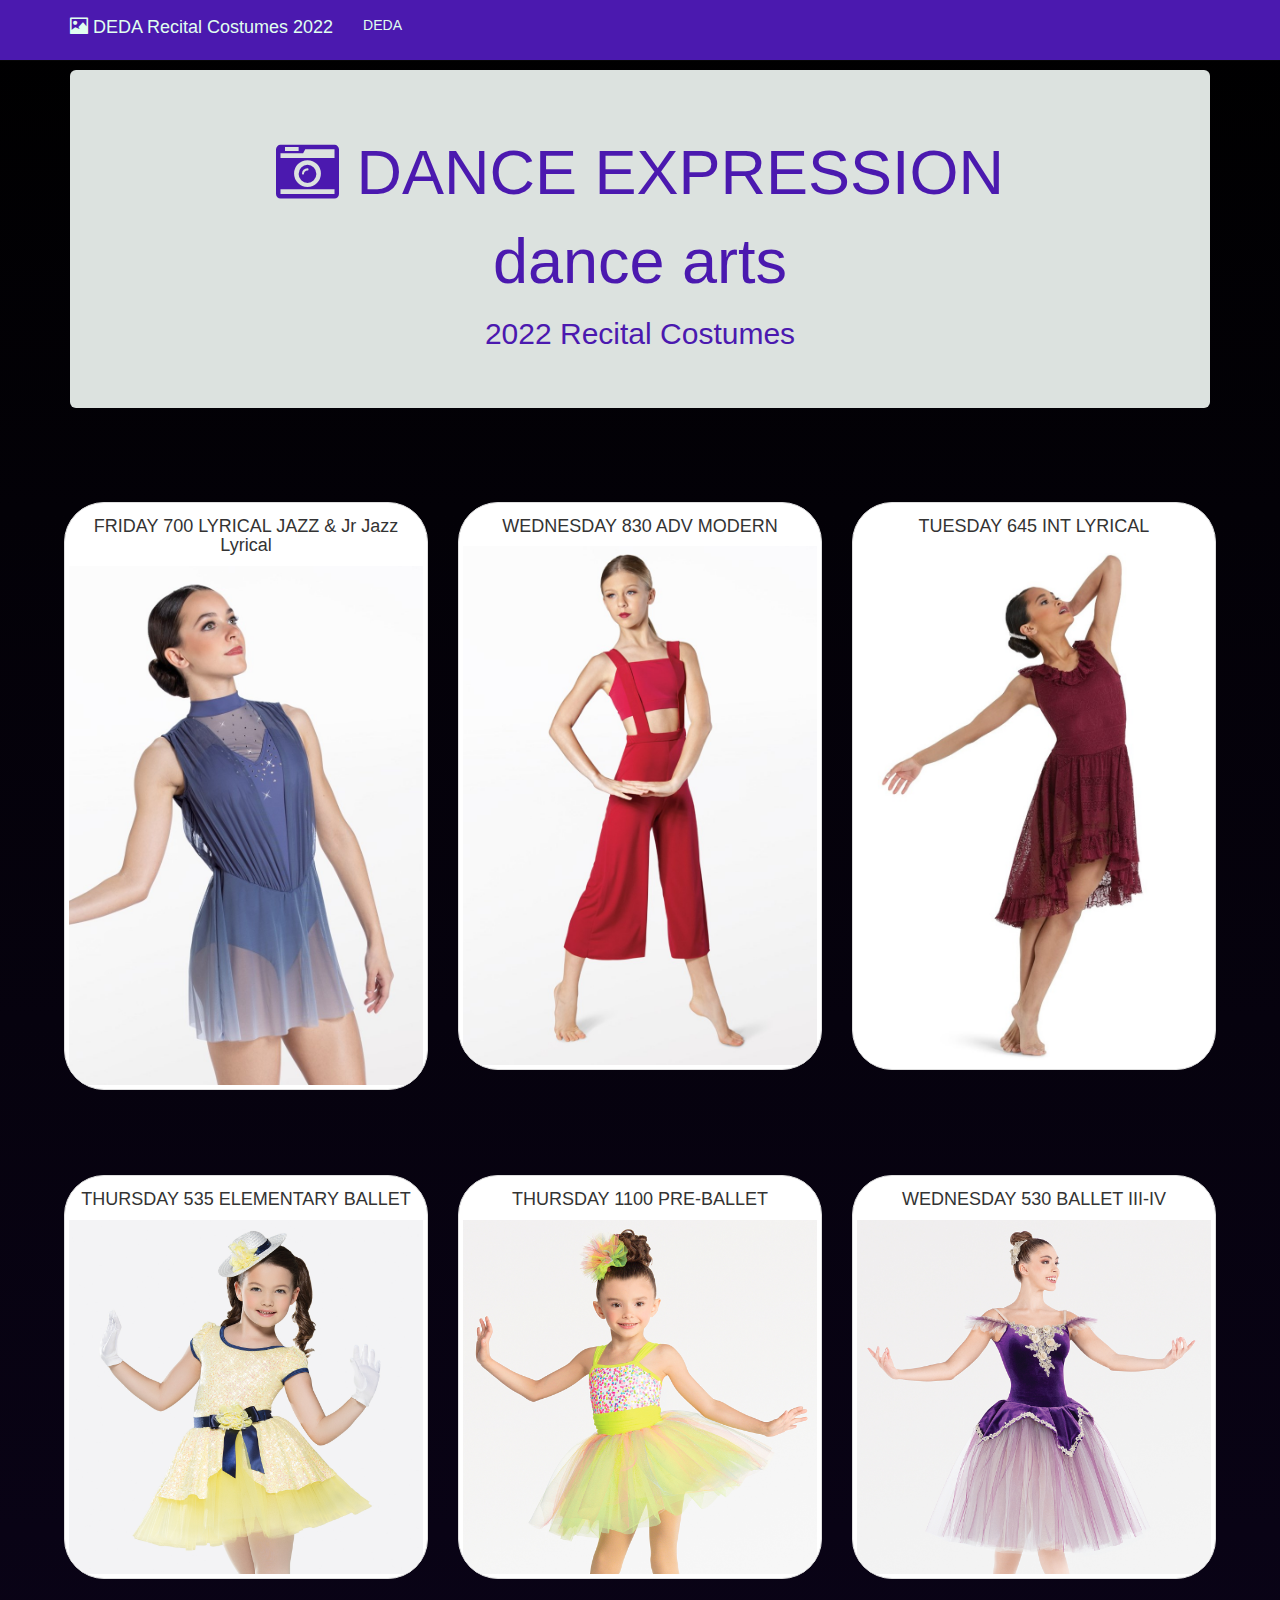
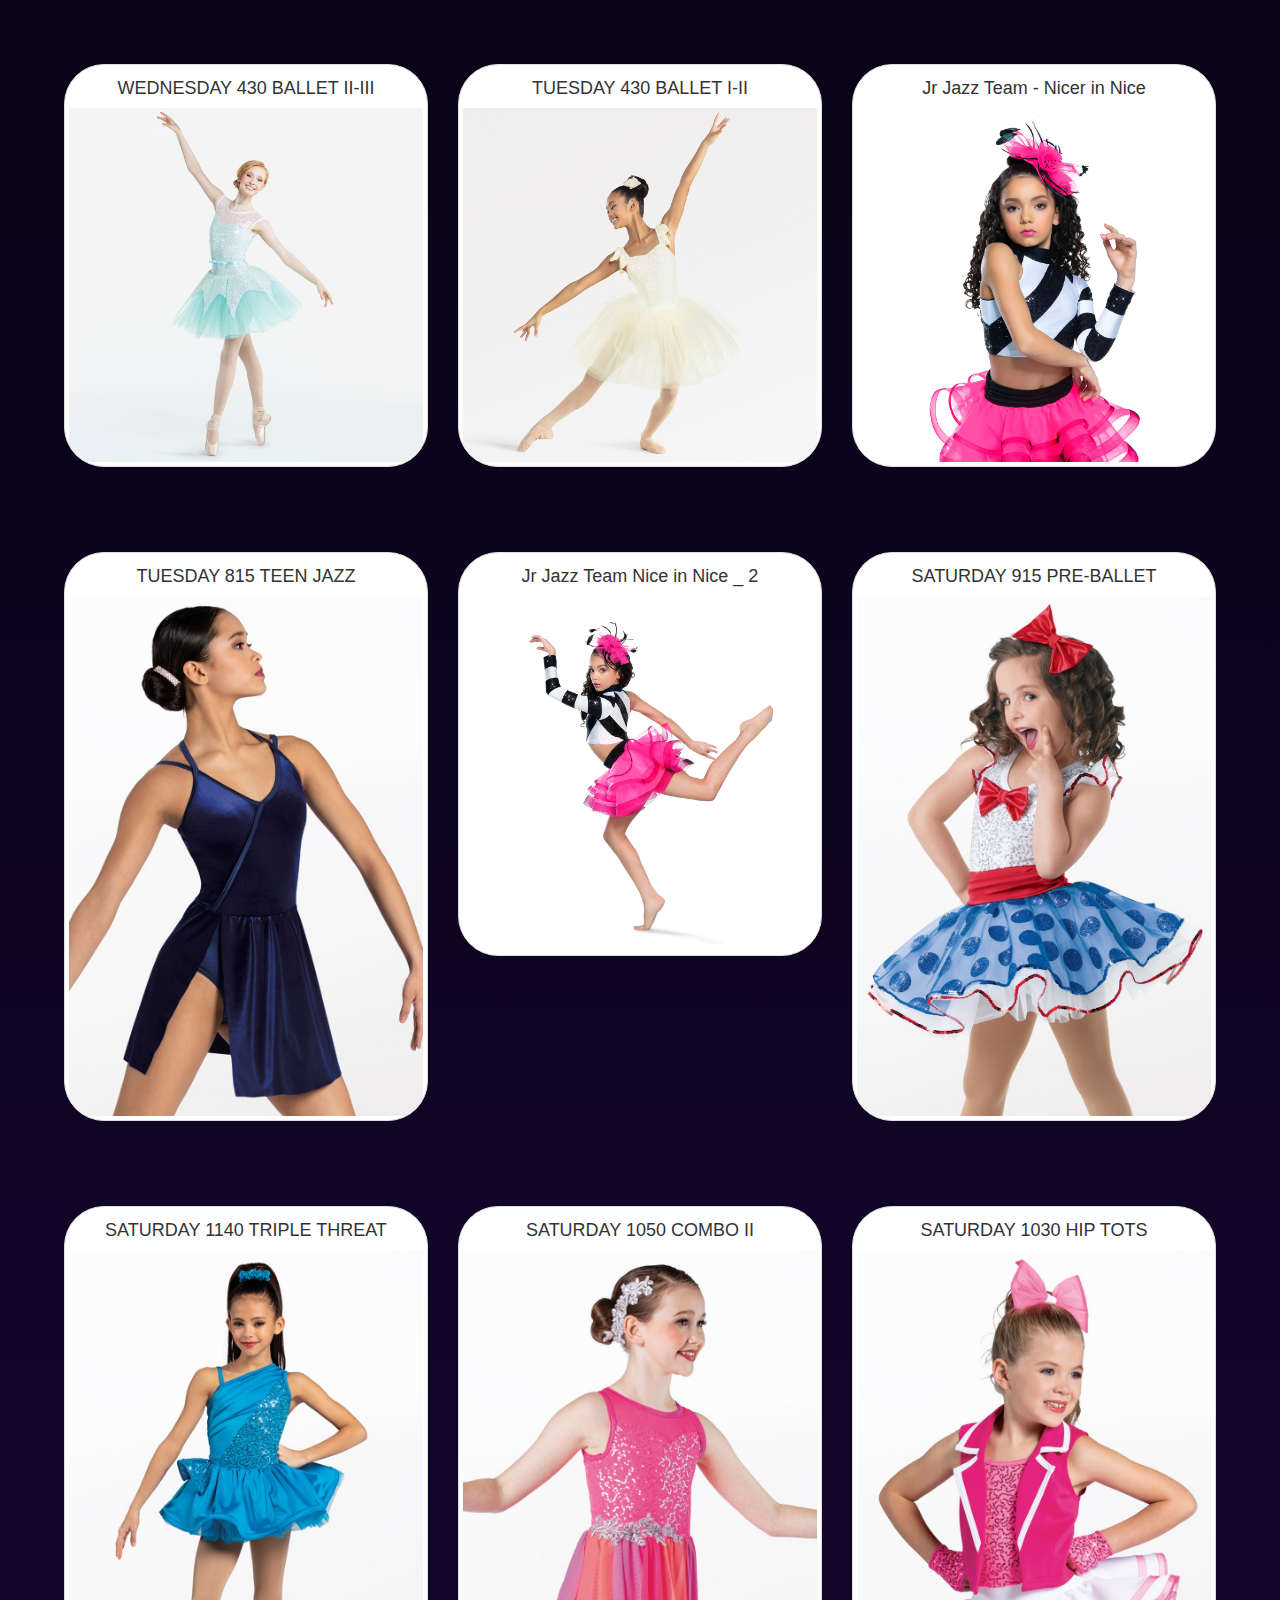
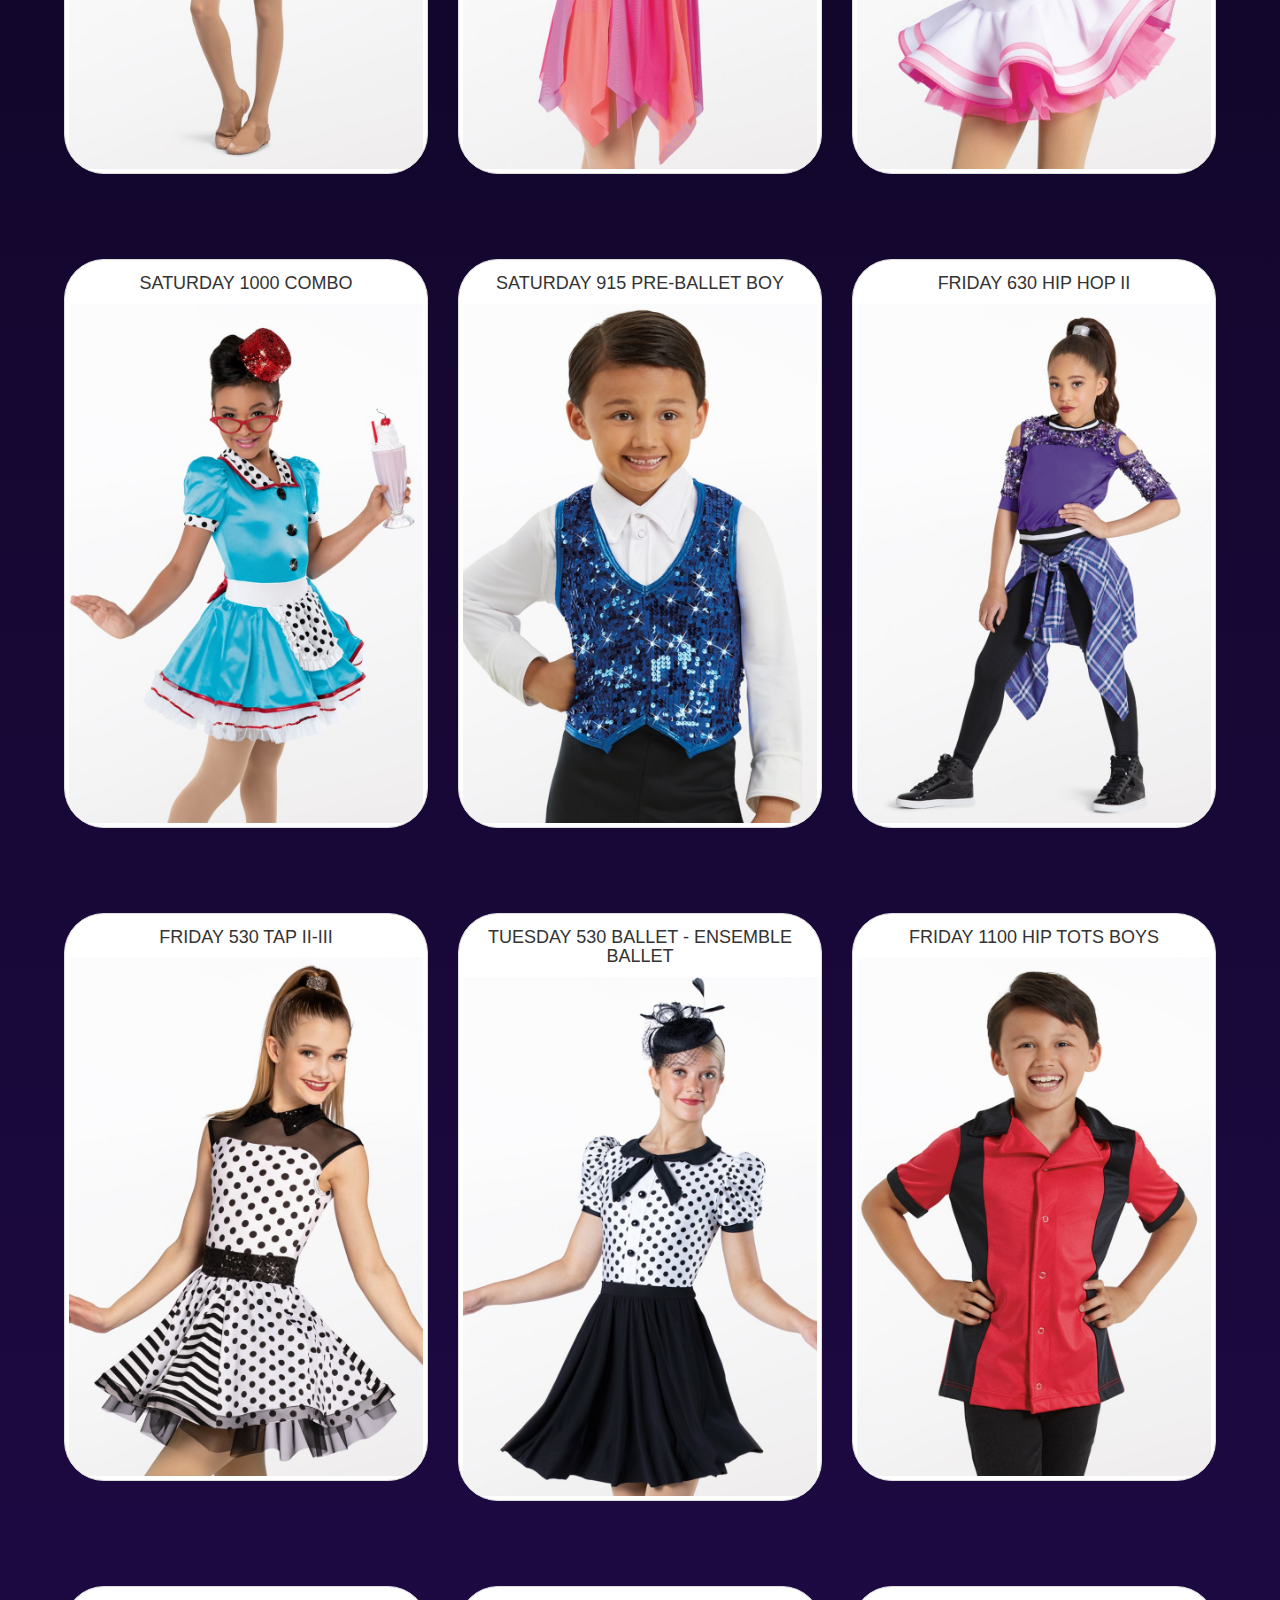
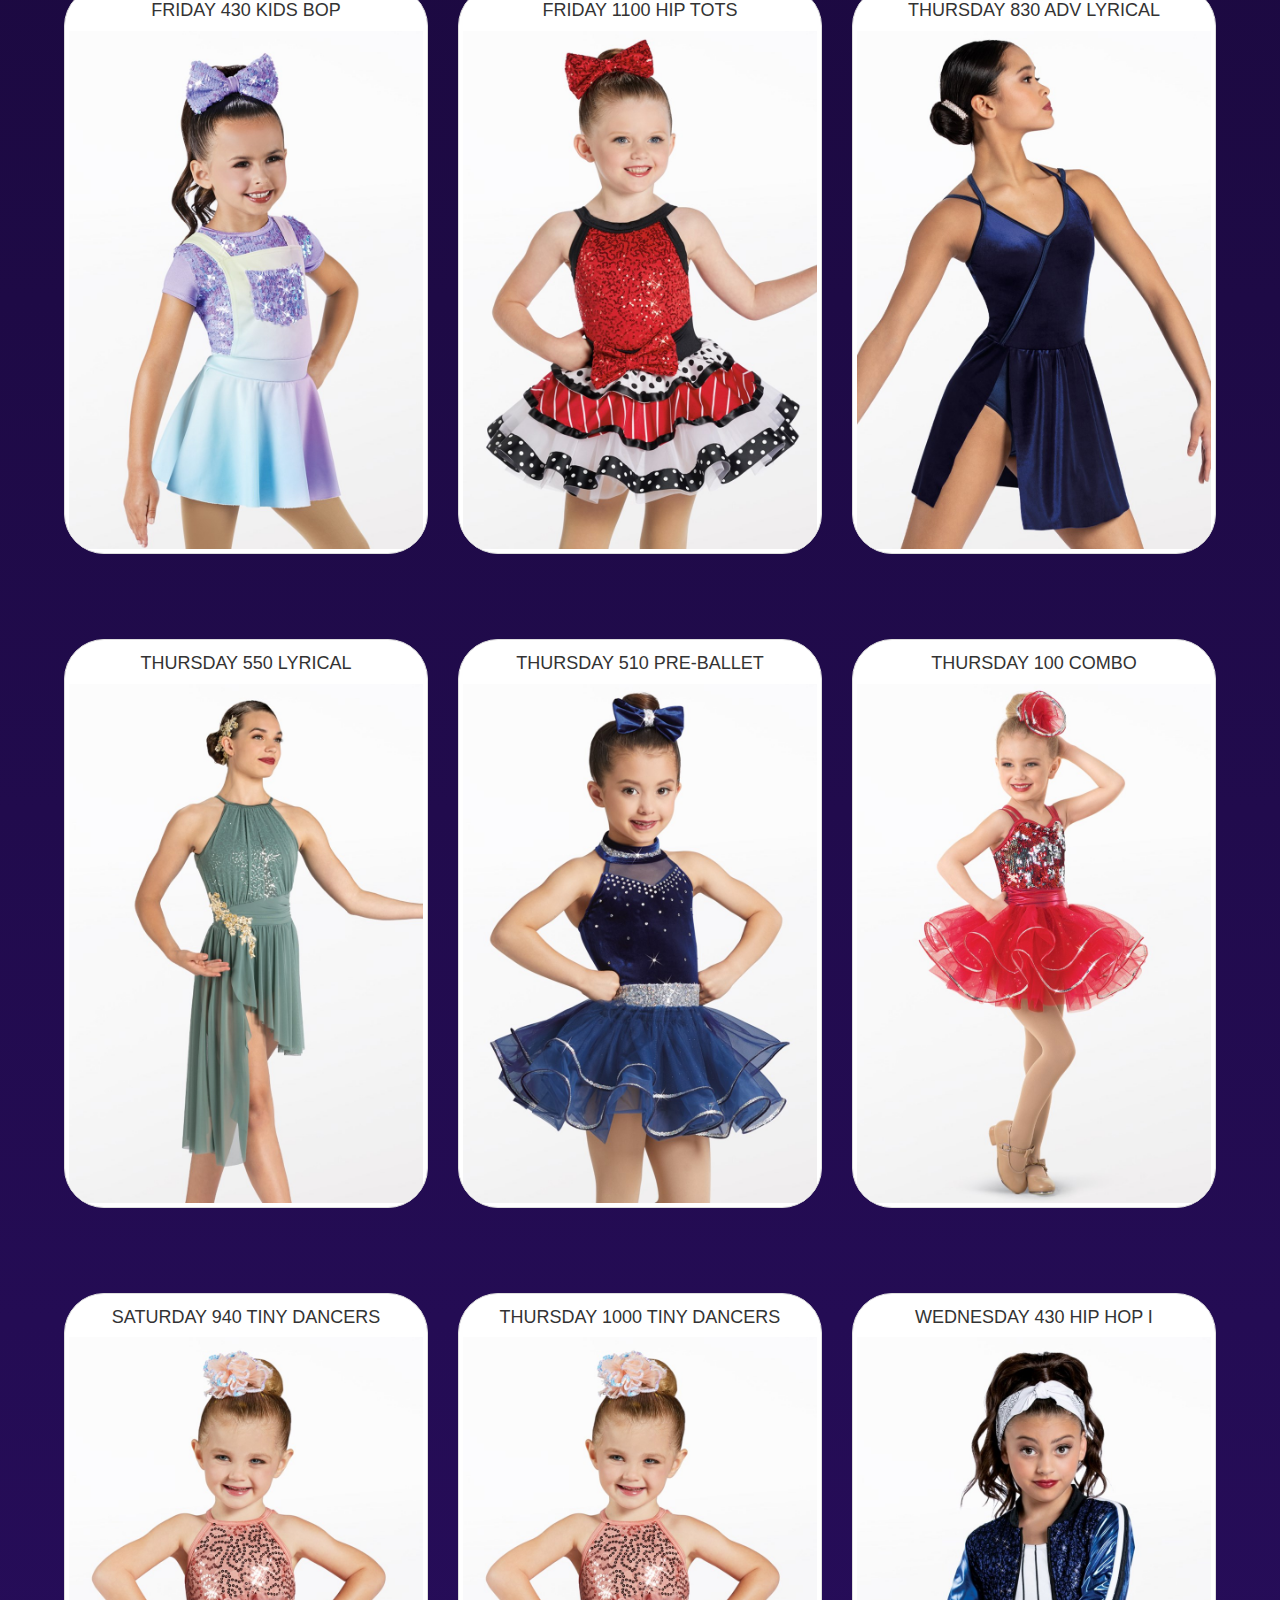
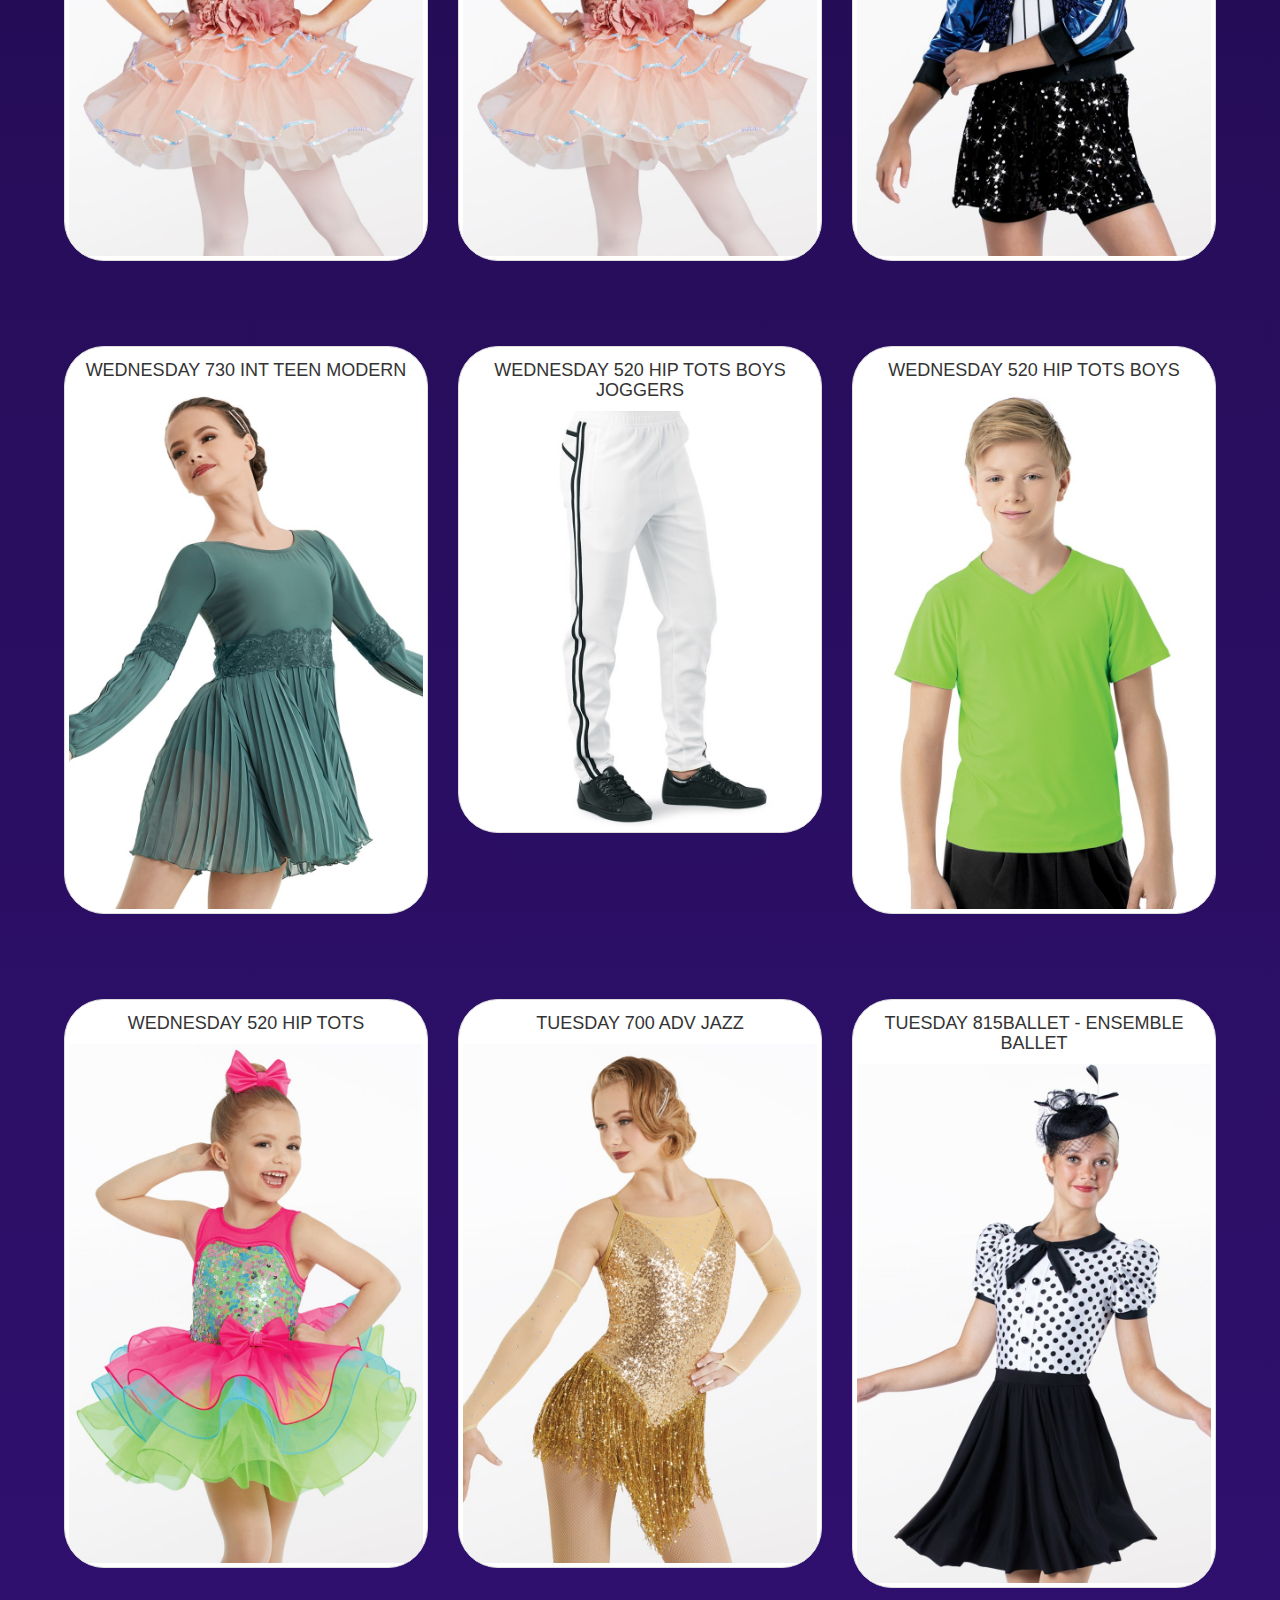
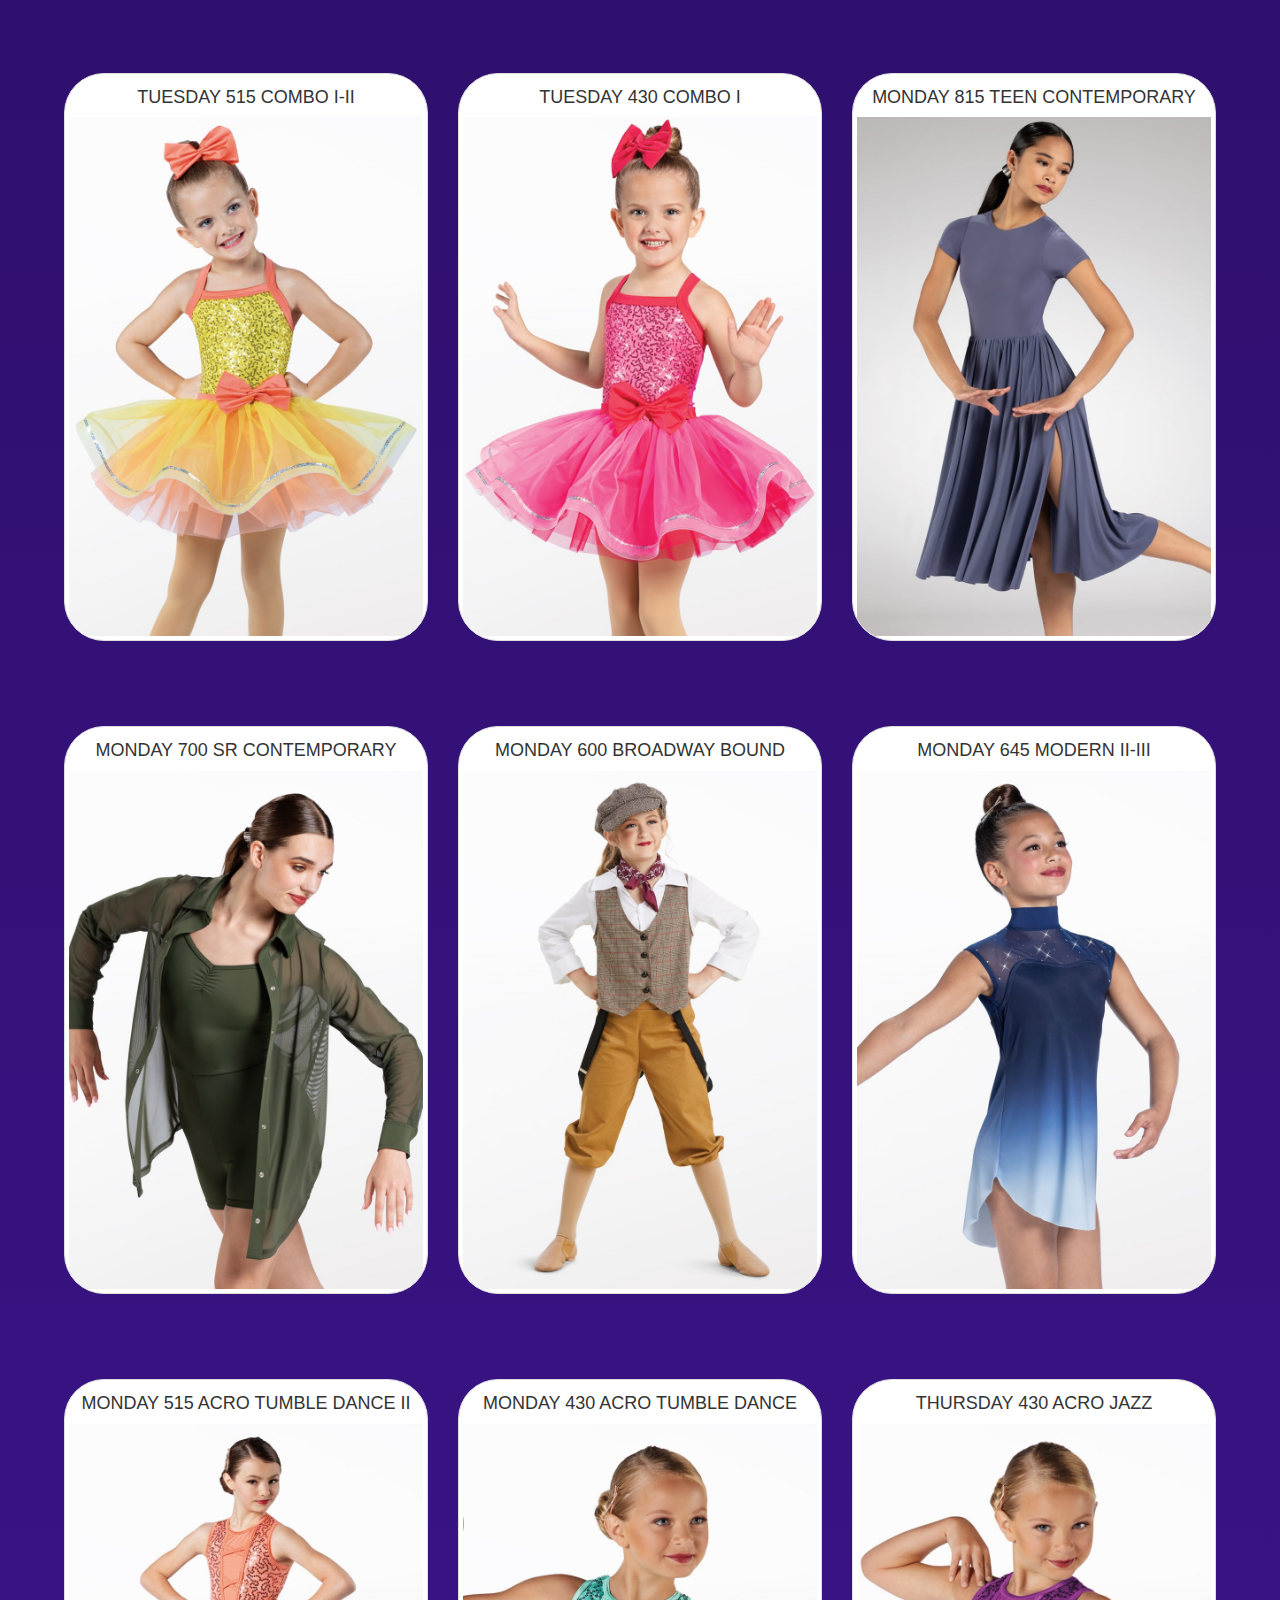
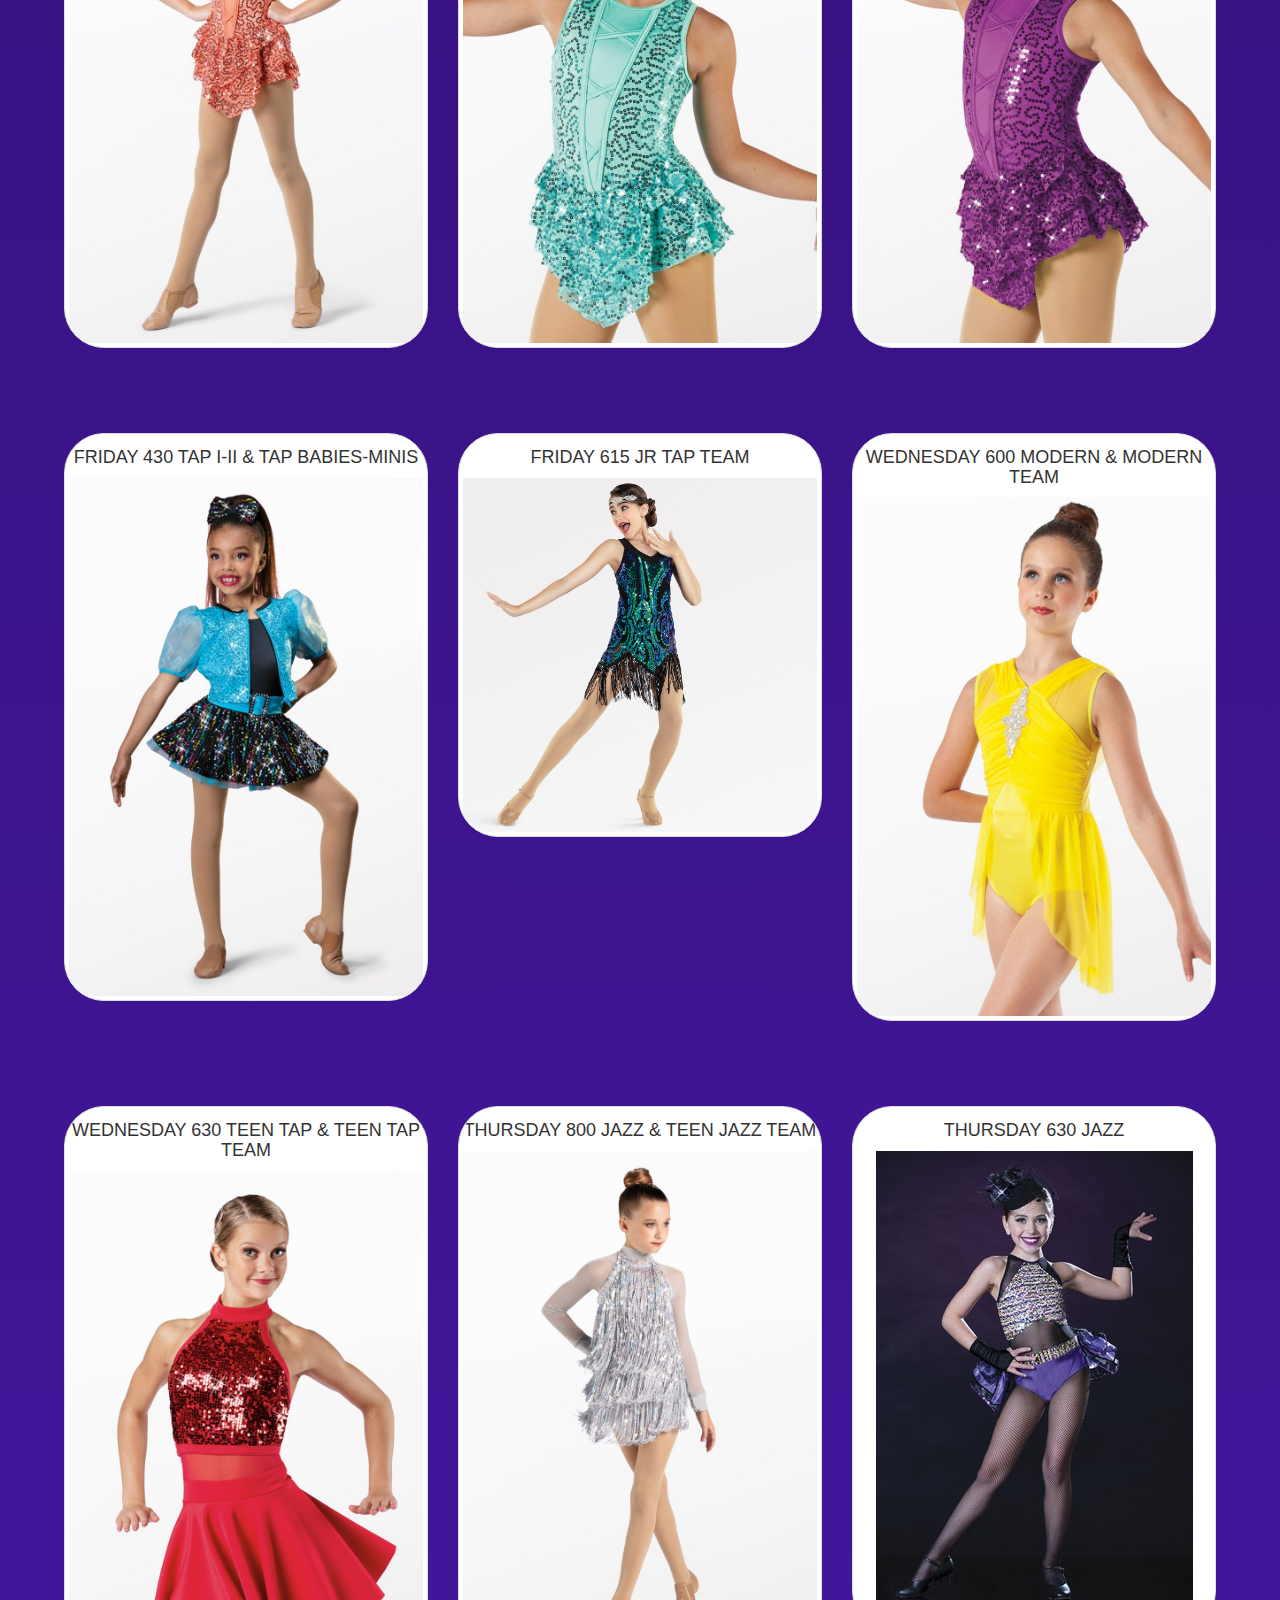
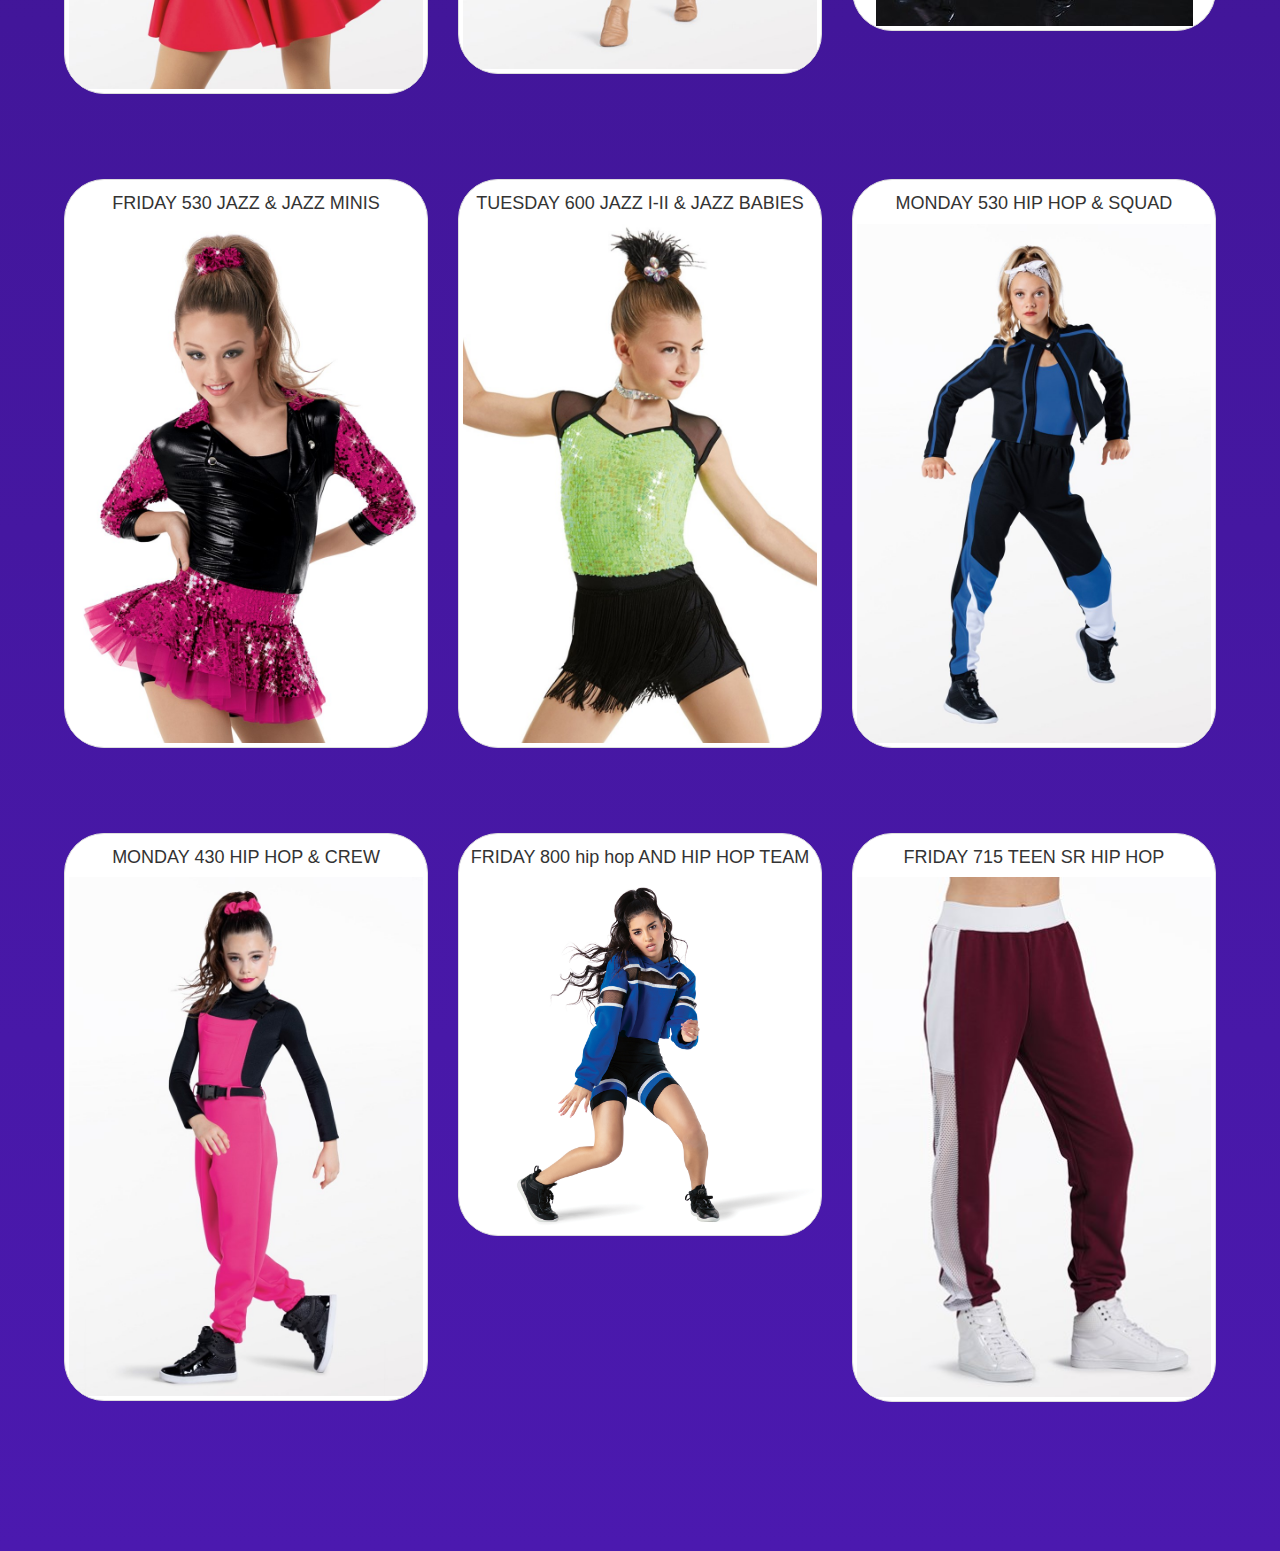
<file: gallery/index.html>
<!DOCTYPE html>
<html lang="en">

<head>
  <title>DEDA Recital Costumes 2022</title>
  <meta name="viewport" content="width=device-width, initial-scale=1" />
  <link rel="stylesheet" href="https://maxcdn.bootstrapcdn.com/bootstrap/3.3.7/css/bootstrap.min.css"
    integrity="sha384-BVYiiSIFeK1dGmJRAkycuHAHRg32OmUcww7on3RYdg4Va+PmSTsz/K68vbdEjh4u" crossorigin="anonymous" />
  <link rel="stylesheet" type="text/css"
    href="https://maxcdn.bootstrapcdn.com/font-awesome/4.7.0/css/font-awesome.min.css" />
  <link rel="stylesheet" type="text/css" href="style.css" />
  <link rel="shortcut icon" href="favicon.ico" />
</head>

<body>
  <nav class="navbar navbar-inverse navbar-fixed-top">
    <div class="container">
      <div class="navbar-header">
        <p class="navbar-brand">
          <span class="glyphicon glyphicon-picture" aria-hidden="true"></span>
          DEDA Recital Costumes 2022
        </p>
      </div>

      <div class="collapse navbar-collapse" id="alberto">
        <ul class="nav navbar-nav">
          <li><a href="https://www.danceexpression.com/">DEDA</a></li>
        </ul>
      </div>
    </div>
  </nav>

  <div class="container">
    <div class="jumbotron">
      <h1 class="text-center">
        <i class="fa fa-camera-retro" aria-hidden="true"></i> DANCE EXPRESSION
      </h1>
      <h1 class="text-center">dance arts</h1>
      <h2 class="text-center">2022 Recital Costumes</h2>
    </div>
  </div>

  <div id="gallery-div" class="row flex">

    <div class="col-lg-4 col-sm-6">
      <div class="thumbnail grow">
        <h4 class="text-center">FRIDAY 700 LYRICAL JAZZ & Jr Jazz Lyrical</h4>
        <a href="images/FRIDAY 700 LYRICAL JAZZ & Jr Jazz Lyrical.jpg">
          <img loading="lazy" src="images/FRIDAY 700 LYRICAL JAZZ & Jr Jazz Lyrical.jpg" />
        </a>
      </div>
    </div>

    <div class="col-lg-4 col-sm-6">
      <div class="thumbnail grow">
        <h4 class="text-center">WEDNESDAY 830 ADV MODERN</h4>
        <a href="images/WEDNESDAY 830 ADV MODERN.jpg">
          <img loading="lazy" src="images/WEDNESDAY 830 ADV MODERN.jpg" />
        </a>
      </div>
    </div>


    <div class="col-lg-4 col-sm-6">
      <div class="thumbnail grow">
        <h4 class="text-center">TUESDAY 645 INT LYRICAL</h4>
        <a href="images/TUESDAY 645 INT LYRICAL.jpg">
          <img loading="lazy" src="images/TUESDAY 645 INT LYRICAL.jpg" />
        </a>
      </div>
    </div>


    <div class="col-lg-4 col-sm-6">
      <div class="thumbnail grow">
        <h4 class="text-center">THURSDAY 535 ELEMENTARY BALLET</h4>
        <a href="images/THURSDAY 535 ELEMENTARY BALLET.jpg">
          <img loading="lazy" src="images/THURSDAY 535 ELEMENTARY BALLET.jpg" />
        </a>
      </div>
    </div>


    <div class="col-lg-4 col-sm-6">
      <div class="thumbnail grow">
        <h4 class="text-center">THURSDAY 1100 PRE-BALLET</h4>
        <a href="images/THURSDAY 1100 PRE-BALLET.jpg">
          <img loading="lazy" src="images/THURSDAY 1100 PRE-BALLET.jpg" />
        </a>
      </div>
    </div>


    <div class="col-lg-4 col-sm-6">
      <div class="thumbnail grow">
        <h4 class="text-center">WEDNESDAY 530 BALLET III-IV</h4>
        <a href="images/WEDNESDAY 530 BALLET III-IV.jpg">
          <img loading="lazy" src="images/WEDNESDAY 530 BALLET III-IV.jpg" />
        </a>
      </div>
    </div>


    <div class="col-lg-4 col-sm-6">
      <div class="thumbnail grow">
        <h4 class="text-center">WEDNESDAY 430 BALLET II-III</h4>
        <a href="images/WEDNESDAY 430 BALLET II-III.jpg">
          <img loading="lazy" src="images/WEDNESDAY 430 BALLET II-III.jpg" />
        </a>
      </div>
    </div>


    <div class="col-lg-4 col-sm-6">
      <div class="thumbnail grow">
        <h4 class="text-center">TUESDAY 430 BALLET I-II</h4>
        <a href="images/TUESDAY 430 BALLET I-II.jpg">
          <img loading="lazy" src="images/TUESDAY 430 BALLET I-II.jpg" />
        </a>
      </div>
    </div>


    <div class="col-lg-4 col-sm-6">
      <div class="thumbnail grow">
        <h4 class="text-center">Jr Jazz Team - Nicer in Nice</h4>
        <a href="images/Jr Jazz Team  - Nicer in Nice.jpg">
          <img loading="lazy" src="images/Jr Jazz Team  - Nicer in Nice.jpg" />
        </a>
      </div>
    </div>


    <div class="col-lg-4 col-sm-6">
      <div class="thumbnail grow">
        <h4 class="text-center">TUESDAY 815 TEEN JAZZ</h4>
        <a href="images/TUESDAY 815 TEEN JAZZ.jpg">
          <img loading="lazy" src="images/TUESDAY 815 TEEN JAZZ.jpg" />
        </a>
      </div>
    </div>


    <div class="col-lg-4 col-sm-6">
      <div class="thumbnail grow">
        <h4 class="text-center">Jr Jazz Team Nice in Nice _ 2</h4>
        <a href="images/Jr Jazz Team Nice in Nice _ 2.jpg">
          <img loading="lazy" src="images/Jr Jazz Team Nice in Nice _ 2.jpg" />
        </a>
      </div>
    </div>


    <div class="col-lg-4 col-sm-6">
      <div class="thumbnail grow">
        <h4 class="text-center">SATURDAY 915 PRE-BALLET</h4>
        <a href="images/SATURDAY 915  PRE-BALLET.jpg">
          <img loading="lazy" src="images/SATURDAY 915  PRE-BALLET.jpg" />
        </a>
      </div>
    </div>


    <div class="col-lg-4 col-sm-6">
      <div class="thumbnail grow">
        <h4 class="text-center">SATURDAY 1140 TRIPLE THREAT</h4>
        <a href="images/SATURDAY 1140 TRIPLE THREAT.jpg">
          <img loading="lazy" src="images/SATURDAY 1140 TRIPLE THREAT.jpg" />
        </a>
      </div>
    </div>


    <div class="col-lg-4 col-sm-6">
      <div class="thumbnail grow">
        <h4 class="text-center">SATURDAY 1050 COMBO II</h4>
        <a href="images/SATURDAY 1050 COMBO II.jpg">
          <img loading="lazy" src="images/SATURDAY 1050 COMBO II.jpg" />
        </a>
      </div>
    </div>


    <div class="col-lg-4 col-sm-6">
      <div class="thumbnail grow">
        <h4 class="text-center">SATURDAY 1030 HIP TOTS</h4>
        <a href="images/SATURDAY 1030 HIP TOTS.jpg">
          <img loading="lazy" src="images/SATURDAY 1030 HIP TOTS.jpg" />
        </a>
      </div>
    </div>


    <div class="col-lg-4 col-sm-6">
      <div class="thumbnail grow">
        <h4 class="text-center">SATURDAY 1000 COMBO</h4>
        <a href="images/SATURDAY 1000 COMBO.jpg">
          <img loading="lazy" src="images/SATURDAY 1000 COMBO.jpg" />
        </a>
      </div>
    </div>


    <div class="col-lg-4 col-sm-6">
      <div class="thumbnail grow">
        <h4 class="text-center">SATURDAY 915 PRE-BALLET BOY</h4>
        <a href="images/SATURDAY 915 PRE-BALLET BOY.jpg">
          <img loading="lazy" src="images/SATURDAY 915 PRE-BALLET BOY.jpg" />
        </a>
      </div>
    </div>


    <div class="col-lg-4 col-sm-6">
      <div class="thumbnail grow">
        <h4 class="text-center">FRIDAY 630 HIP HOP II</h4>
        <a href="images/FRIDAY 630 HIP HOP II.jpg">
          <img loading="lazy" src="images/FRIDAY 630 HIP HOP II.jpg" />
        </a>
      </div>
    </div>


    <div class="col-lg-4 col-sm-6">
      <div class="thumbnail grow">
        <h4 class="text-center">FRIDAY 530 TAP II-III</h4>
        <a href="images/FRIDAY 530 TAP II-III.jpg">
          <img loading="lazy" src="images/FRIDAY 530 TAP II-III.jpg" />
        </a>
      </div>
    </div>


    <div class="col-lg-4 col-sm-6">
      <div class="thumbnail grow">
        <h4 class="text-center">TUESDAY 530 BALLET - ENSEMBLE BALLET</h4>
        <a href="images/TUESDAY 530 BALLET - ENSEMBLE BALLET.jpg">
          <img loading="lazy" src="images/TUESDAY 530 BALLET - ENSEMBLE BALLET.jpg" />
        </a>
      </div>
    </div>


    <div class="col-lg-4 col-sm-6">
      <div class="thumbnail grow">
        <h4 class="text-center">FRIDAY 1100 HIP TOTS BOYS</h4>
        <a href="images/FRIDAY 1100 HIP TOTS BOYS.jpg">
          <img loading="lazy" src="images/FRIDAY 1100 HIP TOTS BOYS.jpg" />
        </a>
      </div>
    </div>


    <div class="col-lg-4 col-sm-6">
      <div class="thumbnail grow">
        <h4 class="text-center">FRIDAY 430 KIDS BOP</h4>
        <a href="images/FRIDAY 430 KIDS BOP.jpg">
          <img loading="lazy" src="images/FRIDAY 430 KIDS BOP.jpg" />
        </a>
      </div>
    </div>


    <div class="col-lg-4 col-sm-6">
      <div class="thumbnail grow">
        <h4 class="text-center">FRIDAY 1100 HIP TOTS</h4>
        <a href="images/FRIDAY 1100 HIP TOTS.jpg">
          <img loading="lazy" src="images/FRIDAY 1100 HIP TOTS.jpg" />
        </a>
      </div>
    </div>


    <div class="col-lg-4 col-sm-6">
      <div class="thumbnail grow">
        <h4 class="text-center">THURSDAY 830 ADV LYRICAL</h4>
        <a href="images/THURSDAY 830 ADV LYRICAL.jpg">
          <img loading="lazy" src="images/THURSDAY 830 ADV LYRICAL.jpg" />
        </a>
      </div>
    </div>


    <div class="col-lg-4 col-sm-6">
      <div class="thumbnail grow">
        <h4 class="text-center">THURSDAY 550 LYRICAL</h4>
        <a href="images/THURSDAY 550 LYRICAL.jpg">
          <img loading="lazy" src="images/THURSDAY 550 LYRICAL.jpg" />
        </a>
      </div>
    </div>


    <div class="col-lg-4 col-sm-6">
      <div class="thumbnail grow">
        <h4 class="text-center">THURSDAY 510 PRE-BALLET</h4>
        <a href="images/THURSDAY 510 PRE-BALLET.jpg">
          <img loading="lazy" src="images/THURSDAY 510 PRE-BALLET.jpg" />
        </a>
      </div>
    </div>


    <div class="col-lg-4 col-sm-6">
      <div class="thumbnail grow">
        <h4 class="text-center">THURSDAY 100 COMBO</h4>
        <a href="images/THURSDAY 100 COMBO.jpg">
          <img loading="lazy" src="images/THURSDAY 100 COMBO.jpg" />
        </a>
      </div>
    </div>


    <div class="col-lg-4 col-sm-6">
      <div class="thumbnail grow">
        <h4 class="text-center">SATURDAY 940 TINY DANCERS</h4>
        <a href="images/SATURDAY 940 TINY DANCERS.jpg">
          <img loading="lazy" src="images/SATURDAY 940 TINY DANCERS.jpg" />
        </a>
      </div>
    </div>


    <div class="col-lg-4 col-sm-6">
      <div class="thumbnail grow">
        <h4 class="text-center">THURSDAY 1000 TINY DANCERS</h4>
        <a href="images/THURSDAY 1000 TINY DANCERS.jpg">
          <img loading="lazy" src="images/THURSDAY 1000 TINY DANCERS.jpg" />
        </a>
      </div>
    </div>


    <div class="col-lg-4 col-sm-6">
      <div class="thumbnail grow">
        <h4 class="text-center">WEDNESDAY 430 HIP HOP I</h4>
        <a href="images/WEDNESDAY 430 HIP HOP I.jpg">
          <img loading="lazy" src="images/WEDNESDAY 430 HIP HOP I.jpg" />
        </a>
      </div>
    </div>


    <div class="col-lg-4 col-sm-6">
      <div class="thumbnail grow">
        <h4 class="text-center">WEDNESDAY 730 INT TEEN MODERN</h4>
        <a href="images/WEDNESDAY 730 INT TEEN  MODERN.jpg">
          <img loading="lazy" src="images/WEDNESDAY 730 INT TEEN  MODERN.jpg" />
        </a>
      </div>
    </div>


    <div class="col-lg-4 col-sm-6">
      <div class="thumbnail grow">
        <h4 class="text-center">WEDNESDAY 520 HIP TOTS BOYS JOGGERS</h4>
        <a href="images/WEDNESDAY 520 HIP TOTS BOYS JOGGERS.jpg">
          <img loading="lazy" src="images/WEDNESDAY 520 HIP TOTS BOYS JOGGERS.jpg" />
        </a>
      </div>
    </div>


    <div class="col-lg-4 col-sm-6">
      <div class="thumbnail grow">
        <h4 class="text-center">WEDNESDAY 520 HIP TOTS BOYS</h4>
        <a href="images/WEDNESDAY 520 HIP TOTS BOYS.jpg">
          <img loading="lazy" src="images/WEDNESDAY 520 HIP TOTS BOYS.jpg" />
        </a>
      </div>
    </div>


    <div class="col-lg-4 col-sm-6">
      <div class="thumbnail grow">
        <h4 class="text-center">WEDNESDAY 520 HIP TOTS</h4>
        <a href="images/WEDNESDAY 520 HIP TOTS.jpg">
          <img loading="lazy" src="images/WEDNESDAY 520 HIP TOTS.jpg" />
        </a>
      </div>
    </div>


    <div class="col-lg-4 col-sm-6">
      <div class="thumbnail grow">
        <h4 class="text-center">TUESDAY 700 ADV JAZZ</h4>
        <a href="images/TUESDAY 700 ADV JAZZ.jpg">
          <img loading="lazy" src="images/TUESDAY 700 ADV JAZZ.jpg" />
        </a>
      </div>
    </div>


    <div class="col-lg-4 col-sm-6">
      <div class="thumbnail grow">
        <h4 class="text-center">TUESDAY 815BALLET - ENSEMBLE BALLET</h4>
        <a href="images/TUESDAY 815BALLET - ENSEMBLE BALLET.jpg">
          <img loading="lazy" src="images/TUESDAY 815BALLET - ENSEMBLE BALLET.jpg" />
        </a>
      </div>
    </div>


    <div class="col-lg-4 col-sm-6">
      <div class="thumbnail grow">
        <h4 class="text-center">TUESDAY 515 COMBO I-II</h4>
        <a href="images/TUESDAY 515 COMBO I-II.jpg">
          <img loading="lazy" src="images/TUESDAY 515 COMBO I-II.jpg" />
        </a>
      </div>
    </div>


    <div class="col-lg-4 col-sm-6">
      <div class="thumbnail grow">
        <h4 class="text-center">TUESDAY 430 COMBO I</h4>
        <a href="images/TUESDAY 430 COMBO I.jpg">
          <img loading="lazy" src="images/TUESDAY 430 COMBO I.jpg" />
        </a>
      </div>
    </div>


    <div class="col-lg-4 col-sm-6">
      <div class="thumbnail grow">
        <h4 class="text-center">MONDAY 815 TEEN CONTEMPORARY</h4>
        <a href="images/MONDAY 815 TEEN CONTEMPORARY.jpg">
          <img loading="lazy" src="images/MONDAY 815 TEEN CONTEMPORARY.jpg" />
        </a>
      </div>
    </div>


    <div class="col-lg-4 col-sm-6">
      <div class="thumbnail grow">
        <h4 class="text-center">MONDAY 700 SR CONTEMPORARY</h4>
        <a href="images/MONDAY 700 SR CONTEMPORARY.jpg">
          <img loading="lazy" src="images/MONDAY 700 SR CONTEMPORARY.jpg" />
        </a>
      </div>
    </div>


    <div class="col-lg-4 col-sm-6">
      <div class="thumbnail grow">
        <h4 class="text-center">MONDAY 600 BROADWAY BOUND</h4>
        <a href="images/MONDAY 600 BROADWAY BOUND.jpg">
          <img loading="lazy" src="images/MONDAY 600 BROADWAY BOUND.jpg" />
        </a>
      </div>
    </div>


    <div class="col-lg-4 col-sm-6">
      <div class="thumbnail grow">
        <h4 class="text-center">MONDAY 645 MODERN II-III</h4>
        <a href="images/MONDAY 645 MODERN  II-III.jpg">
          <img loading="lazy" src="images/MONDAY 645 MODERN  II-III.jpg" />
        </a>
      </div>
    </div>


    <div class="col-lg-4 col-sm-6">
      <div class="thumbnail grow">
        <h4 class="text-center">MONDAY 515 ACRO TUMBLE DANCE II</h4>
        <a href="images/MONDAY 515 ACRO TUMBLE DANCE II.jpg">
          <img loading="lazy" src="images/MONDAY 515 ACRO TUMBLE DANCE II.jpg" />
        </a>
      </div>
    </div>


    <div class="col-lg-4 col-sm-6">
      <div class="thumbnail grow">
        <h4 class="text-center">MONDAY 430 ACRO TUMBLE DANCE</h4>
        <a href="images/MONDAY 430 ACRO TUMBLE DANCE.jpg">
          <img loading="lazy" src="images/MONDAY 430 ACRO TUMBLE DANCE.jpg" />
        </a>
      </div>
    </div>


    <div class="col-lg-4 col-sm-6">
      <div class="thumbnail grow">
        <h4 class="text-center">THURSDAY 430 ACRO JAZZ</h4>
        <a href="images/THURSDAY 430 ACRO JAZZ.jpg">
          <img loading="lazy" src="images/THURSDAY 430 ACRO JAZZ.jpg" />
        </a>
      </div>
    </div>


    <div class="col-lg-4 col-sm-6">
      <div class="thumbnail grow">
        <h4 class="text-center">FRIDAY 430 TAP I-II & TAP BABIES-MINIS</h4>
        <a href="images/FRIDAY 430 TAP I-II & TAP BABIES-MINIS.jpg">
          <img loading="lazy" src="images/FRIDAY 430 TAP I-II & TAP BABIES-MINIS.jpg" />
        </a>
      </div>
    </div>


    <div class="col-lg-4 col-sm-6">
      <div class="thumbnail grow">
        <h4 class="text-center">FRIDAY 615 JR TAP TEAM</h4>
        <a href="images/FRIDAY 615 JR TAP TEAM.jpg">
          <img loading="lazy" src="images/FRIDAY 615 JR TAP TEAM.jpg" />
        </a>
      </div>
    </div>


    <div class="col-lg-4 col-sm-6">
      <div class="thumbnail grow">
        <h4 class="text-center">WEDNESDAY 600 MODERN & MODERN TEAM</h4>
        <a href="images/WEDNESDAY 600 MODERN & MODERN TEAM.jpg">
          <img loading="lazy" src="images/WEDNESDAY 600 MODERN & MODERN TEAM.jpg" />
        </a>
      </div>
    </div>


    <div class="col-lg-4 col-sm-6">
      <div class="thumbnail grow">
        <h4 class="text-center">WEDNESDAY 630 TEEN TAP & TEEN TAP TEAM</h4>
        <a href="images/WEDNESDAY 630 TEEN TAP & TEEN TAP TEAM.jpg">
          <img loading="lazy" src="images/WEDNESDAY 630 TEEN TAP & TEEN TAP TEAM.jpg" />
        </a>
      </div>
    </div>


    <div class="col-lg-4 col-sm-6">
      <div class="thumbnail grow">
        <h4 class="text-center">THURSDAY 800 JAZZ & TEEN JAZZ TEAM</h4>
        <a href="images/THURSDAY 800 JAZZ & TEEN JAZZ TEAM.jpg">
          <img loading="lazy" src="images/THURSDAY 800 JAZZ & TEEN JAZZ TEAM.jpg" />
        </a>
      </div>
    </div>


    <div class="col-lg-4 col-sm-6">
      <div class="thumbnail grow">
        <h4 class="text-center">THURSDAY 630 JAZZ</h4>
        <a href="images/THURSDAY 630 JAZZ.jpg">
          <img loading="lazy" src="images/THURSDAY 630 JAZZ.jpg" />
        </a>
      </div>
    </div>


    <div class="col-lg-4 col-sm-6">
      <div class="thumbnail grow">
        <h4 class="text-center">FRIDAY 530 JAZZ & JAZZ MINIS</h4>
        <a href="images/FRIDAY 530 JAZZ & JAZZ MINIS.jpg">
          <img loading="lazy" src="images/FRIDAY 530 JAZZ & JAZZ MINIS.jpg" />
        </a>
      </div>
    </div>


    <div class="col-lg-4 col-sm-6">
      <div class="thumbnail grow">
        <h4 class="text-center">TUESDAY 600 JAZZ I-II & JAZZ BABIES</h4>
        <a href="images/TUESDAY 600 JAZZ I-II & JAZZ BABIES.jpg">
          <img loading="lazy" src="images/TUESDAY 600 JAZZ I-II & JAZZ BABIES.jpg" />
        </a>
      </div>
    </div>


    <div class="col-lg-4 col-sm-6">
      <div class="thumbnail grow">
        <h4 class="text-center">MONDAY 530 HIP HOP & SQUAD</h4>
        <a href="images/MONDAY 530 HIP HOP & SQUAD.jpg">
          <img loading="lazy" src="images/MONDAY 530 HIP HOP & SQUAD.jpg" />
        </a>
      </div>
    </div>


    <div class="col-lg-4 col-sm-6">
      <div class="thumbnail grow">
        <h4 class="text-center">MONDAY 430 HIP HOP & CREW</h4>
        <a href="images/MONDAY 430 HIP HOP & CREW.jpg">
          <img loading="lazy" src="images/MONDAY 430 HIP HOP & CREW.jpg" />
        </a>
      </div>
    </div>


    <div class="col-lg-4 col-sm-6">
      <div class="thumbnail grow">
        <h4 class="text-center">FRIDAY 800 hip hop AND HIP HOP TEAM</h4>
        <a href="images/FRIDAY 800 hip hop AND HIP HOP TEAM.jpg">
          <img loading="lazy" src="images/FRIDAY 800 hip hop AND HIP HOP TEAM.jpg" />
        </a>
      </div>
    </div>


    <div class="col-lg-4 col-sm-6">
      <div class="thumbnail grow">
        <h4 class="text-center">FRIDAY 715 TEEN SR HIP HOP</h4>
        <a href="images/FRIDAY 715 TEEN SR HIP HOP.jpg">
          <img loading="lazy" src="images/FRIDAY 715 TEEN SR HIP HOP.jpg" />
        </a>
      </div>
    </div>


  </div>

  <script src="https://code.jquery.com/jquery-3.2.1.js" integrity="sha256-DZAnKJ/6XZ9si04Hgrsxu/8s717jcIzLy3oi35EouyE="
    crossorigin="anonymous"></script>

  <script src="https://maxcdn.bootstrapcdn.com/bootstrap/3.3.7/js/bootstrap.min.js"
    integrity="sha384-Tc5IQib027qvyjSMfHjOMaLkfuWVxZxUPnCJA7l2mCWNIpG9mGCD8wGNIcPD7Txa"
    crossorigin="anonymous"></script>
</body>

</html>
</file>
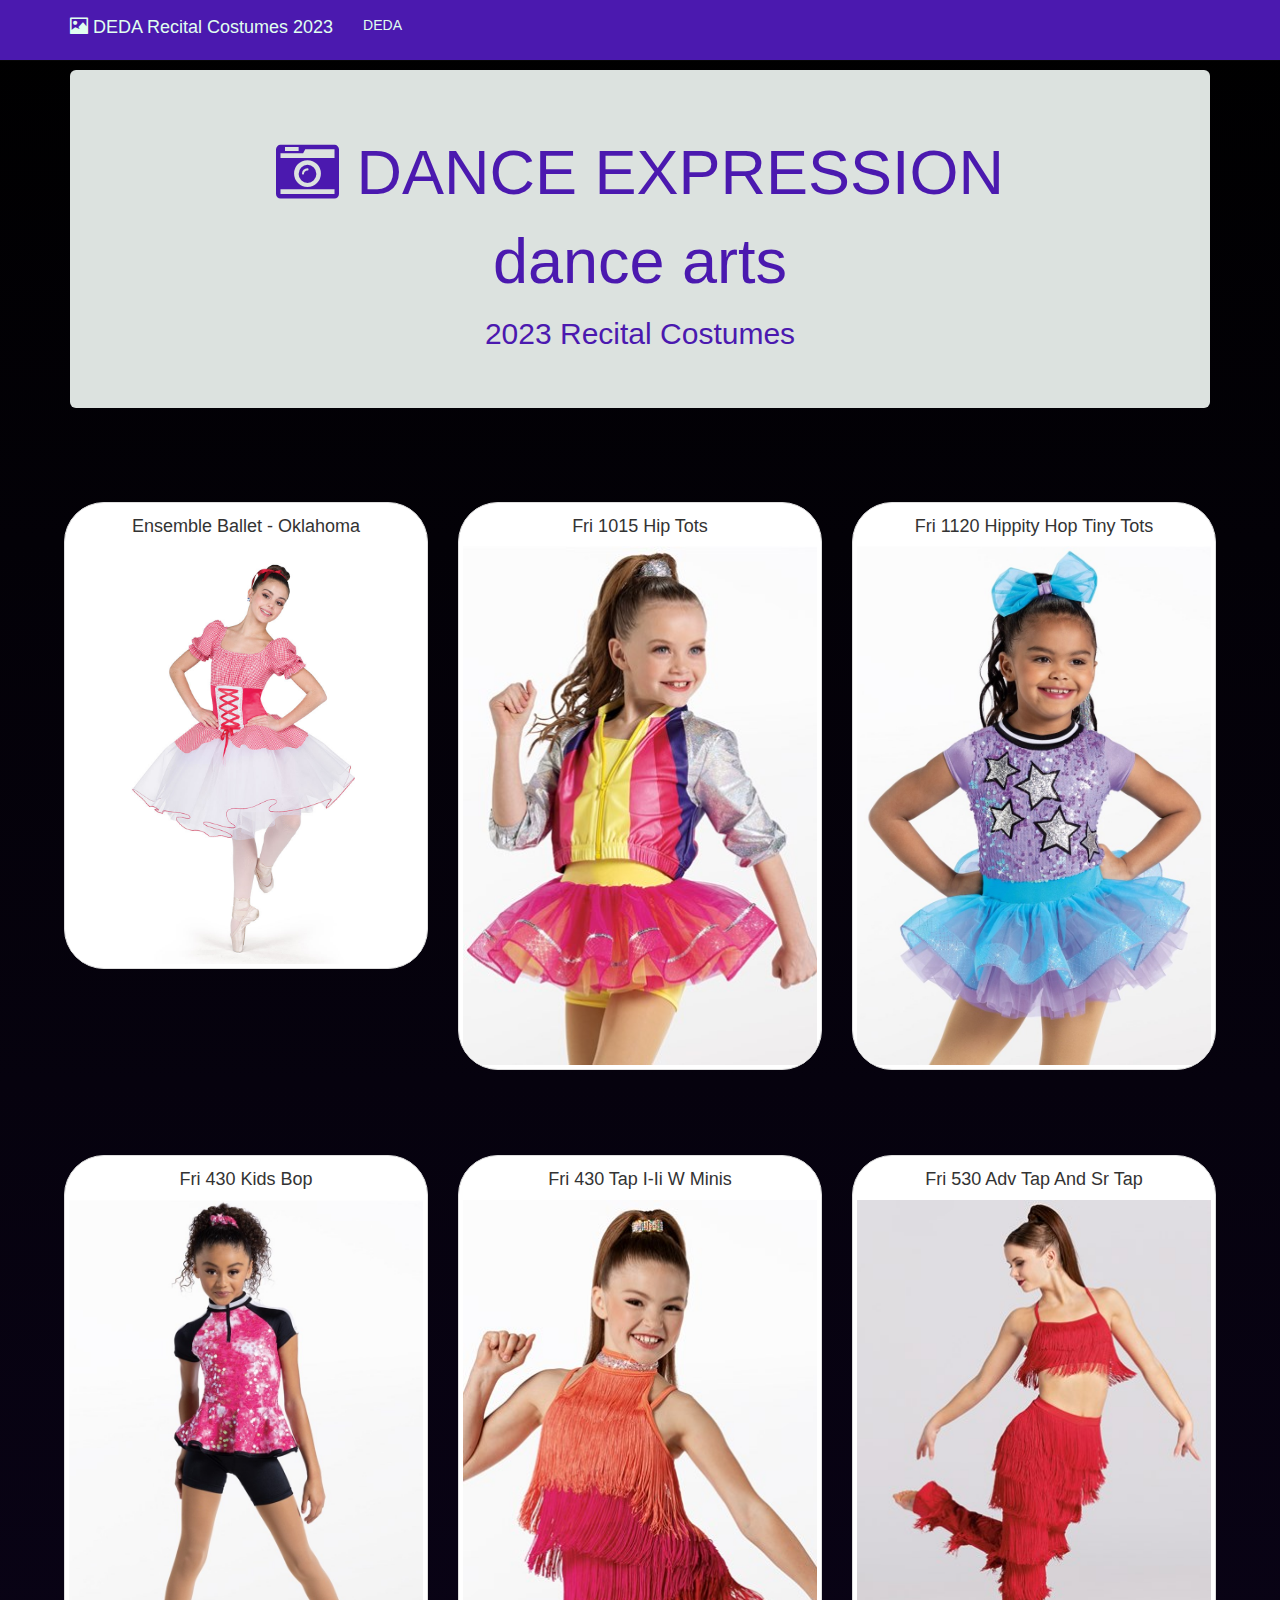
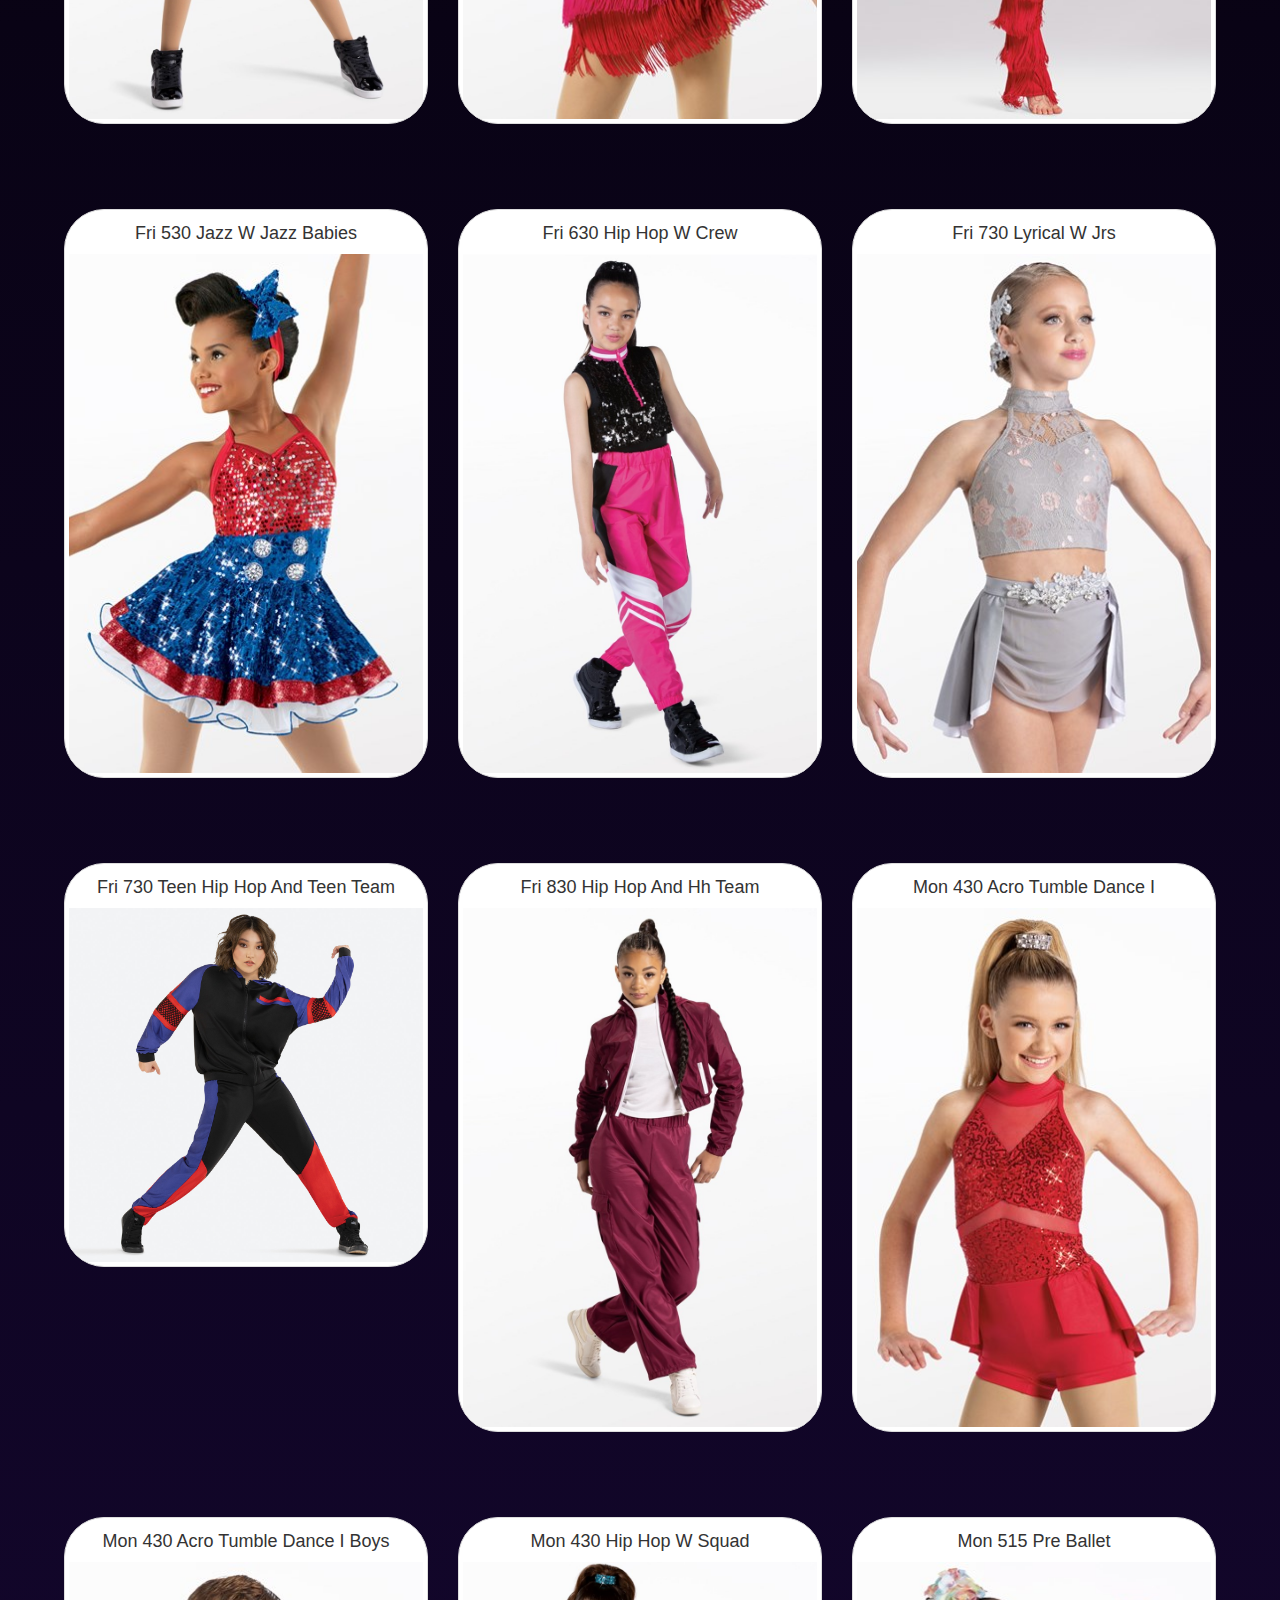
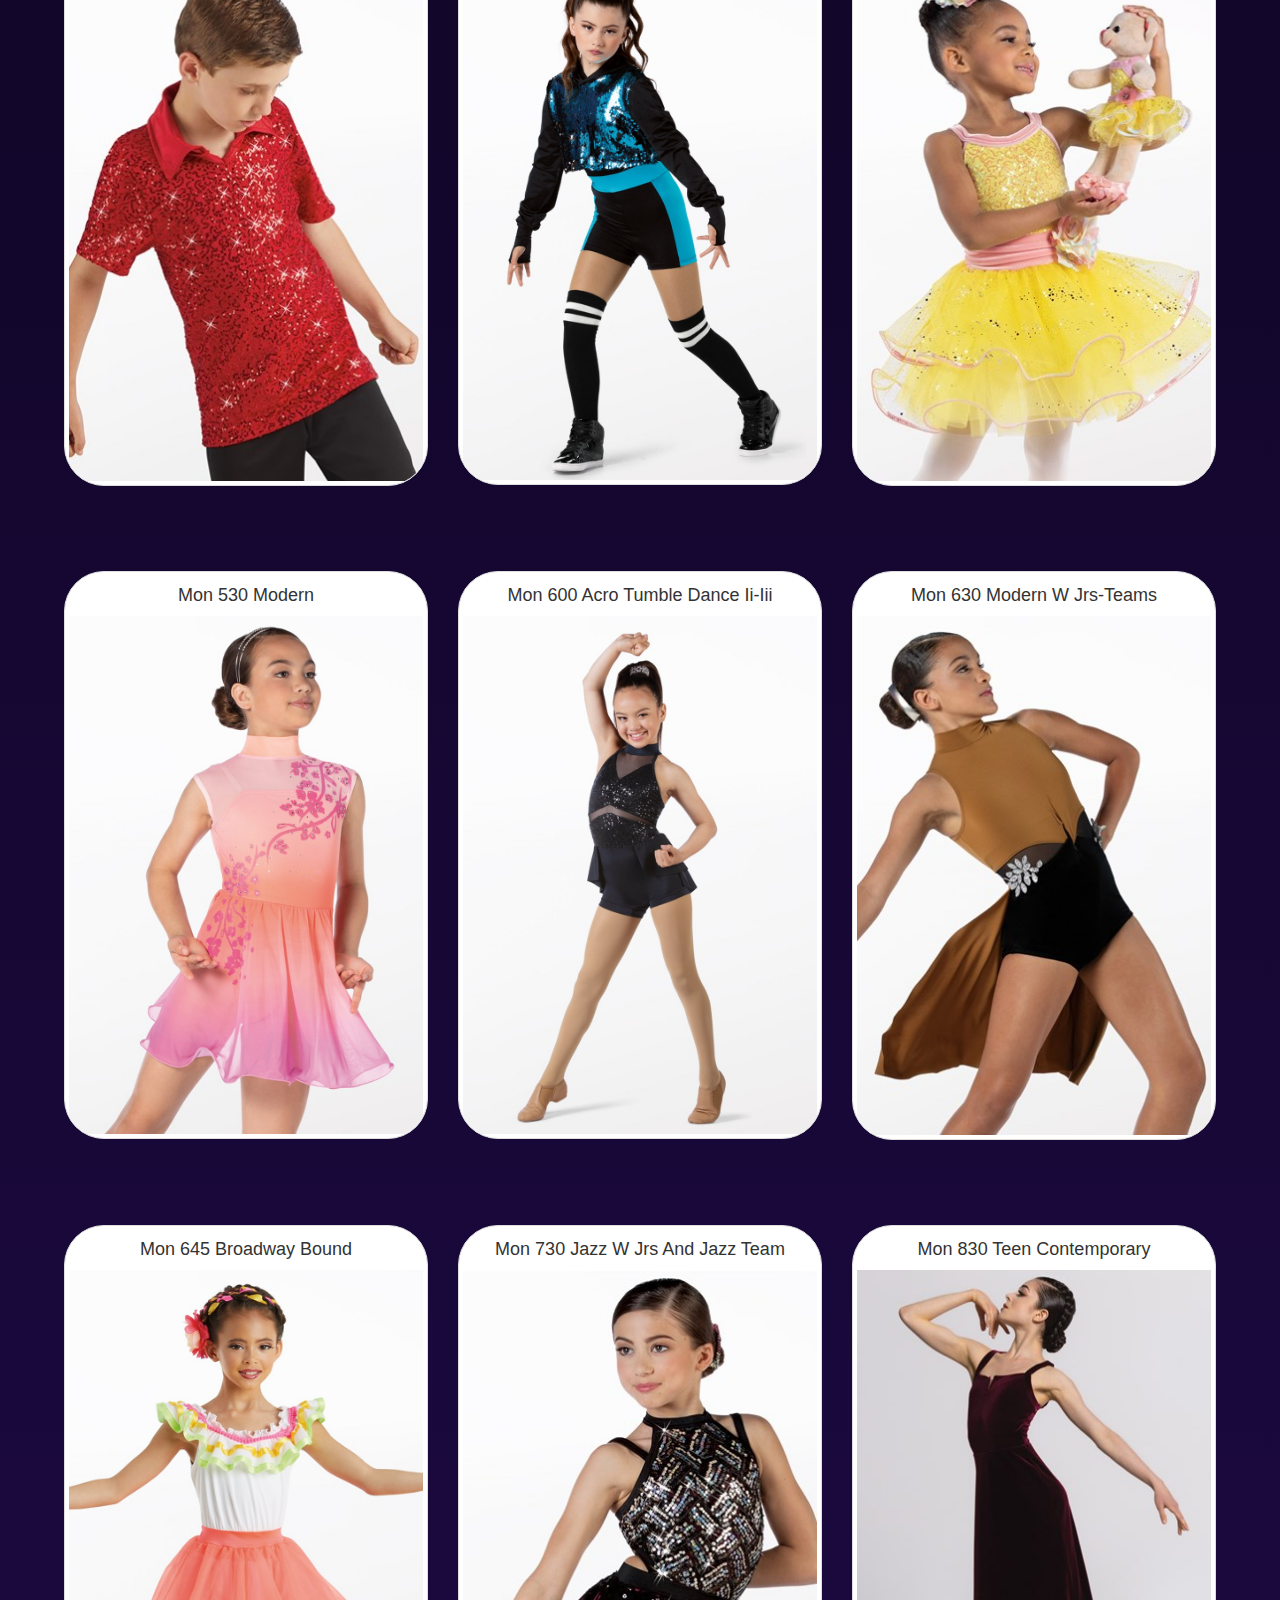
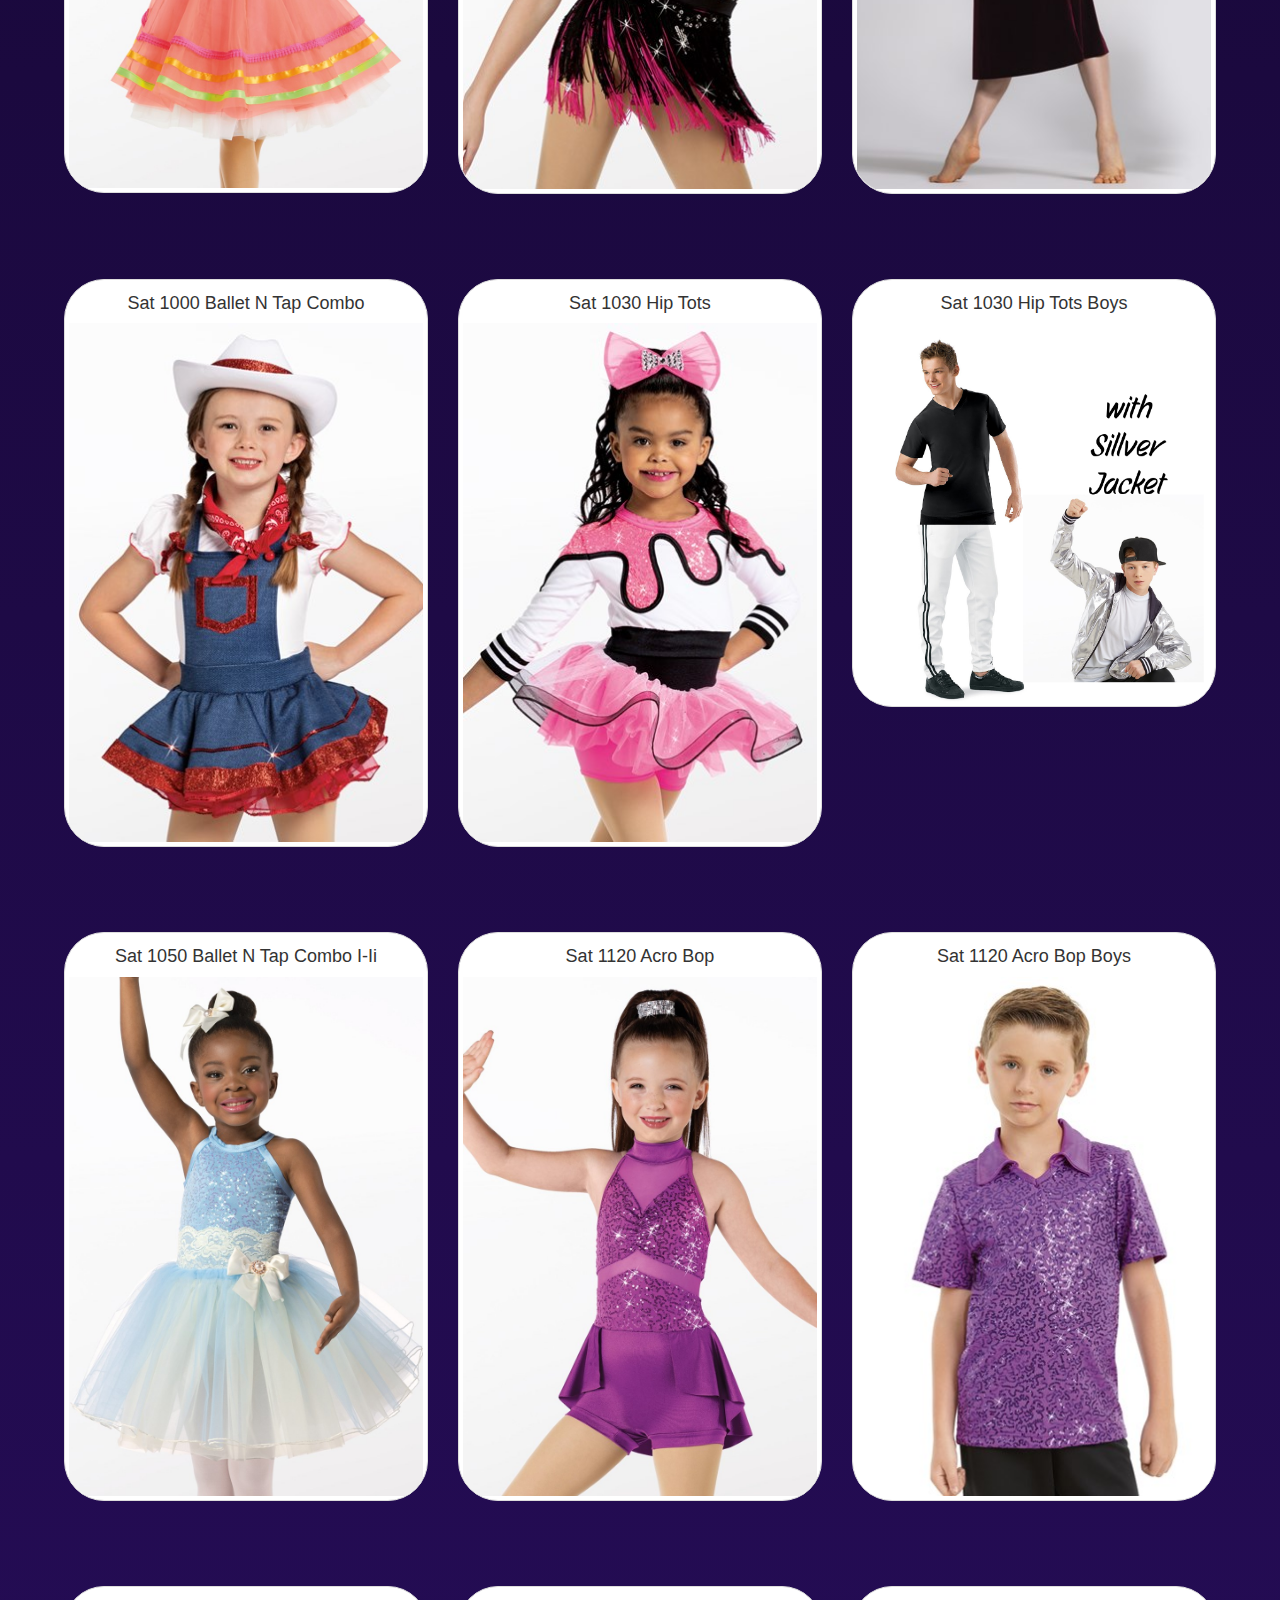
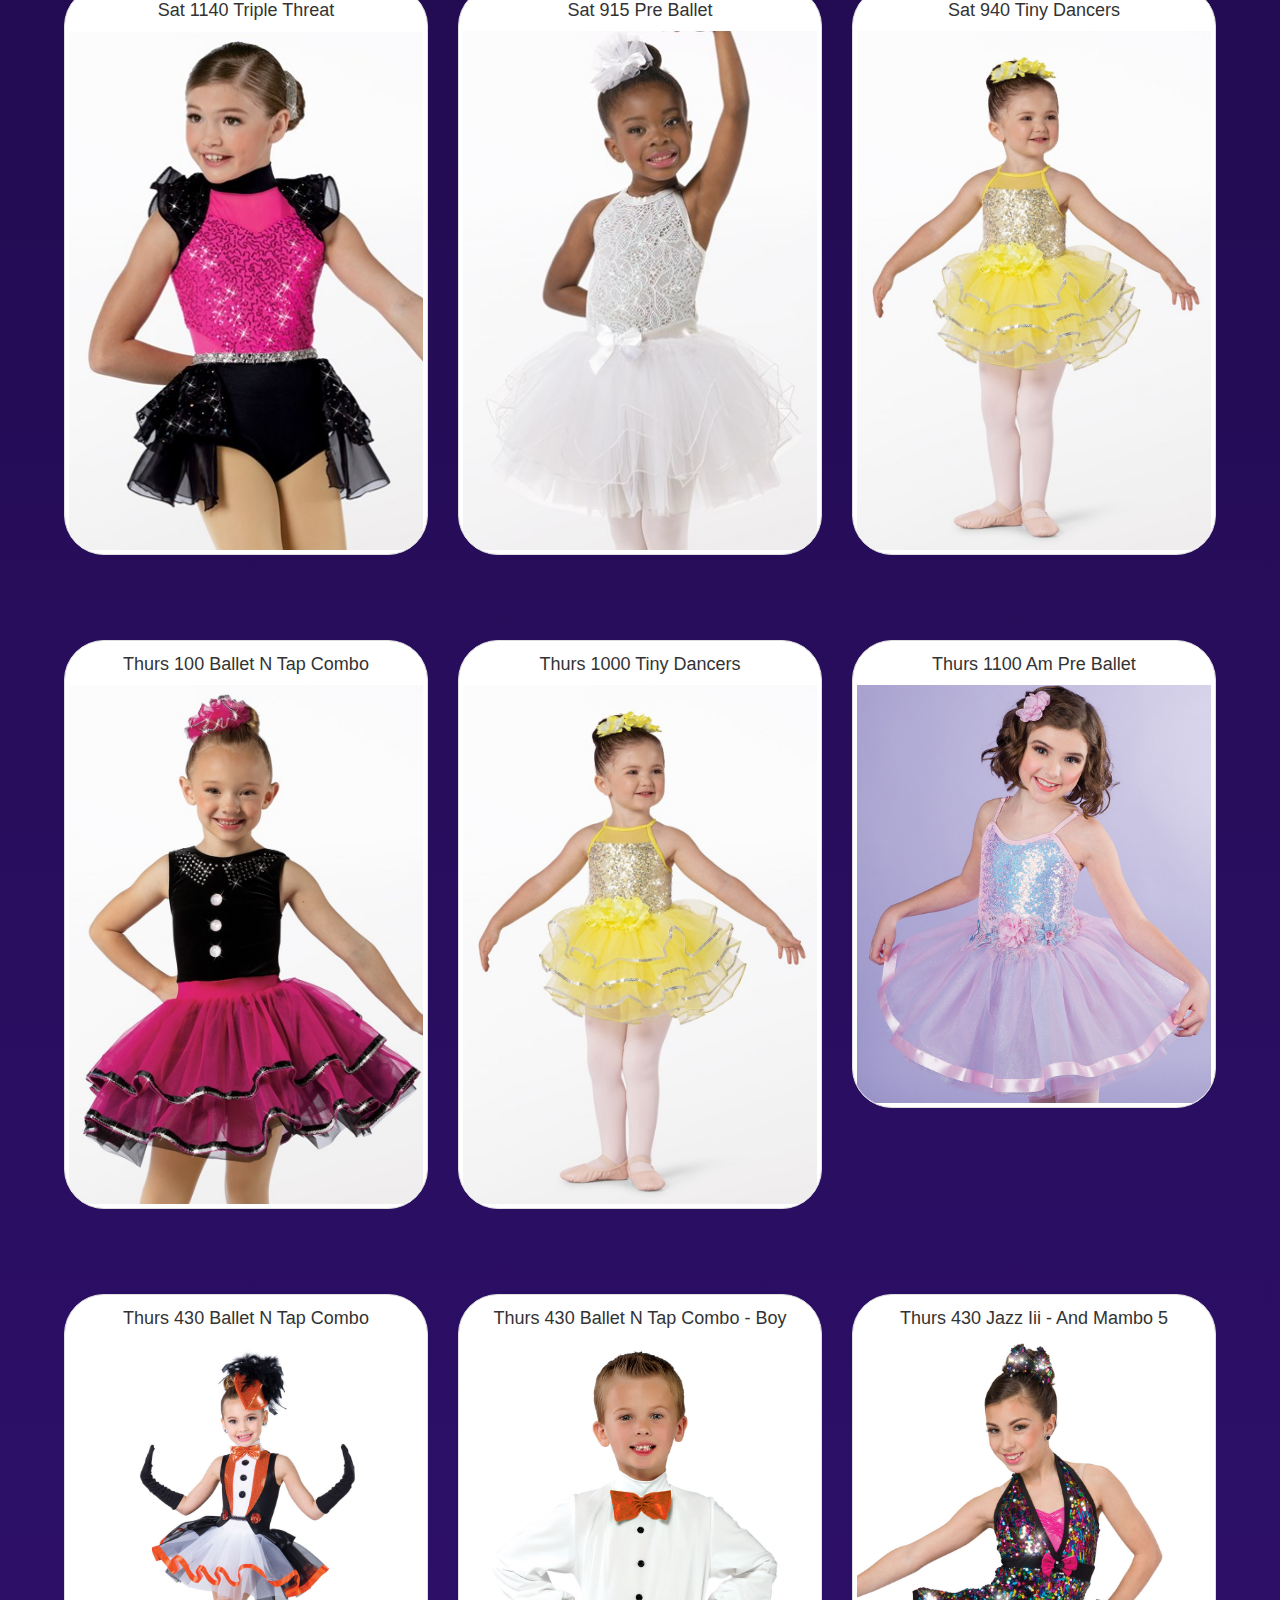
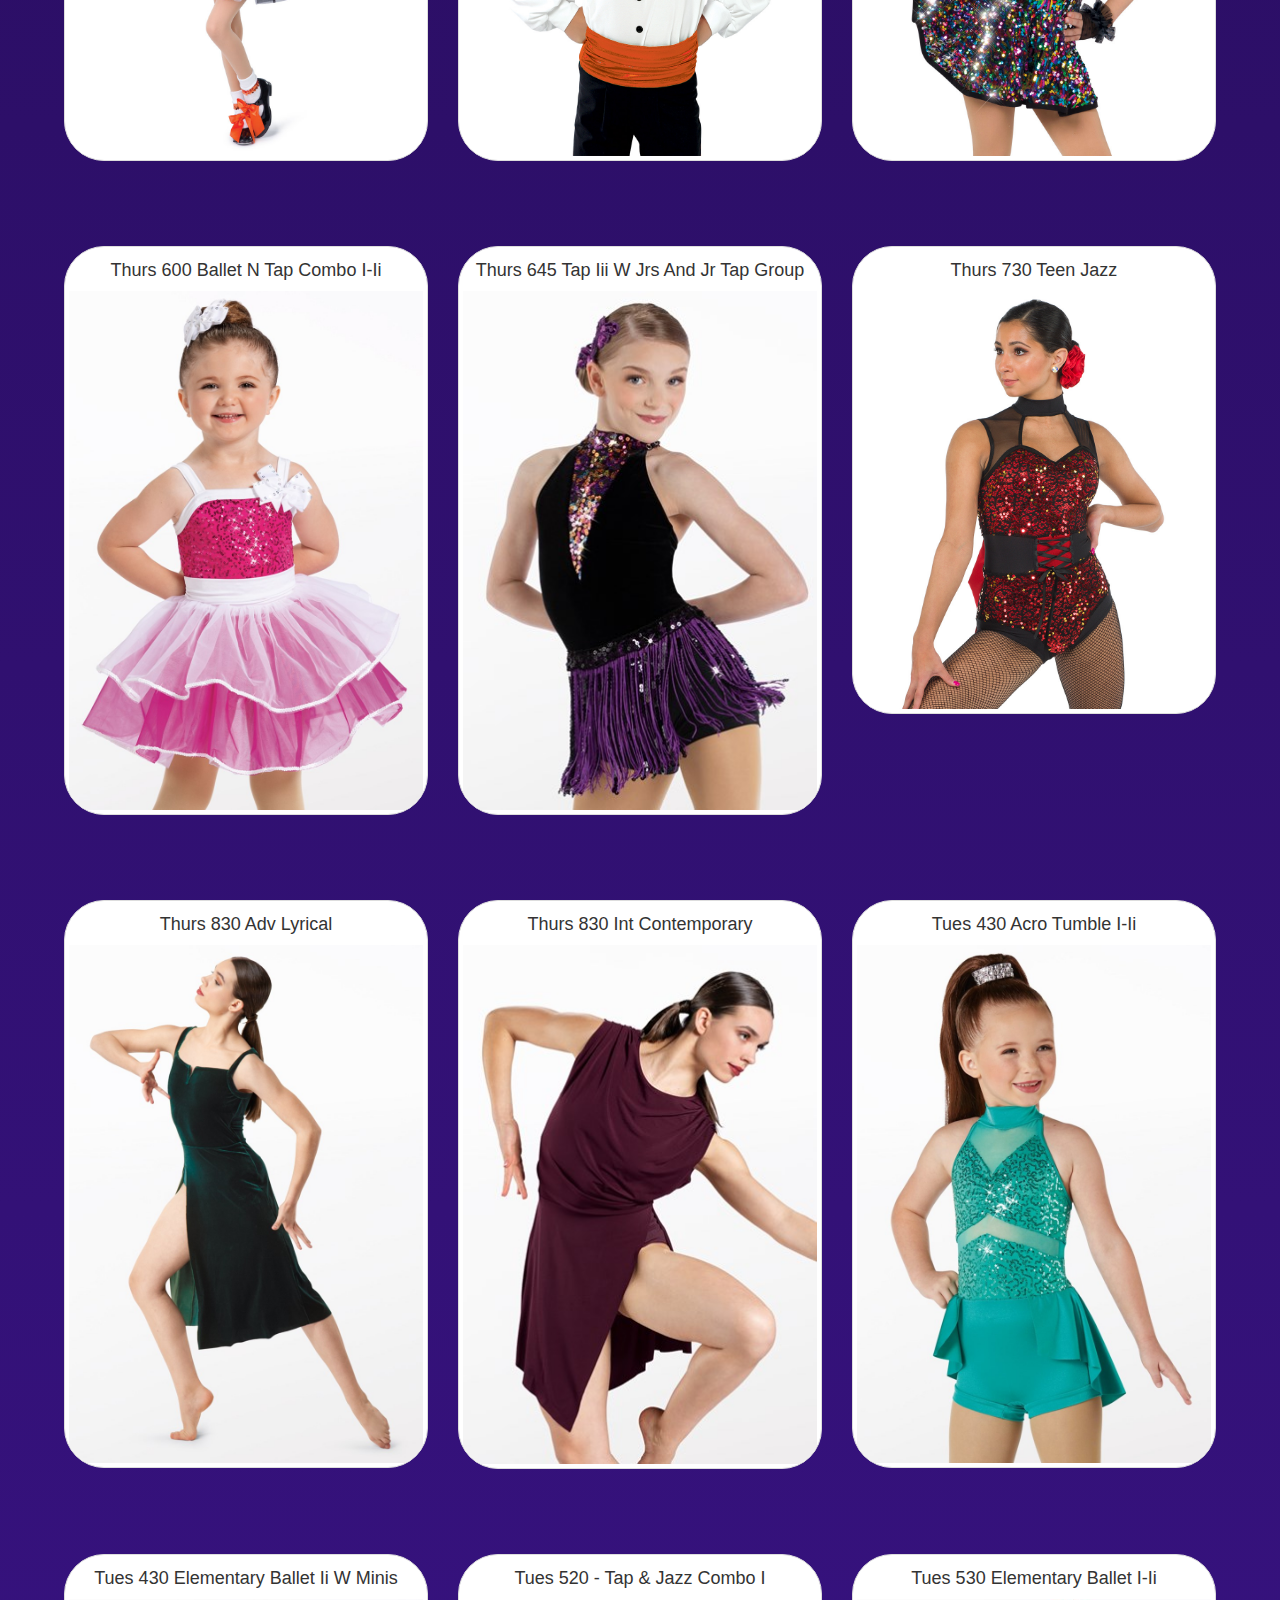
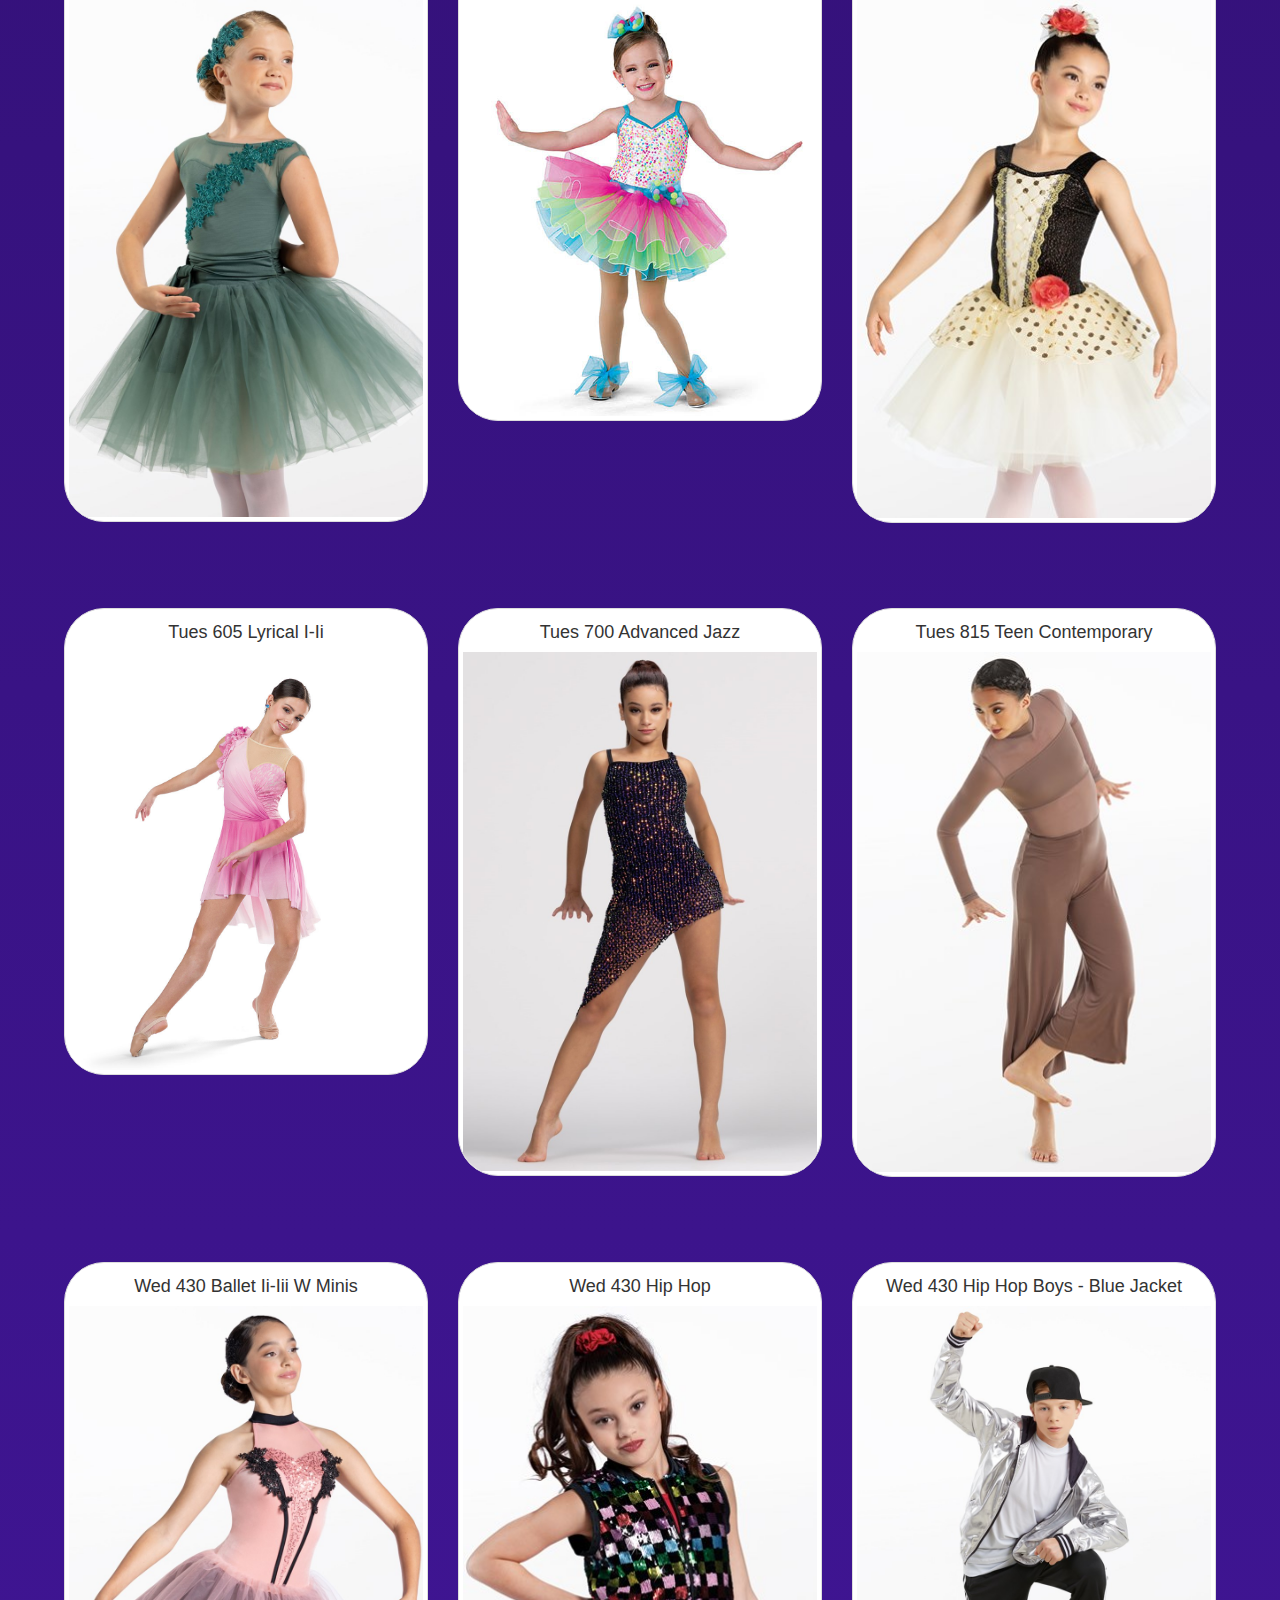
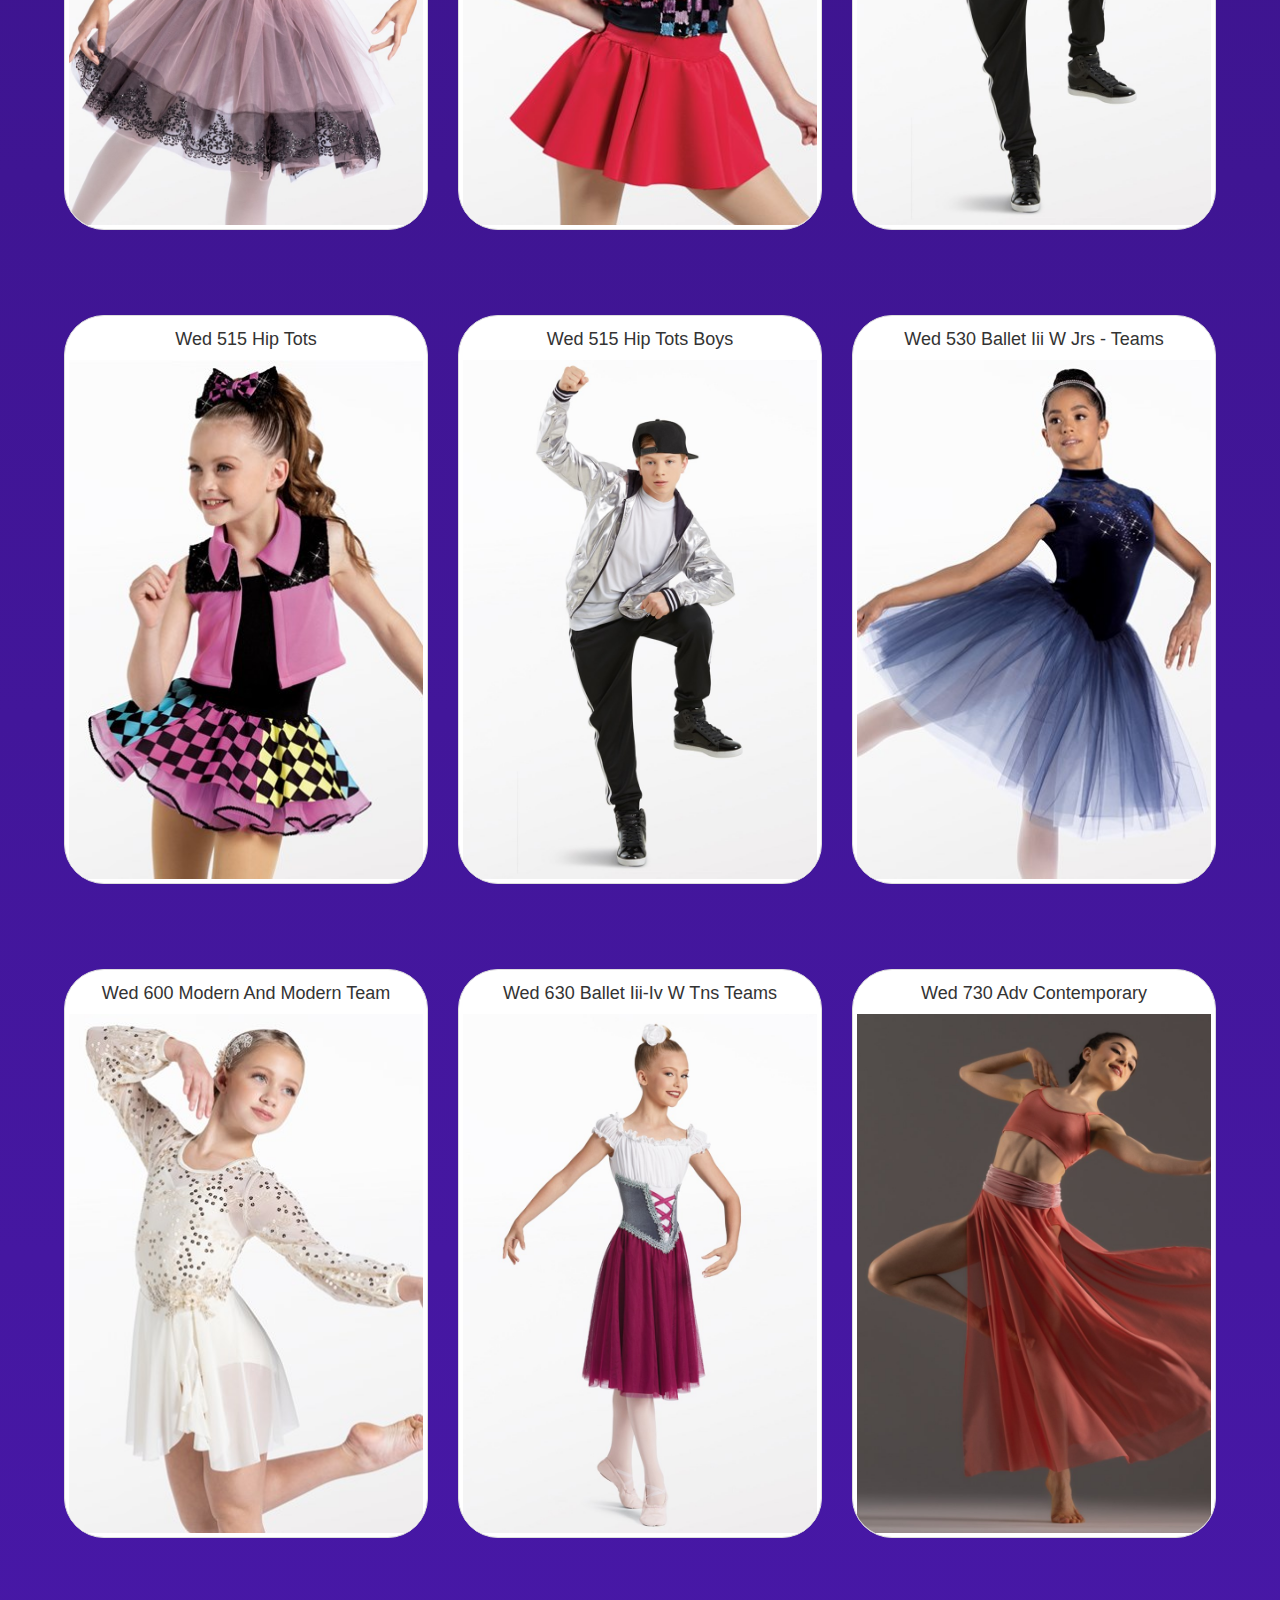
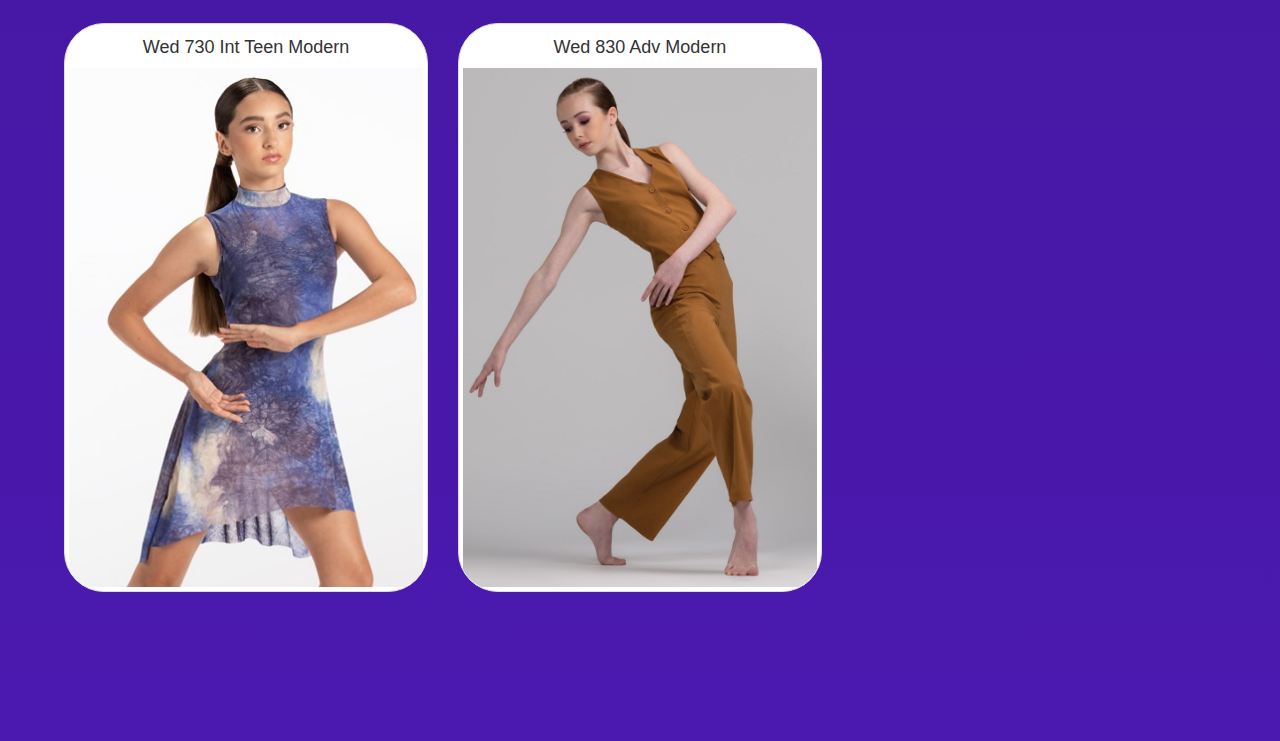
<file: gallery2023/index.html>
<!DOCTYPE html>
<html lang="en">
  <head>
    <title>DEDA Recital Costumes 2023</title>
    <meta name="viewport" content="width=device-width, initial-scale=1" />
    <link
      rel="stylesheet"
      href="https://maxcdn.bootstrapcdn.com/bootstrap/3.3.7/css/bootstrap.min.css"
      integrity="sha384-BVYiiSIFeK1dGmJRAkycuHAHRg32OmUcww7on3RYdg4Va+PmSTsz/K68vbdEjh4u"
      crossorigin="anonymous"
    />
    <link
      rel="stylesheet"
      type="text/css"
      href="https://maxcdn.bootstrapcdn.com/font-awesome/4.7.0/css/font-awesome.min.css"
    />
    <link rel="stylesheet" type="text/css" href="../gallery/style.css" />
  </head>

  <body>
    <nav class="navbar navbar-inverse navbar-fixed-top">
      <div class="container">
        <div class="navbar-header">
          <p class="navbar-brand">
            <span class="glyphicon glyphicon-picture" aria-hidden="true"></span>
            DEDA Recital Costumes 2023
          </p>
        </div>

        <div class="collapse navbar-collapse" id="alberto">
          <ul class="nav navbar-nav">
            <li><a href="https://www.danceexpression.com/">DEDA</a></li>
          </ul>
        </div>
      </div>
    </nav>

    <div class="container">
      <div class="jumbotron">
        <h1 class="text-center">
          <i class="fa fa-camera-retro" aria-hidden="true"></i> DANCE EXPRESSION
        </h1>
        <h1 class="text-center">dance arts</h1>
        <h2 class="text-center">2023 Recital Costumes</h2>
      </div>
    </div>

    <div id="gallery-div" class="row flex">
      <div class="col-lg-4 col-sm-6">
        <div class="thumbnail grow">
          <h4 class="text-center">Ensemble Ballet - Oklahoma</h4>
          <a href="images/ENSEMBLE_BALLET_-_OKLAHOMA.jpg">
            <img loading="lazy" src="images/ENSEMBLE_BALLET_-_OKLAHOMA.jpg" />
          </a>
        </div>
      </div>

      <div class="col-lg-4 col-sm-6">
        <div class="thumbnail grow">
          <h4 class="text-center">Fri 1015 Hip Tots</h4>
          <a href="images/FRI_1015_HIP_TOTS.jpg">
            <img loading="lazy" src="images/FRI_1015_HIP_TOTS.jpg" />
          </a>
        </div>
      </div>

      <div class="col-lg-4 col-sm-6">
        <div class="thumbnail grow">
          <h4 class="text-center">Fri 1120 Hippity Hop Tiny Tots</h4>
          <a href="images/FRI_1120_HIPPITY_HOP_TINY_TOTS.jpg">
            <img
              loading="lazy"
              src="images/FRI_1120_HIPPITY_HOP_TINY_TOTS.jpg"
            />
          </a>
        </div>
      </div>

      <div class="col-lg-4 col-sm-6">
        <div class="thumbnail grow">
          <h4 class="text-center">Fri 430 Kids Bop</h4>
          <a href="images/FRI_430_KIDS_BOP.jpg">
            <img loading="lazy" src="images/FRI_430_KIDS_BOP.jpg" />
          </a>
        </div>
      </div>

      <div class="col-lg-4 col-sm-6">
        <div class="thumbnail grow">
          <h4 class="text-center">Fri 430 Tap I-Ii W Minis</h4>
          <a href="images/FRI_430_TAP_I-II_W_MINIS.jpg">
            <img loading="lazy" src="images/FRI_430_TAP_I-II_W_MINIS.jpg" />
          </a>
        </div>
      </div>

      <div class="col-lg-4 col-sm-6">
        <div class="thumbnail grow">
          <h4 class="text-center">Fri 530 Adv Tap And Sr Tap</h4>
          <a href="images/FRI_530_ADV_TAP_AND_SR_TAP.jpg">
            <img loading="lazy" src="images/FRI_530_ADV_TAP_AND_SR_TAP.jpg" />
          </a>
        </div>
      </div>

      <div class="col-lg-4 col-sm-6">
        <div class="thumbnail grow">
          <h4 class="text-center">Fri 530 Jazz W Jazz Babies</h4>
          <a href="images/FRI_530_JAZZ_W_JAZZ_BABIES.jpg">
            <img loading="lazy" src="images/FRI_530_JAZZ_W_JAZZ_BABIES.jpg" />
          </a>
        </div>
      </div>

      <div class="col-lg-4 col-sm-6">
        <div class="thumbnail grow">
          <h4 class="text-center">Fri 630 Hip Hop W Crew</h4>
          <a href="images/FRI_630_HIP_HOP_W_CREW.jpg">
            <img loading="lazy" src="images/FRI_630_HIP_HOP_W_CREW.jpg" />
          </a>
        </div>
      </div>

      <div class="col-lg-4 col-sm-6">
        <div class="thumbnail grow">
          <h4 class="text-center">Fri 730 Lyrical W Jrs</h4>
          <a href="images/FRI_730_LYRICAL_W_JRS.jpg">
            <img loading="lazy" src="images/FRI_730_LYRICAL_W_JRS.jpg" />
          </a>
        </div>
      </div>

      <div class="col-lg-4 col-sm-6">
        <div class="thumbnail grow">
          <h4 class="text-center">Fri 730 Teen Hip Hop And Teen Team</h4>
          <a href="images/FRI_730_TEEN_HIP_HOP_AND_TEEN_TEAM.jpg">
            <img
              loading="lazy"
              src="images/FRI_730_TEEN_HIP_HOP_AND_TEEN_TEAM.jpg"
            />
          </a>
        </div>
      </div>

      <div class="col-lg-4 col-sm-6">
        <div class="thumbnail grow">
          <h4 class="text-center">Fri 830 Hip Hop And Hh Team</h4>
          <a href="images/FRI_830_HIP_HOP_AND_HH_TEAM.jpg">
            <img loading="lazy" src="images/FRI_830_HIP_HOP_AND_HH_TEAM.jpg" />
          </a>
        </div>
      </div>

      <div class="col-lg-4 col-sm-6">
        <div class="thumbnail grow">
          <h4 class="text-center">Mon 430 Acro Tumble Dance I</h4>
          <a href="images/Mon_430_Acro_Tumble_Dance_I.jpg">
            <img loading="lazy" src="images/Mon_430_Acro_Tumble_Dance_I.jpg" />
          </a>
        </div>
      </div>

      <div class="col-lg-4 col-sm-6">
        <div class="thumbnail grow">
          <h4 class="text-center">Mon 430 Acro Tumble Dance I Boys</h4>
          <a href="images/Mon_430_Acro_Tumble_Dance_I_BOYS.jpg">
            <img
              loading="lazy"
              src="images/Mon_430_Acro_Tumble_Dance_I_BOYS.jpg"
            />
          </a>
        </div>
      </div>

      <div class="col-lg-4 col-sm-6">
        <div class="thumbnail grow">
          <h4 class="text-center">Mon 430 Hip Hop W Squad</h4>
          <a href="images/MON_430_HIP_HOP_W_SQUAD.jpg">
            <img loading="lazy" src="images/MON_430_HIP_HOP_W_SQUAD.jpg" />
          </a>
        </div>
      </div>

      <div class="col-lg-4 col-sm-6">
        <div class="thumbnail grow">
          <h4 class="text-center">Mon 515 Pre Ballet</h4>
          <a href="images/MON_515_PRE_BALLET.jpg">
            <img loading="lazy" src="images/MON_515_PRE_BALLET.jpg" />
          </a>
        </div>
      </div>

      <div class="col-lg-4 col-sm-6">
        <div class="thumbnail grow">
          <h4 class="text-center">Mon 530 Modern</h4>
          <a href="images/MON_530_MODERN.jpg">
            <img loading="lazy" src="images/MON_530_MODERN.jpg" />
          </a>
        </div>
      </div>

      <div class="col-lg-4 col-sm-6">
        <div class="thumbnail grow">
          <h4 class="text-center">Mon 600 Acro Tumble Dance Ii-Iii</h4>
          <a href="images/Mon_600_Acro_Tumble_Dance_II-III.jpg">
            <img
              loading="lazy"
              src="images/Mon_600_Acro_Tumble_Dance_II-III.jpg"
            />
          </a>
        </div>
      </div>

      <div class="col-lg-4 col-sm-6">
        <div class="thumbnail grow">
          <h4 class="text-center">Mon 630 Modern W Jrs-Teams</h4>
          <a href="images/MON_630_MODERN_W_JRS-TEAMS.jpg">
            <img loading="lazy" src="images/MON_630_MODERN_W_JRS-TEAMS.jpg" />
          </a>
        </div>
      </div>

      <div class="col-lg-4 col-sm-6">
        <div class="thumbnail grow">
          <h4 class="text-center">Mon 645 Broadway Bound</h4>
          <a href="images/MON_645_BROADWAY_BOUND.jpg">
            <img loading="lazy" src="images/MON_645_BROADWAY_BOUND.jpg" />
          </a>
        </div>
      </div>

      <div class="col-lg-4 col-sm-6">
        <div class="thumbnail grow">
          <h4 class="text-center">Mon 730 Jazz W Jrs And Jazz Team</h4>
          <a href="images/MON_730_JAZZ_W_JRS_AND_JAZZ_TEAM.jpg">
            <img
              loading="lazy"
              src="images/MON_730_JAZZ_W_JRS_AND_JAZZ_TEAM.jpg"
            />
          </a>
        </div>
      </div>

      <div class="col-lg-4 col-sm-6">
        <div class="thumbnail grow">
          <h4 class="text-center">Mon 830 Teen Contemporary</h4>
          <a href="images/MON_830_TEEN_CONTEMPORARY.jpg">
            <img loading="lazy" src="images/MON_830_TEEN_CONTEMPORARY.jpg" />
          </a>
        </div>
      </div>

      <div class="col-lg-4 col-sm-6">
        <div class="thumbnail grow">
          <h4 class="text-center">Sat 1000 Ballet N Tap Combo</h4>
          <a href="images/SAT_1000_BALLET_N_TAP_COMBO.jpg">
            <img loading="lazy" src="images/SAT_1000_BALLET_N_TAP_COMBO.jpg" />
          </a>
        </div>
      </div>

      <div class="col-lg-4 col-sm-6">
        <div class="thumbnail grow">
          <h4 class="text-center">Sat 1030 Hip Tots</h4>
          <a href="images/SAT_1030_HIP_TOTS.jpg">
            <img loading="lazy" src="images/SAT_1030_HIP_TOTS.jpg" />
          </a>
        </div>
      </div>

      <div class="col-lg-4 col-sm-6">
        <div class="thumbnail grow">
          <h4 class="text-center">Sat 1030 Hip Tots Boys</h4>
          <a href="images/SAT_1030_HIP_TOTS_boys.jpg">
            <img loading="lazy" src="images/SAT_1030_HIP_TOTS_boys.jpg" />
          </a>
        </div>
      </div>

      <div class="col-lg-4 col-sm-6">
        <div class="thumbnail grow">
          <h4 class="text-center">Sat 1050 Ballet N Tap Combo I-Ii</h4>
          <a href="images/SAT_1050_BALLET_N_TAP_COMBO_I-II.jpg">
            <img
              loading="lazy"
              src="images/SAT_1050_BALLET_N_TAP_COMBO_I-II.jpg"
            />
          </a>
        </div>
      </div>

      <div class="col-lg-4 col-sm-6">
        <div class="thumbnail grow">
          <h4 class="text-center">Sat 1120 Acro Bop</h4>
          <a href="images/SAT_1120_ACRO_BOP.jpg">
            <img loading="lazy" src="images/SAT_1120_ACRO_BOP.jpg" />
          </a>
        </div>
      </div>

      <div class="col-lg-4 col-sm-6">
        <div class="thumbnail grow">
          <h4 class="text-center">Sat 1120 Acro Bop Boys</h4>
          <a href="images/SAT_1120_ACRO_BOP_BOYS.jpg">
            <img loading="lazy" src="images/SAT_1120_ACRO_BOP_BOYS.jpg" />
          </a>
        </div>
      </div>

      <div class="col-lg-4 col-sm-6">
        <div class="thumbnail grow">
          <h4 class="text-center">Sat 1140 Triple Threat</h4>
          <a href="images/SAT_1140_TRIPLE_THREAT.jpg">
            <img loading="lazy" src="images/SAT_1140_TRIPLE_THREAT.jpg" />
          </a>
        </div>
      </div>

      <div class="col-lg-4 col-sm-6">
        <div class="thumbnail grow">
          <h4 class="text-center">Sat 915 Pre Ballet</h4>
          <a href="images/SAT_915_PRE_BALLET.jpg">
            <img loading="lazy" src="images/SAT_915_PRE_BALLET.jpg" />
          </a>
        </div>
      </div>

      <div class="col-lg-4 col-sm-6">
        <div class="thumbnail grow">
          <h4 class="text-center">Sat 940 Tiny Dancers</h4>
          <a href="images/SAT_940_TINY_DANCERS.jpg">
            <img loading="lazy" src="images/SAT_940_TINY_DANCERS.jpg" />
          </a>
        </div>
      </div>

      <div class="col-lg-4 col-sm-6">
        <div class="thumbnail grow">
          <h4 class="text-center">Thurs 100 Ballet N Tap Combo</h4>
          <a href="images/THURS_100_BALLET_N_TAP_COMBO.jpg">
            <img loading="lazy" src="images/THURS_100_BALLET_N_TAP_COMBO.jpg" />
          </a>
        </div>
      </div>

      <div class="col-lg-4 col-sm-6">
        <div class="thumbnail grow">
          <h4 class="text-center">Thurs 1000 Tiny Dancers</h4>
          <a href="images/THURS_1000_TINY_DANCERS.jpg">
            <img loading="lazy" src="images/THURS_1000_TINY_DANCERS.jpg" />
          </a>
        </div>
      </div>

      <div class="col-lg-4 col-sm-6">
        <div class="thumbnail grow">
          <h4 class="text-center">Thurs 1100 Am Pre Ballet</h4>
          <a href="images/THURS_1100_AM_PRE_BALLET.jpg">
            <img loading="lazy" src="images/THURS_1100_AM_PRE_BALLET.jpg" />
          </a>
        </div>
      </div>

      <div class="col-lg-4 col-sm-6">
        <div class="thumbnail grow">
          <h4 class="text-center">Thurs 430 Ballet N Tap Combo</h4>
          <a href="images/THURS_430_BALLET_N_TAP_COMBO.jpg">
            <img loading="lazy" src="images/THURS_430_BALLET_N_TAP_COMBO.jpg" />
          </a>
        </div>
      </div>

      <div class="col-lg-4 col-sm-6">
        <div class="thumbnail grow">
          <h4 class="text-center">Thurs 430 Ballet N Tap Combo - Boy</h4>
          <a href="images/THURS_430_BALLET_N_TAP_COMBO_-_BOY.jpg">
            <img
              loading="lazy"
              src="images/THURS_430_BALLET_N_TAP_COMBO_-_BOY.jpg"
            />
          </a>
        </div>
      </div>

      <div class="col-lg-4 col-sm-6">
        <div class="thumbnail grow">
          <h4 class="text-center">Thurs 430 Jazz Iii - And Mambo 5</h4>
          <a href="images/THURS_430_JAZZ_III_-_AND_MAMBO_5.jpg">
            <img
              loading="lazy"
              src="images/THURS_430_JAZZ_III_-_AND_MAMBO_5.jpg"
            />
          </a>
        </div>
      </div>

      <div class="col-lg-4 col-sm-6">
        <div class="thumbnail grow">
          <h4 class="text-center">Thurs 600 Ballet N Tap Combo I-Ii</h4>
          <a href="images/THURS_600_BALLET_N_TAP_COMBO_I-II.jpg">
            <img
              loading="lazy"
              src="images/THURS_600_BALLET_N_TAP_COMBO_I-II.jpg"
            />
          </a>
        </div>
      </div>

      <div class="col-lg-4 col-sm-6">
        <div class="thumbnail grow">
          <h4 class="text-center">Thurs 645 Tap Iii W Jrs And Jr Tap Group</h4>
          <a href="images/THURS_645_TAP_III_W_JRS_AND_JR_TAP_GROUP.jpg">
            <img
              loading="lazy"
              src="images/THURS_645_TAP_III_W_JRS_AND_JR_TAP_GROUP.jpg"
            />
          </a>
        </div>
      </div>

      <div class="col-lg-4 col-sm-6">
        <div class="thumbnail grow">
          <h4 class="text-center">Thurs 730 Teen Jazz</h4>
          <a href="images/THURS_730_TEEN_JAZZ.jpg">
            <img loading="lazy" src="images/THURS_730_TEEN_JAZZ.jpg" />
          </a>
        </div>
      </div>

      <div class="col-lg-4 col-sm-6">
        <div class="thumbnail grow">
          <h4 class="text-center">Thurs 830 Adv Lyrical</h4>
          <a href="images/THURS_830_ADV_LYRICAL.jpg">
            <img loading="lazy" src="images/THURS_830_ADV_LYRICAL.jpg" />
          </a>
        </div>
      </div>

      <div class="col-lg-4 col-sm-6">
        <div class="thumbnail grow">
          <h4 class="text-center">Thurs 830 Int Contemporary</h4>
          <a href="images/THURS_830_INT_CONTEMPORARY.jpg">
            <img loading="lazy" src="images/THURS_830_INT_CONTEMPORARY.jpg" />
          </a>
        </div>
      </div>

      <div class="col-lg-4 col-sm-6">
        <div class="thumbnail grow">
          <h4 class="text-center">Tues 430 Acro Tumble I-Ii</h4>
          <a href="images/TUES_430_ACRO_TUMBLE_I-II.jpg">
            <img loading="lazy" src="images/TUES_430_ACRO_TUMBLE_I-II.jpg" />
          </a>
        </div>
      </div>

      <div class="col-lg-4 col-sm-6">
        <div class="thumbnail grow">
          <h4 class="text-center">Tues 430 Elementary Ballet Ii W Minis</h4>
          <a href="images/TUES_430_ELEMENTARY_BALLET_II_W_MINIS.jpg">
            <img
              loading="lazy"
              src="images/TUES_430_ELEMENTARY_BALLET_II_W_MINIS.jpg"
            />
          </a>
        </div>
      </div>

      <div class="col-lg-4 col-sm-6">
        <div class="thumbnail grow">
          <h4 class="text-center">Tues 520 - Tap & Jazz Combo I</h4>
          <a href="images/TUES_520_-_TAP_&_JAZZ_COMBO_I.jpg">
            <img
              loading="lazy"
              src="images/TUES_520_-_TAP_&_JAZZ_COMBO_I.jpg"
            />
          </a>
        </div>
      </div>

      <div class="col-lg-4 col-sm-6">
        <div class="thumbnail grow">
          <h4 class="text-center">Tues 530 Elementary Ballet I-Ii</h4>
          <a href="images/TUES_530_ELEMENTARY_BALLET_I-II.jpg">
            <img
              loading="lazy"
              src="images/TUES_530_ELEMENTARY_BALLET_I-II.jpg"
            />
          </a>
        </div>
      </div>

      <div class="col-lg-4 col-sm-6">
        <div class="thumbnail grow">
          <h4 class="text-center">Tues 605 Lyrical I-Ii</h4>
          <a href="images/TUES_605_LYRICAL_I-II.jpg">
            <img loading="lazy" src="images/TUES_605_LYRICAL_I-II.jpg" />
          </a>
        </div>
      </div>

      <div class="col-lg-4 col-sm-6">
        <div class="thumbnail grow">
          <h4 class="text-center">Tues 700 Advanced Jazz</h4>
          <a href="images/TUES_700_ADVANCED_JAZZ.jpg">
            <img loading="lazy" src="images/TUES_700_ADVANCED_JAZZ.jpg" />
          </a>
        </div>
      </div>

      <div class="col-lg-4 col-sm-6">
        <div class="thumbnail grow">
          <h4 class="text-center">Tues 815 Teen Contemporary</h4>
          <a href="images/TUES_815_TEEN_CONTEMPORARY.jpg">
            <img loading="lazy" src="images/TUES_815_TEEN_CONTEMPORARY.jpg" />
          </a>
        </div>
      </div>

      <div class="col-lg-4 col-sm-6">
        <div class="thumbnail grow">
          <h4 class="text-center">Wed 430 Ballet Ii-Iii W Minis</h4>
          <a href="images/WED_430_BALLET_II-III_W_MINIS.jpg">
            <img
              loading="lazy"
              src="images/WED_430_BALLET_II-III_W_MINIS.jpg"
            />
          </a>
        </div>
      </div>

      <div class="col-lg-4 col-sm-6">
        <div class="thumbnail grow">
          <h4 class="text-center">Wed 430 Hip Hop</h4>
          <a href="images/WED_430_HIP_HOP.jpg">
            <img loading="lazy" src="images/WED_430_HIP_HOP.jpg" />
          </a>
        </div>
      </div>

      <div class="col-lg-4 col-sm-6">
        <div class="thumbnail grow">
          <h4 class="text-center">Wed 430 Hip Hop Boys - Blue Jacket</h4>
          <a href="images/WED_430_HIP_HOP_BOYS_-_BLUE_JACKET.jpg">
            <img
              loading="lazy"
              src="images/WED_430_HIP_HOP_BOYS_-_BLUE_JACKET.jpg"
            />
          </a>
        </div>
      </div>

      <div class="col-lg-4 col-sm-6">
        <div class="thumbnail grow">
          <h4 class="text-center">Wed 515 Hip Tots</h4>
          <a href="images/WED_515_HIP_TOTS.jpg">
            <img loading="lazy" src="images/WED_515_HIP_TOTS.jpg" />
          </a>
        </div>
      </div>

      <div class="col-lg-4 col-sm-6">
        <div class="thumbnail grow">
          <h4 class="text-center">Wed 515 Hip Tots Boys</h4>
          <a href="images/WED_515_HIP_TOTS_BOYS.jpg">
            <img loading="lazy" src="images/WED_515_HIP_TOTS_BOYS.jpg" />
          </a>
        </div>
      </div>

      <div class="col-lg-4 col-sm-6">
        <div class="thumbnail grow">
          <h4 class="text-center">Wed 530 Ballet Iii W Jrs - Teams</h4>
          <a href="images/WED_530_BALLET_III_W_JRS_-_TEAMS.jpg">
            <img
              loading="lazy"
              src="images/WED_530_BALLET_III_W_JRS_-_TEAMS.jpg"
            />
          </a>
        </div>
      </div>

      <div class="col-lg-4 col-sm-6">
        <div class="thumbnail grow">
          <h4 class="text-center">Wed 600 Modern And Modern Team</h4>
          <a href="images/WED_600_MODERN_AND_MODERN_TEAM.jpg">
            <img
              loading="lazy"
              src="images/WED_600_MODERN_AND_MODERN_TEAM.jpg"
            />
          </a>
        </div>
      </div>

      <div class="col-lg-4 col-sm-6">
        <div class="thumbnail grow">
          <h4 class="text-center">Wed 630 Ballet Iii-Iv W Tns Teams</h4>
          <a href="images/WED_630_BALLET_III-IV_W_TNS_TEAMS.jpg">
            <img
              loading="lazy"
              src="images/WED_630_BALLET_III-IV_W_TNS_TEAMS.jpg"
            />
          </a>
        </div>
      </div>

      <div class="col-lg-4 col-sm-6">
        <div class="thumbnail grow">
          <h4 class="text-center">Wed 730 Adv Contemporary</h4>
          <a href="images/WED_730_ADV_CONTEMPORARY.jpg">
            <img loading="lazy" src="images/WED_730_ADV_CONTEMPORARY.jpg" />
          </a>
        </div>
      </div>

      <div class="col-lg-4 col-sm-6">
        <div class="thumbnail grow">
          <h4 class="text-center">Wed 730 Int Teen Modern</h4>
          <a href="images/WED_730_INT_TEEN_MODERN.jpg">
            <img loading="lazy" src="images/WED_730_INT_TEEN_MODERN.jpg" />
          </a>
        </div>
      </div>

      <div class="col-lg-4 col-sm-6">
        <div class="thumbnail grow">
          <h4 class="text-center">Wed 830 Adv Modern</h4>
          <a href="images/WED_830_ADV_MODERN.jpg">
            <img loading="lazy" src="images/WED_830_ADV_MODERN.jpg" />
          </a>
        </div>
      </div>
    </div>

    <script
      src="https://code.jquery.com/jquery-3.2.1.js"
      integrity="sha256-DZAnKJ/6XZ9si04Hgrsxu/8s717jcIzLy3oi35EouyE="
      crossorigin="anonymous"
    ></script>

    <script
      src="https://maxcdn.bootstrapcdn.com/bootstrap/3.3.7/js/bootstrap.min.js"
      integrity="sha384-Tc5IQib027qvyjSMfHjOMaLkfuWVxZxUPnCJA7l2mCWNIpG9mGCD8wGNIcPD7Txa"
      crossorigin="anonymous"
    ></script>
  </body>
</html>
</file>
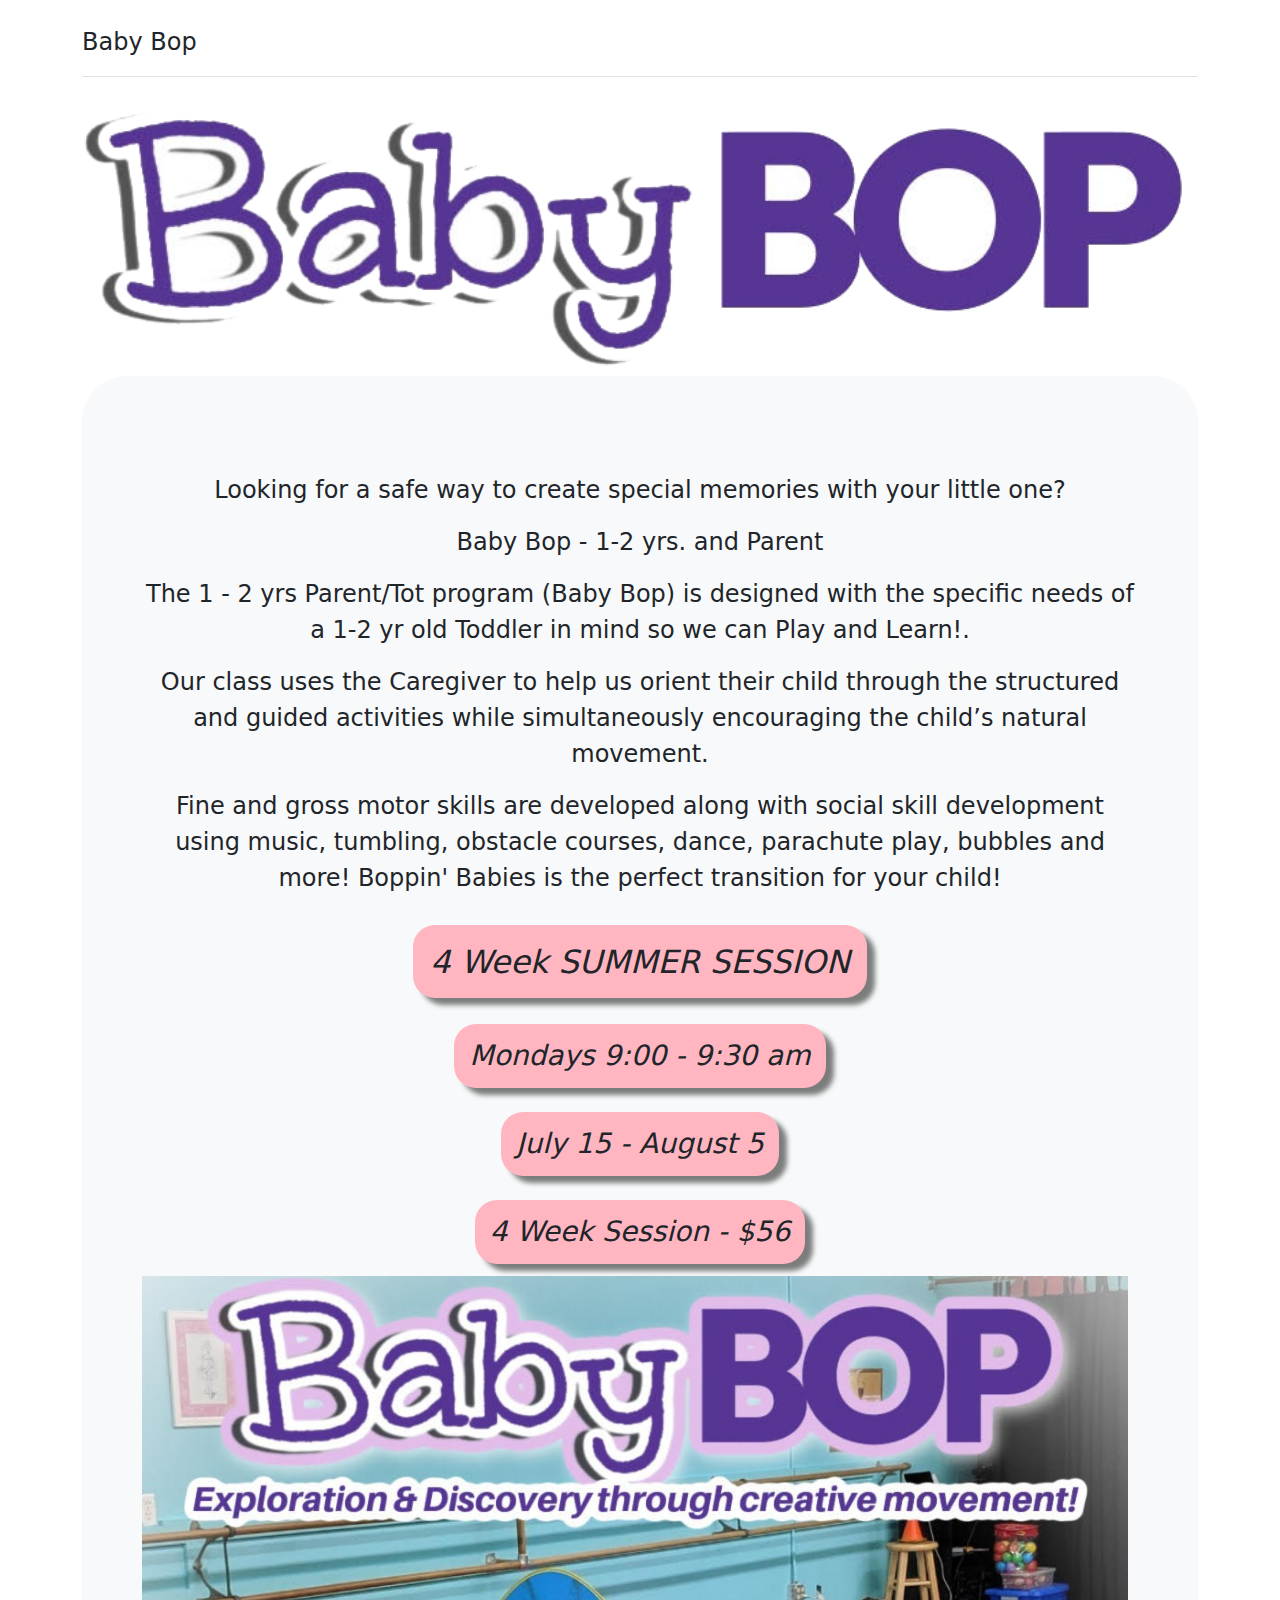
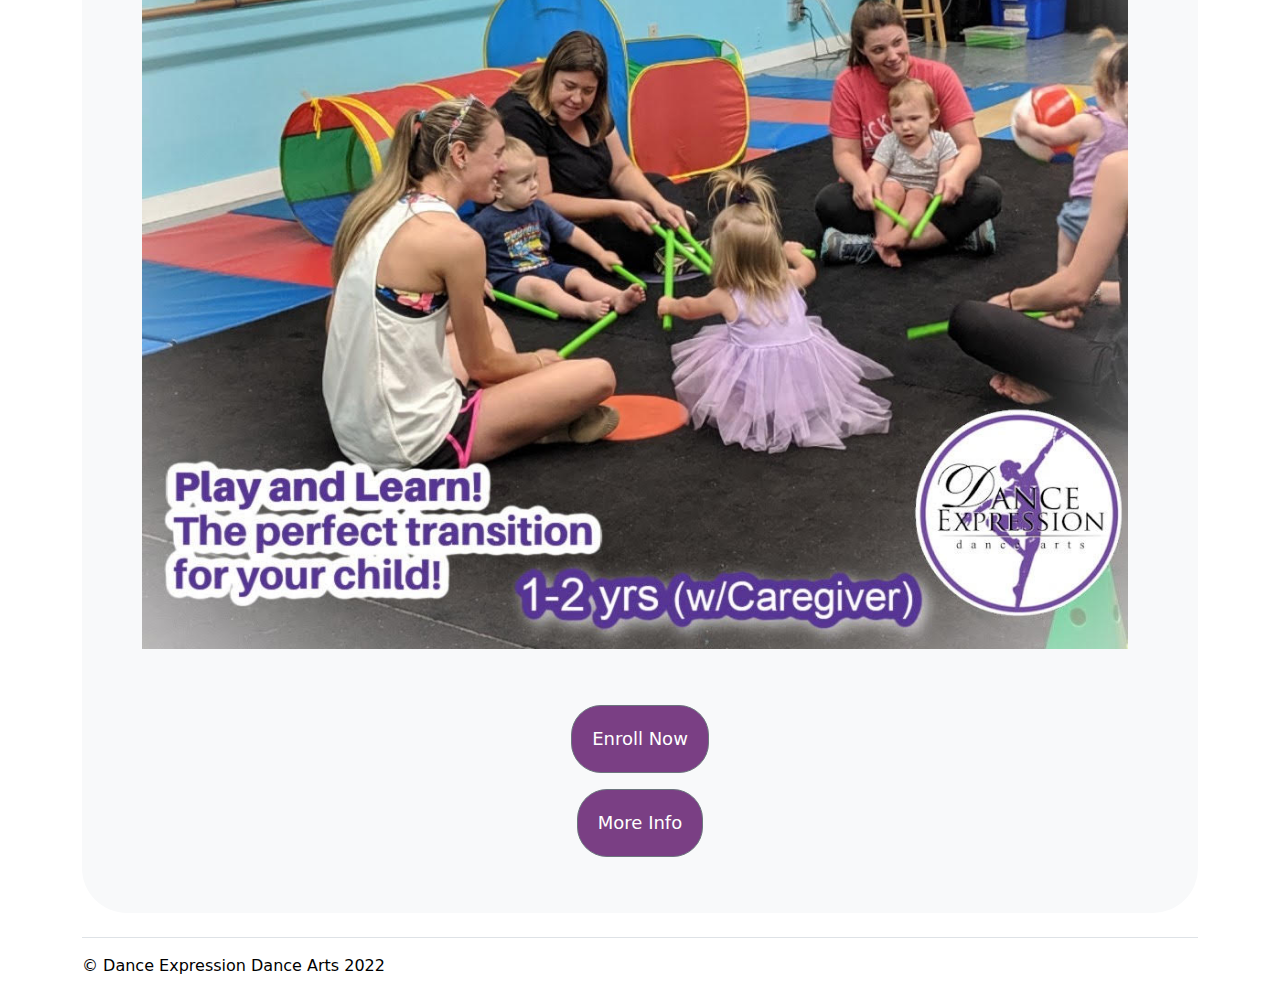
<file: babybop.html>
<!DOCTYPE html>
<html lang="en">

<head>
  <meta charset="utf-8" />
  <meta name="viewport" content="width=device-width, initial-scale=1" />
  <meta name="description" content="" />
  <title>Baby Bop</title>

  <link href="./assets/dist/css/bootstrap.min.css" rel="stylesheet" />
  <link href="style.css" rel="stylesheet" />

  <style>
    .bd-placeholder-img {
      font-size: 1.125rem;
      text-anchor: middle;
      -webkit-user-select: none;
      -moz-user-select: none;
      user-select: none;
    }

    @media (min-width: 768px) {
      .bd-placeholder-img-lg {
        font-size: 3.5rem;
      }
    }
  </style>
</head>

<body>
  <main>
    <div class="container py-4">
      <header class="pb-3 mb-4 border-bottom">
        <a href="/" class="d-flex align-items-center text-dark text-decoration-none">
          <title>Baby Bop</title>
          <span class="fs-4">Baby Bop</span>
        </a>
      </header>

      <img src="images/babybop_logo.png" class="img-fluid" width="104%" alt="Baby Bop" />

      <div class="p-5 mb-4 bg-light main-container-bb">
        <div class="container-fluid py-5">
          <p class="text-center main-p-text">
            Looking for a safe way to create special memories with your little
            one?
          </p>
          <p class="text-center main-p-text">
            Baby Bop - 1-2 yrs. and Parent
          </p>
          <p class="text-center main-p-text">
            The 1 - 2 yrs Parent/Tot program (Baby Bop) is designed with
            the specific needs of a 1-2 yr old Toddler in mind so we can Play
            and Learn!.
          </p>

          <p class="text-center main-p-text">
            Our class uses the Caregiver to help us orient their child through
            the structured and guided activities while simultaneously
            encouraging the child’s natural movement.
          </p>
          <p class="text-center main-p-text">
            Fine and gross motor skills are developed along with social skill
            development using music, tumbling, obstacle courses, dance,
            parachute play, bubbles and more! Boppin' Babies is the perfect
            transition for your child!
          </p>

          <aside class="centered-container">
            <h2 class="text-center date-aside">
              4 Week SUMMER SESSION
            </h2>
            <h3 class="date-aside">Mondays 9:00 - 9:30 am</h3>
            <h3 class="date-aside">July 15 - August 5</h3>
            <h3 class="date-aside">4 Week Session - $56</h3>
          </aside>

          <img src="images/babybop_image.jpg" class="img-fluid" width="99%" alt="BoppinBabies" />
        </div>
        <div class="grid-container">
          <a class="btn btn-sm btn-outline-secondary deda-button" type="button"
            href="https://app.thestudiodirector.com/danceexpressiondancear/portal.sd?page=Login">Enroll Now</a>
          <a class="btn btn-sm btn-outline-secondary deda-button" type="button"
            href="https://www.danceexpression.com/contact">More Info</a>
        </div>
      </div>

      <footer class="pt-3 mt-4 text-muted border-top">
        <p class="mb-1">&copy; Dance Expression Dance Arts 2022</p>
      </footer>
    </div>
  </main>
</body>

</html>
</file>
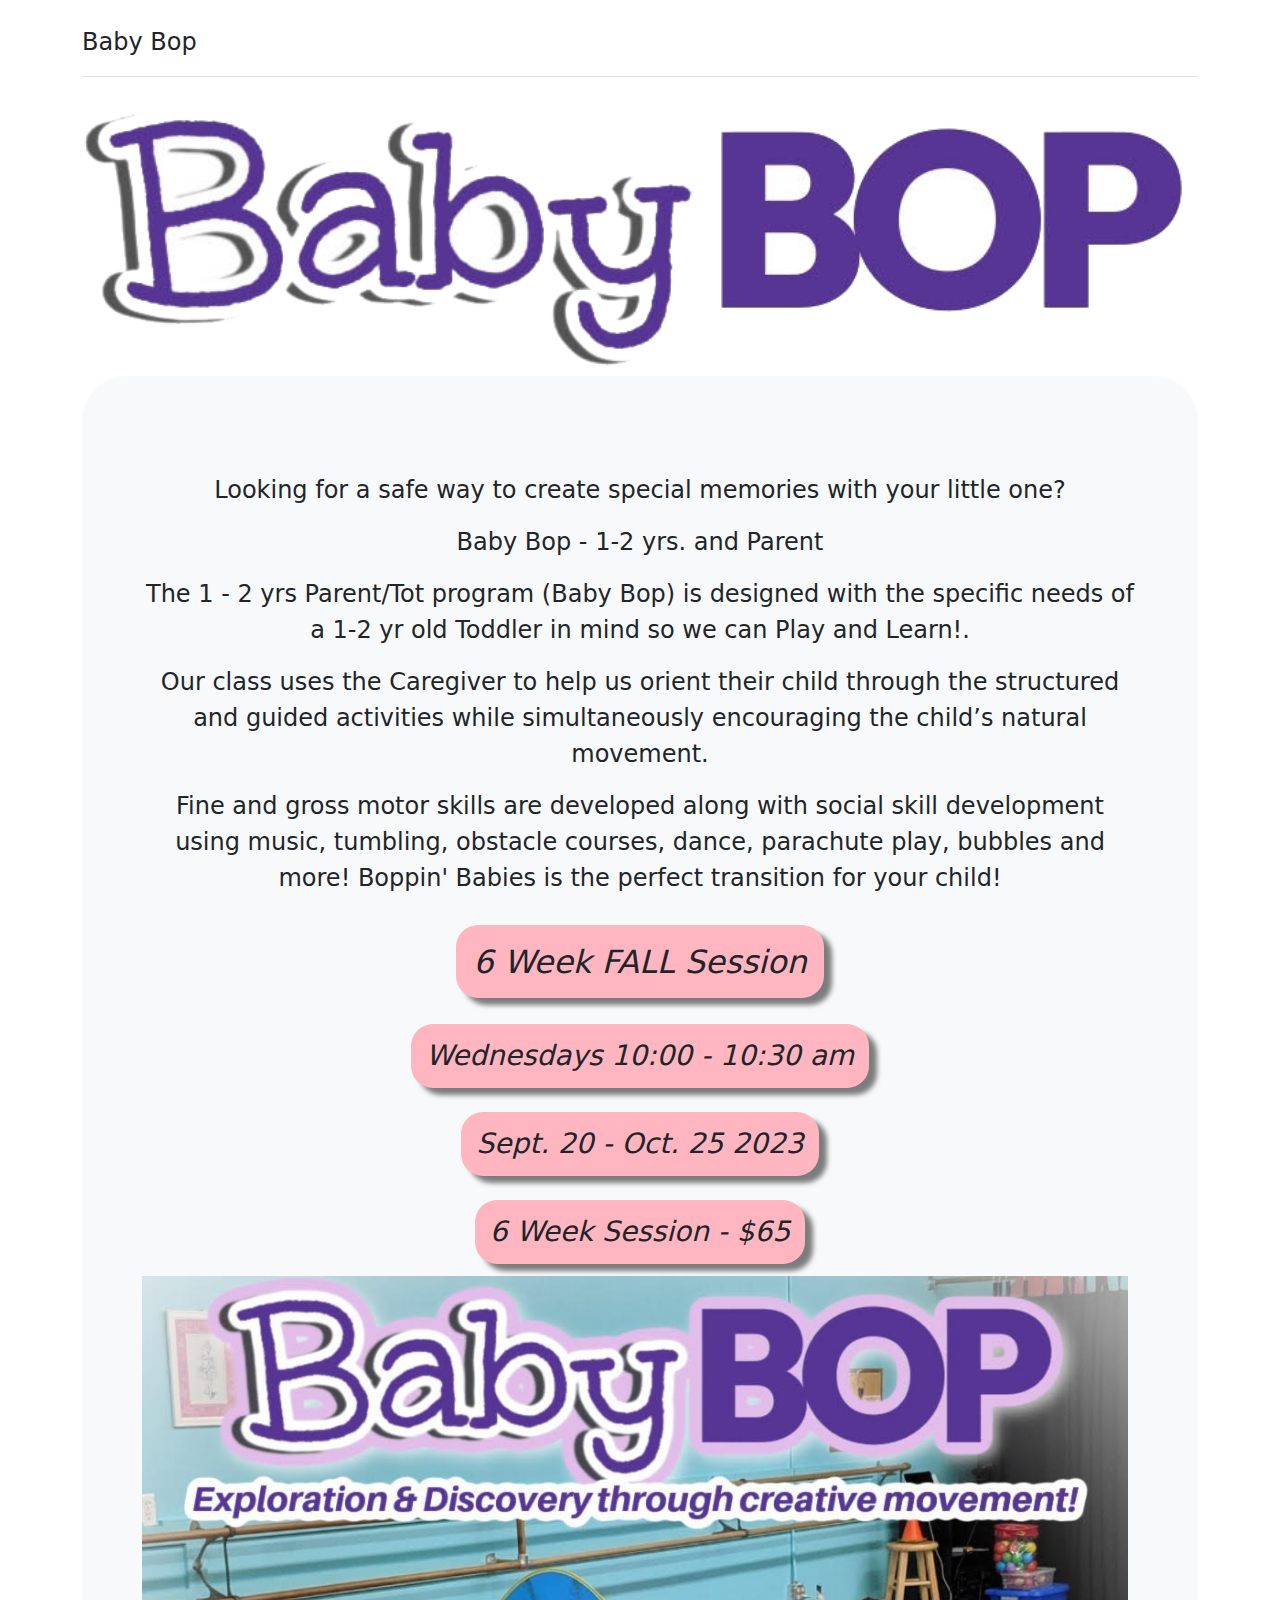
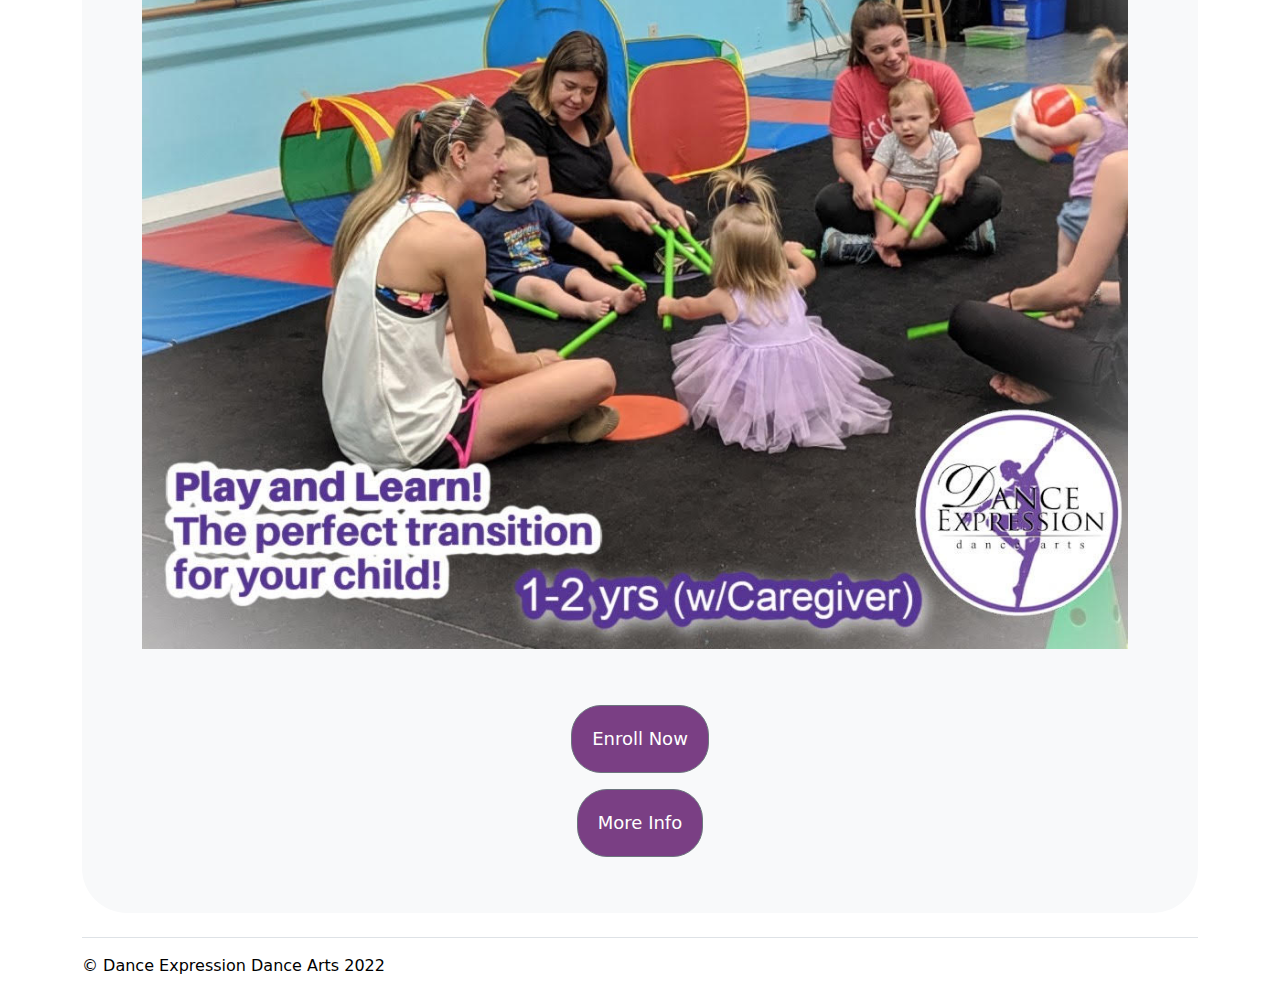
<file: boppin.html>
<!DOCTYPE html>
<html lang="en">

<head>
  <meta charset="utf-8" />
  <meta name="viewport" content="width=device-width, initial-scale=1" />
  <meta name="description" content="" />
  <title>Baby Bop</title>

  <link href="./assets/dist/css/bootstrap.min.css" rel="stylesheet" />
  <link href="style.css" rel="stylesheet" />

  <style>
    .bd-placeholder-img {
      font-size: 1.125rem;
      text-anchor: middle;
      -webkit-user-select: none;
      -moz-user-select: none;
      user-select: none;
    }

    @media (min-width: 768px) {
      .bd-placeholder-img-lg {
        font-size: 3.5rem;
      }
    }
  </style>
</head>

<body>
  <main>
    <div class="container py-4">
      <header class="pb-3 mb-4 border-bottom">
        <a href="/" class="d-flex align-items-center text-dark text-decoration-none">
          <title>Baby Bop</title>
          <span class="fs-4">Baby Bop</span>
        </a>
      </header>

      <img src="images/babybop_logo.png" class="img-fluid" width="104%" alt="Baby Bop" />

      <div class="p-5 mb-4 bg-light main-container-bb">
        <div class="container-fluid py-5">
          <p class="text-center main-p-text">
            Looking for a safe way to create special memories with your little
            one?
          </p>
          <p class="text-center main-p-text">
            Baby Bop - 1-2 yrs. and Parent
          </p>
          <p class="text-center main-p-text">
            The 1 - 2 yrs Parent/Tot program (Baby Bop) is designed with
            the specific needs of a 1-2 yr old Toddler in mind so we can Play
            and Learn!.
          </p>

          <p class="text-center main-p-text">
            Our class uses the Caregiver to help us orient their child through
            the structured and guided activities while simultaneously
            encouraging the child’s natural movement.
          </p>
          <p class="text-center main-p-text">
            Fine and gross motor skills are developed along with social skill
            development using music, tumbling, obstacle courses, dance,
            parachute play, bubbles and more! Boppin' Babies is the perfect
            transition for your child!
          </p>

          <aside class="centered-container">
            <h2 class="text-center date-aside">
              6 Week FALL Session
            </h2>
            <h3 class="date-aside">Wednesdays 10:00 - 10:30 am</h3>
            <h3 class="date-aside">Sept. 20 - Oct. 25 2023</h3>
            <h3 class="date-aside">6 Week Session - $65</h3>
          </aside>

          <img src="images/babybop_image.jpg" class="img-fluid" width="99%" alt="BoppinBabies" />
        </div>
        <div class="grid-container">
          <a class="btn btn-sm btn-outline-secondary deda-button" type="button"
            href="https://app.thestudiodirector.com/danceexpressiondancear/portal.sd?page=Login">Enroll Now</a>
          <a class="btn btn-sm btn-outline-secondary deda-button" type="button"
            href="https://www.danceexpression.com/contact">More Info</a>
        </div>
      </div>

      <footer class="pt-3 mt-4 text-muted border-top">
        <p class="mb-1">&copy; Dance Expression Dance Arts 2022</p>
      </footer>
    </div>
  </main>
</body>

</html>
</file>
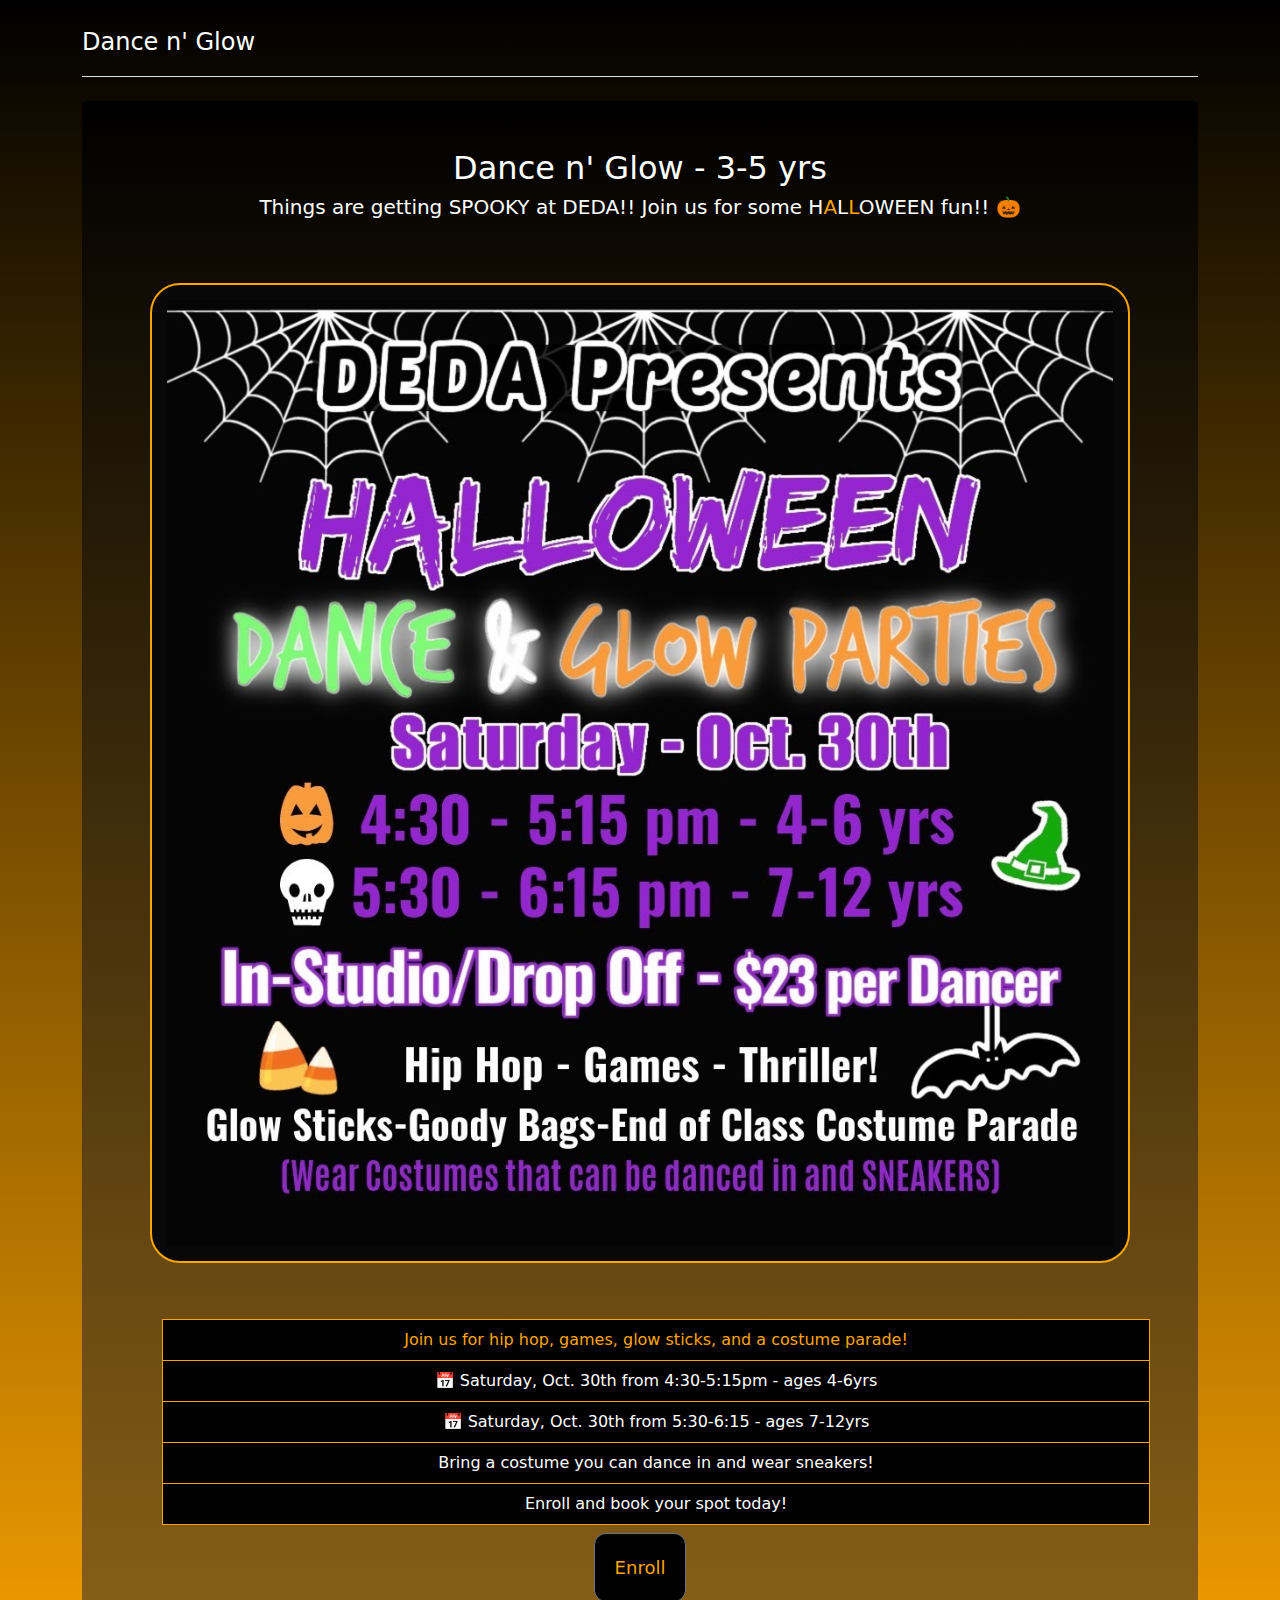
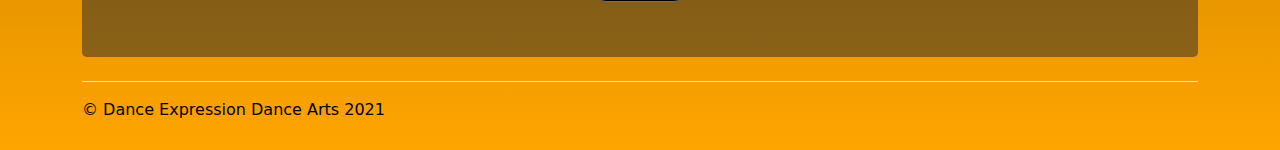
<file: danceandglow.html>
<!DOCTYPE html>
<html lang="en">
  <head>
    <meta charset="utf-8" />
    <meta name="viewport" content="width=device-width, initial-scale=1" />
    <meta name="description" content="" />
    <title>Boppin Babies 2021</title>

    <link href="./assets/dist/css/bootstrap.min.css" rel="stylesheet" />
    <link href="style.css" rel="stylesheet" />

    <style>
      .bd-placeholder-img {
        font-size: 1.125rem;
        text-anchor: middle;
        -webkit-user-select: none;
        -moz-user-select: none;
        user-select: none;
      }

      @media (min-width: 768px) {
        .bd-placeholder-img-lg {
          font-size: 3.5rem;
        }
      }

      html,
      body {
        background-image: linear-gradient(black, orange);
      }
    </style>
  </head>

  <body>
    <main>
      <div class="container py-4">
        <header class="pb-3 mb-4 border-bottom">
          <a
            href="/"
            class="d-flex align-items-center text-dark text-decoration-none"
          >
            <title>Dance n' Glow</title>
            <span class="fs-4 halloween-header">Dance n' Glow</span>
          </a>
        </header>

        <div class="p-5 mb-4 rounded-3 halloween">
          <h2 class="text-center main-header halloween-header">
            Dance n' Glow - 3-5 yrs
          </h2>
          <h5 class="text-center">
            Things are getting SPOOKY at DEDA!! Join us for some H<span
              class="orange"
              >A</span
            >L<span class="orange">L</span>OWEEN fun!! 🎃
          </h5>

          <div class="container-fluid py-5">
            <div id="halloween-center-grid">
              <img
                src="images/danceandglow.jpg"
                class="img-fluid"
                alt="TumblinTots"
              />
            </div>
          </div>

          <ul id="hl-ul">
            <li class="list-group-item hl-li">
              <span class="orange"
                >Join us for hip hop, games, glow sticks, and a costume
                parade!</span
              >
            </li>
            <li class="list-group-item hl-li">
              📅 Saturday, Oct. 30th from 4:30-5:15pm - ages 4-6yrs
            </li>
            <li class="list-group-item hl-li">
              📅 Saturday, Oct. 30th from 5:30-6:15 - ages 7-12yrs
            </li>
            <li class="list-group-item hl-li">
              Bring a costume you can dance in and wear sneakers!
            </li>
            <li class="list-group-item hl-li">
              Enroll and book your spot today!
            </li>
          </ul>

          <div class="grid-container">
            <a
              class="btn btn-sm btn-outline-secondary halloween-button"
              type="button"
              href="https://app.thestudiodirector.com/danceexpressiondancear/portal.sd?page=Login"
              >Enroll
            </a>
          </div>
        </div>

        <footer class="pt-3 mt-4 text-muted border-top">
          <p class="mb-1">&copy; Dance Expression Dance Arts 2021</p>
        </footer>
      </div>
    </main>
  </body>
</html>
</file>
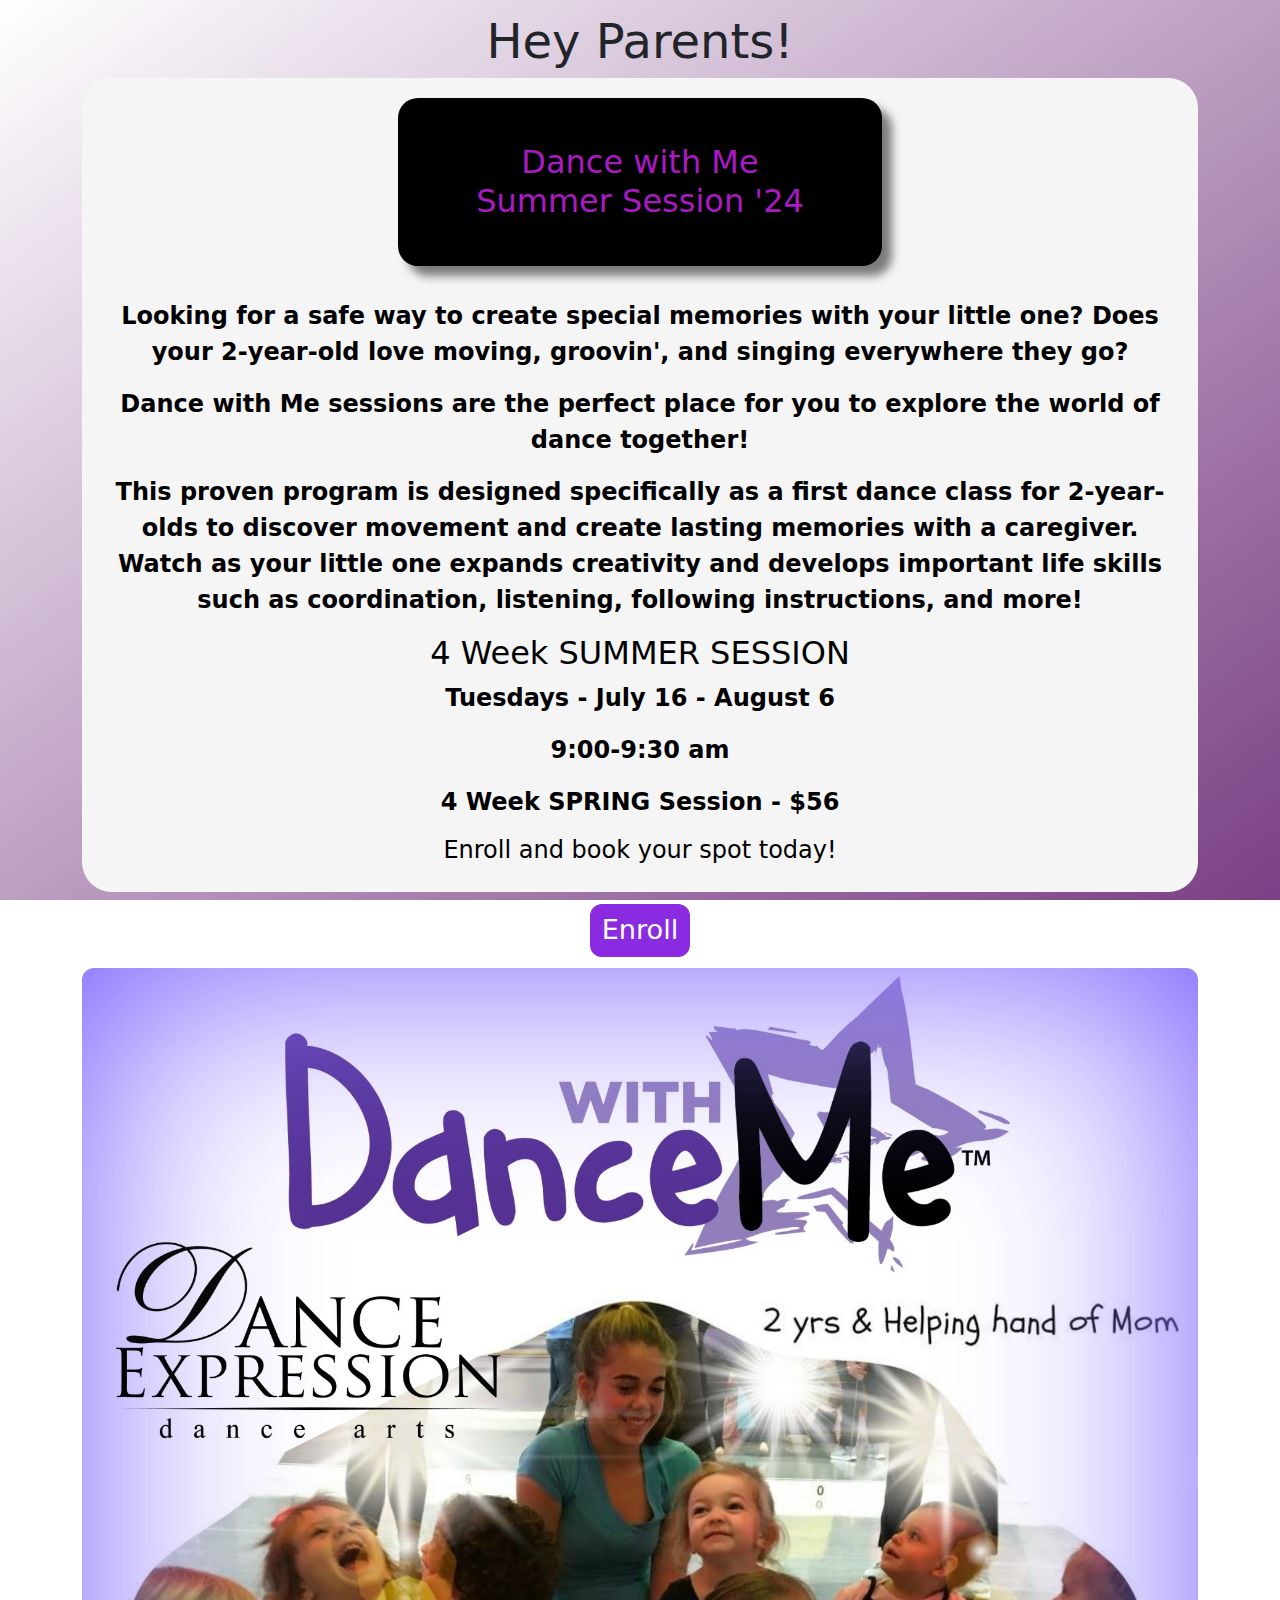
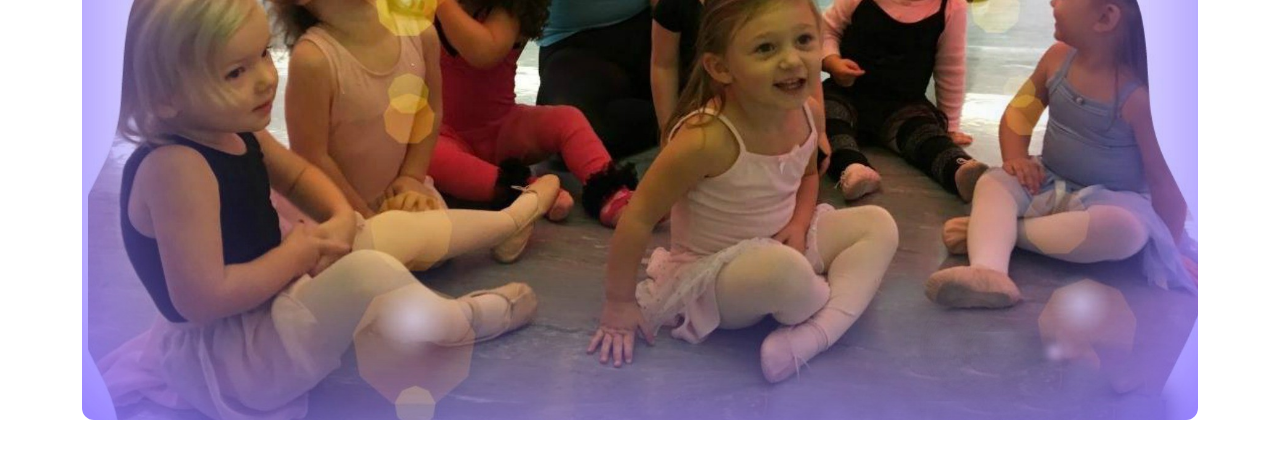
<file: dancewithme.html>
<!DOCTYPE html>
<html lang="en">
  <head>
    <meta charset="UTF-8" />
    <meta name="viewport" content="width=device-width, initial-scale=1.0" />
    <link href="./assets/dist/css/bootstrap.min.css" rel="stylesheet" />
    <link href="dwm-style.css" rel="stylesheet" />
    <title>Dance with Me</title>
  </head>

  <body>
    <div class="container">
      <h1 class="display-5 text-center">Hey Parents!</h1>
      <div class="text-center slide dwm-container">
        <h2 id="header">Dance with Me<br/>Summer Session '24</h2>
        <p>
          Looking for a safe way to create special memories with your little
          one? Does your 2-year-old love moving, groovin', and singing
          everywhere they go?
        </p>
        <p>
          Dance with Me sessions are the perfect place for you to explore the
          world of dance together!
        </p>
        <p>
          This proven program is designed specifically as a first dance class
          for 2-year-olds to discover movement and create lasting memories with
          a caregiver. Watch as your little one expands creativity and develops
          important life skills such as coordination, listening, following
          instructions, and more!
        </p>
        <h2>4 Week SUMMER SESSION</h2>
        <p>Tuesdays - July 16 - August 6</p>
        <p>9:00-9:30 am</p>
        <p>4 Week SPRING Session - $56</p>
        <h4>Enroll and book your spot today!</h4>
      </div>
      <div class="text-center">
        <a
          id="enroll-btn"
          class="btn btn-primary"
          href="https://app.thestudiodirector.com/danceexpressiondancear/portal.sd?page=Login"
          role="button"
          >Enroll</a
        >
      </div>
      <img src="images/dwm.jpg" class="img-fluid fade-in" alt="Dance with Me" />
    </div>
  </body>
</html>
</file>
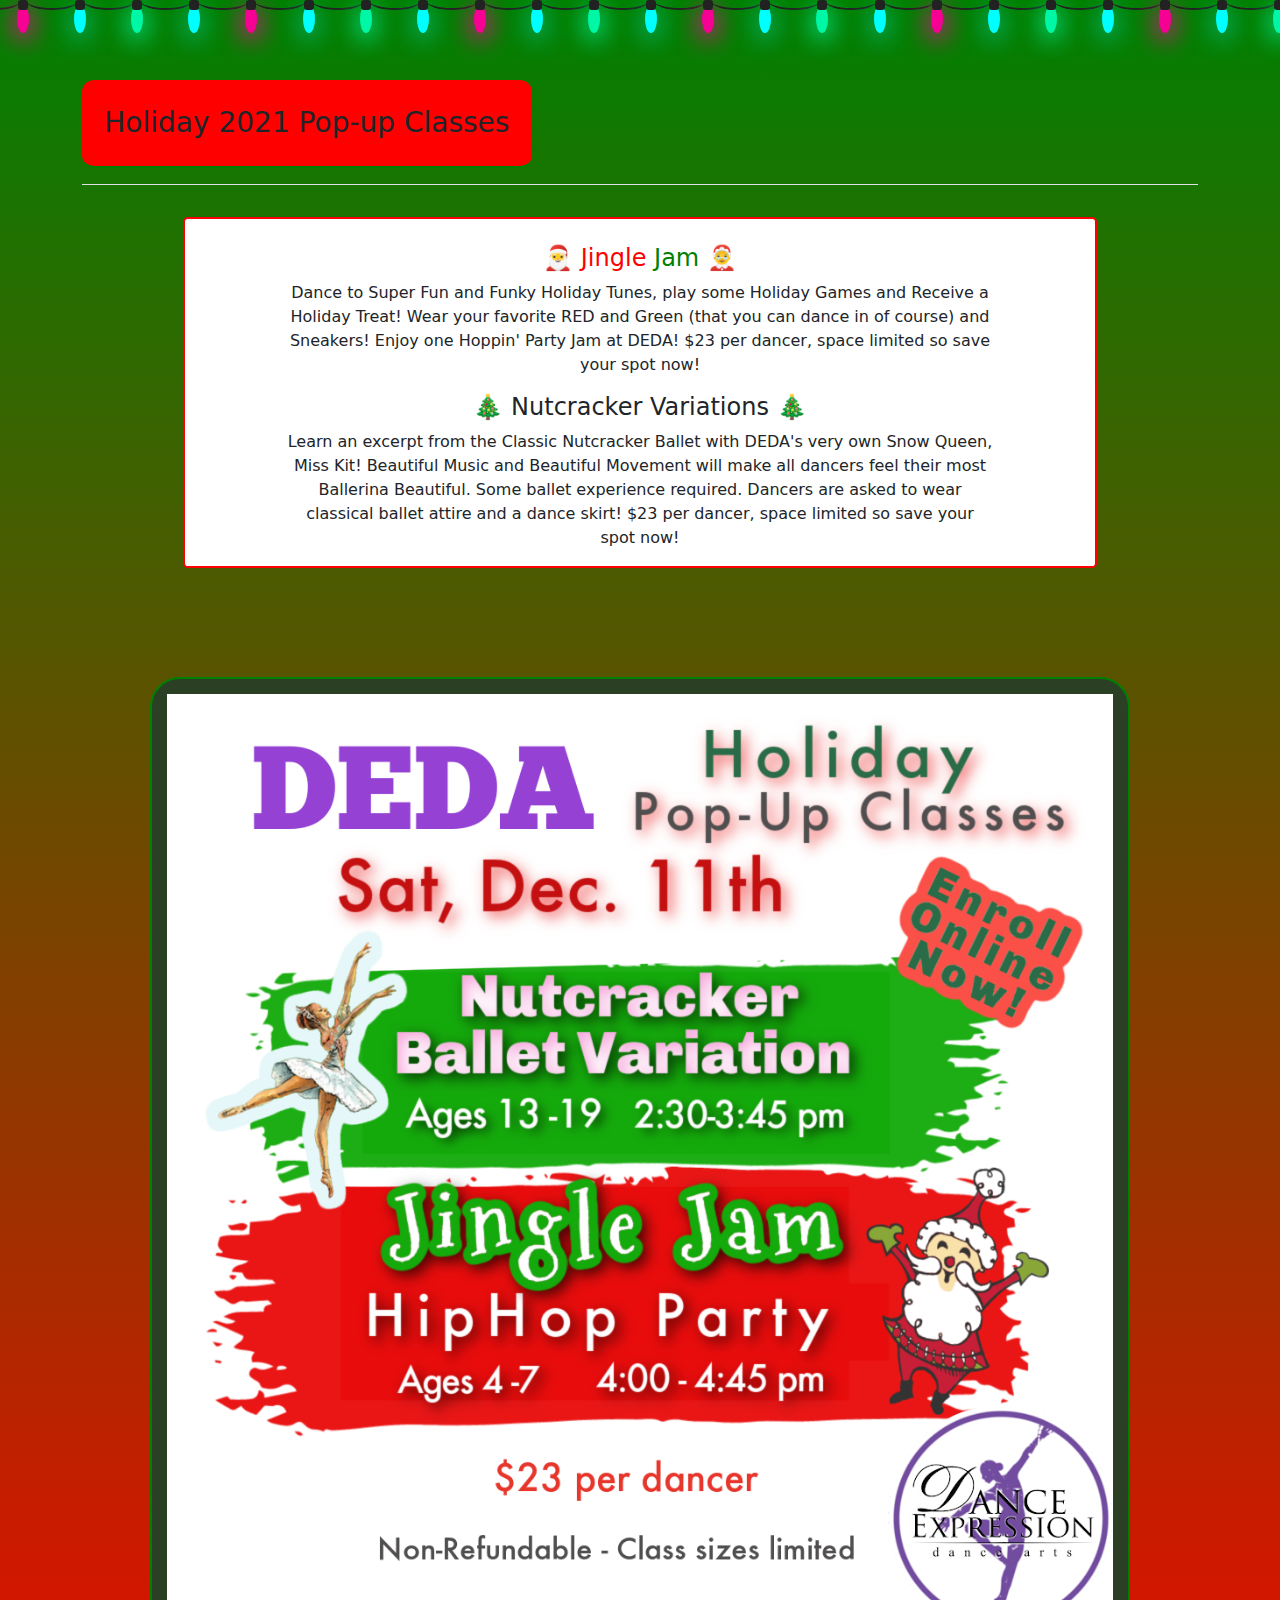
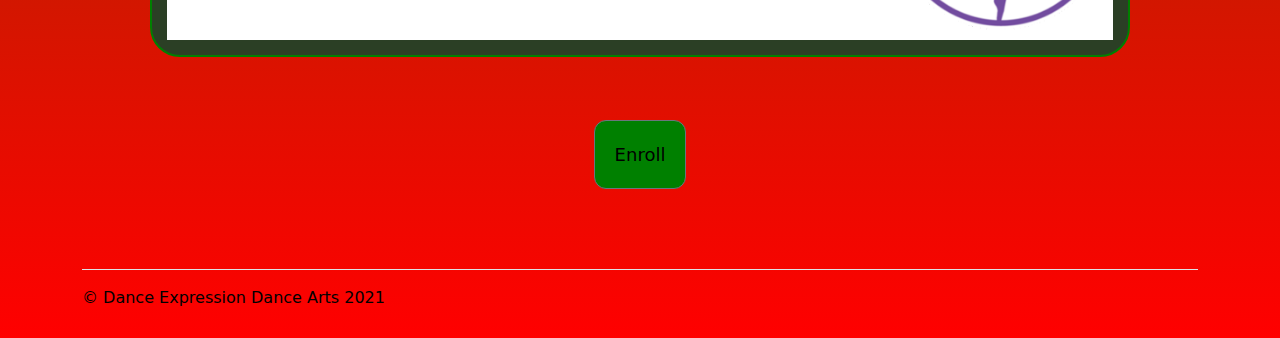
<file: holidaypopup.html>
<!DOCTYPE html>
<html lang="en">
  <head>
    <meta charset="utf-8" />
    <meta name="viewport" content="width=device-width, initial-scale=1" />
    <meta name="description" content="" />
    <title>Boppin Babies 2021</title>

    <link href="./assets/dist/css/bootstrap.min.css" rel="stylesheet" />
    <link href="style.css" rel="stylesheet" />
    <link rel="stylesheet" href="christmaslights.css" />

    <style>
      .bd-placeholder-img {
        font-size: 1.125rem;
        text-anchor: middle;
        -webkit-user-select: none;
        -moz-user-select: none;
        user-select: none;
      }

      @media (min-width: 768px) {
        .bd-placeholder-img-lg {
          font-size: 3.5rem;
        }
      }

      html,
      body {
        background-image: linear-gradient(green, red);
      }
    </style>
  </head>

  <body>
    <main>
      <ul class="lightrope">
        <li></li>
        <li></li>
        <li></li>
        <li></li>
        <li></li>
        <li></li>
        <li></li>
        <li></li>
        <li></li>
        <li></li>
        <li></li>
        <li></li>
        <li></li>
        <li></li>
        <li></li>
        <li></li>
        <li></li>
        <li></li>
        <li></li>
        <li></li>
        <li></li>
        <li></li>
        <li></li>
        <li></li>
        <li></li>
        <li></li>
        <li></li>
        <li></li>
        <li></li>
        <li></li>
        <li></li>
        <li></li>
        <li></li>
        <li></li>
        <li></li>
        <li></li>
        <li></li>
        <li></li>
        <li></li>
        <li></li>
        <li></li>
        <li></li>
      </ul>
      <div class="container py-4">
        <header class="pb-3 mb-4 border-bottom">
          <a
            href="/"
            class="d-flex align-items-center text-dark text-decoration-none"
          >
            <title>Holiday 2021 Pop-up Classes</title>
            <span id="christmas-header" class="fs-3"
              >Holiday 2021 Pop-up Classes</span
            >
          </a>
        </header>

        <div class="p-5 mb-4 rounded-3">
          <div class="p-5-mb-5 rounded-3 christmas-top-container">
            <h2 class="text-center main-p-text">
              🎅 <span class="red">Jingle</span>
              <span class="green">Jam</span> 🤶
            </h2>
            <p class="text-center">
              Dance to Super Fun and Funky Holiday Tunes, play some Holiday
              Games and Receive a Holiday Treat! Wear your favorite RED and
              Green (that you can dance in of course) and Sneakers! Enjoy one
              Hoppin' Party Jam at DEDA! $23 per dancer, space limited so save
              your spot now!
            </p>
            <h5 class="text-center main-p-text">🎄 Nutcracker Variations 🎄</h5>
            <p class="text-center">
              Learn an excerpt from the Classic Nutcracker Ballet with DEDA's
              very own Snow Queen, Miss Kit! Beautiful Music and Beautiful
              Movement will make all dancers feel their most Ballerina
              Beautiful. Some ballet experience required. Dancers are asked to
              wear classical ballet attire and a dance skirt! $23 per dancer,
              space limited so save your spot now!
            </p>
          </div>

          <div class="container-fluid py-5">
            <div id="christmas-center-grid">
              <img
                src="images/HolidayPopUp.png"
                class="img-fluid"
                alt="TumblinTots"
              />
            </div>
          </div>

          <div class="grid-container">
            <a
              class="btn btn-sm btn-outline-secondary christmas-button"
              type="button"
              href="https://app.thestudiodirector.com/danceexpressiondancear/portal.sd?page=Login"
              >Enroll
            </a>
          </div>
        </div>

        <footer class="pt-3 mt-4 text-muted border-top">
          <p class="mb-1">&copy; Dance Expression Dance Arts 2021</p>
        </footer>
      </div>
    </main>
  </body>
</html>
</file>
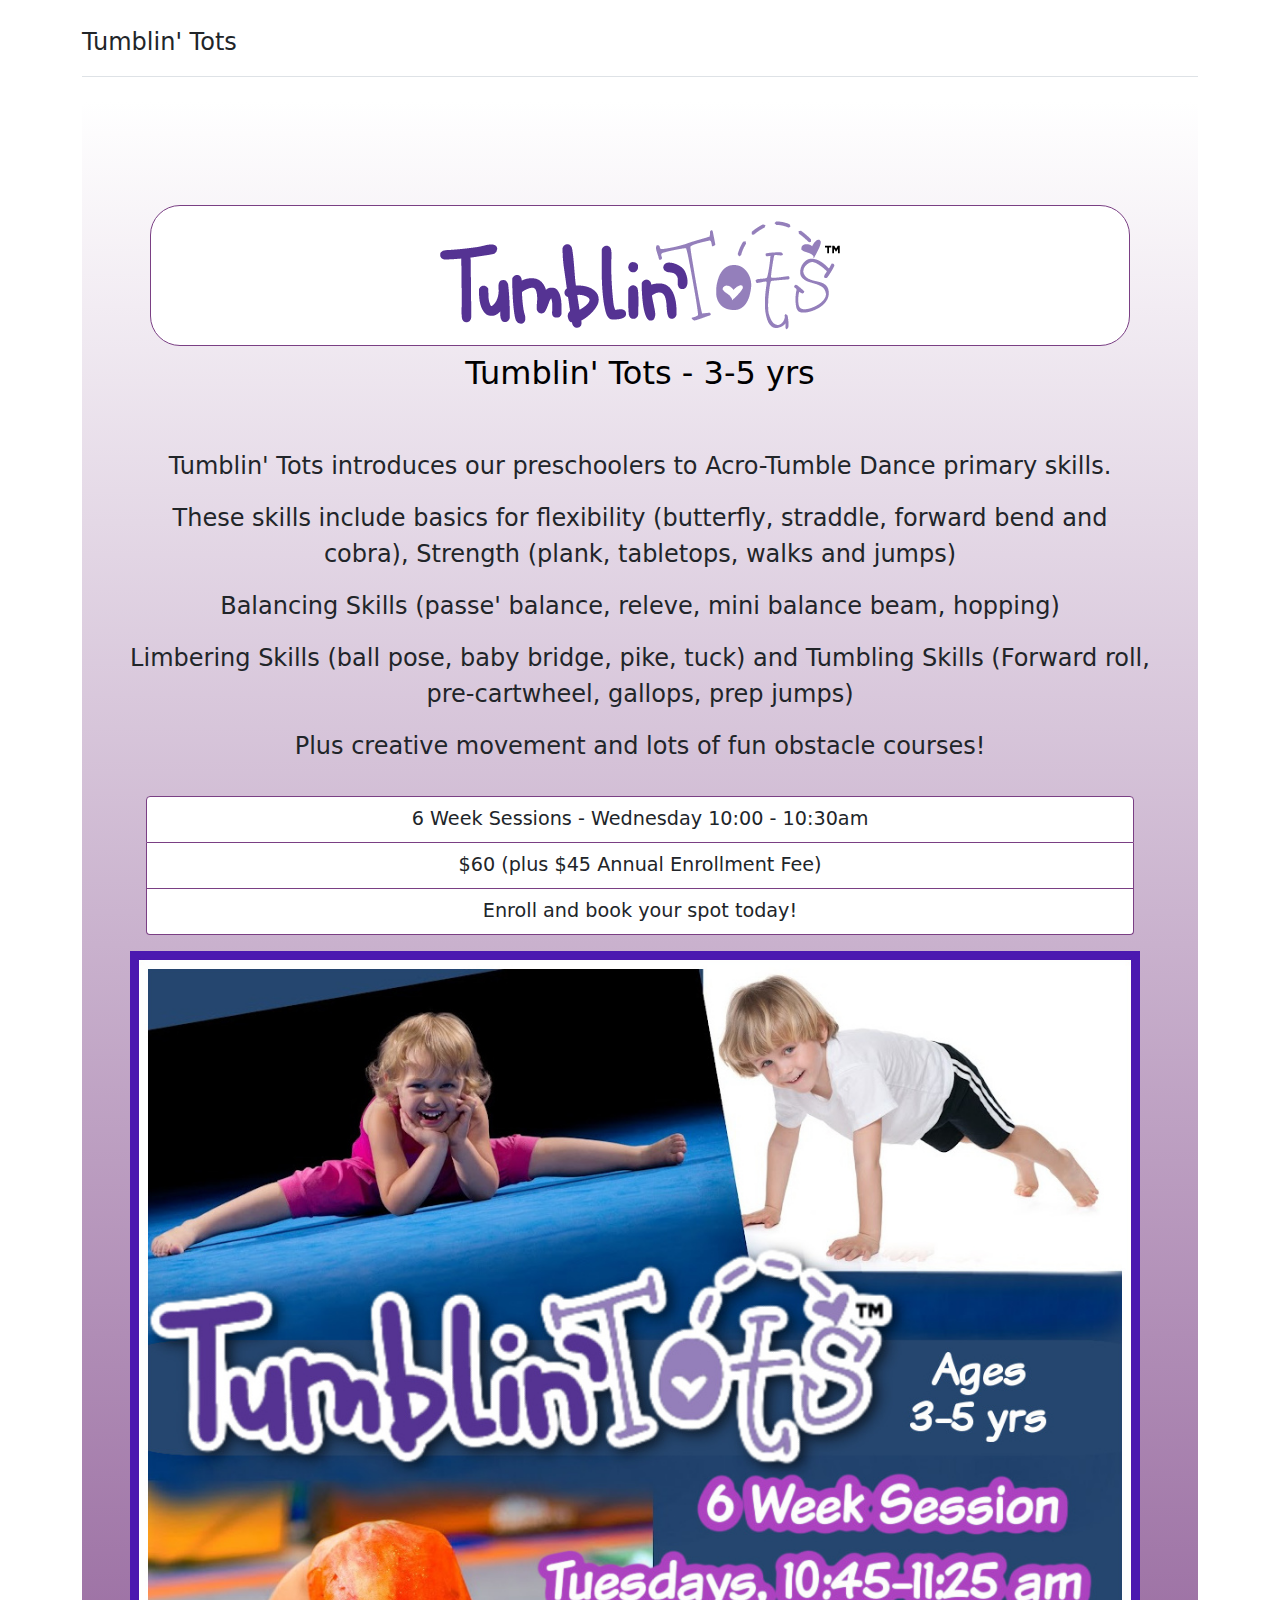
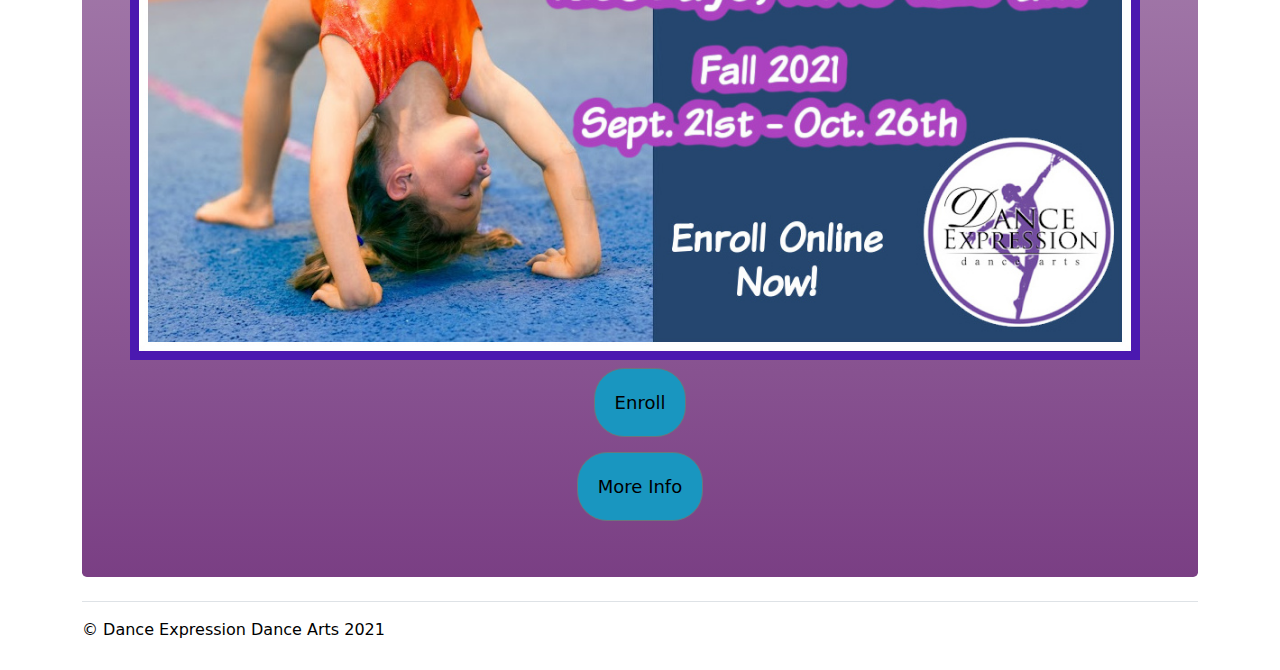
<file: tumblin.html>
<!DOCTYPE html>
<html lang="en">

<head>
  <meta charset="utf-8" />
  <meta name="viewport" content="width=device-width, initial-scale=1" />
  <meta name="description" content="" />
  <title>Boppin Babies 2021</title>

  <link href="./assets/dist/css/bootstrap.min.css" rel="stylesheet" />
  <link href="style.css" rel="stylesheet" />

  <style>
    .bd-placeholder-img {
      font-size: 1.125rem;
      text-anchor: middle;
      -webkit-user-select: none;
      -moz-user-select: none;
      user-select: none;
    }

    @media (min-width: 768px) {
      .bd-placeholder-img-lg {
        font-size: 3.5rem;
      }
    }
  </style>
</head>

<body>
  <main>
    <div class="container py-4">
      <header class="pb-3 mb-4 border-bottom">
        <a href="/" class="d-flex align-items-center text-dark text-decoration-none">
          <title>Tumblin' Tots</title>
          <span class="fs-4">Tumblin' Tots</span>
        </a>
      </header>

      <div class="p-5 mb-4 rounded-3 gradient-background">
        <div class="container-fluid py-5">
          <div id="center-grid">
            <img src="images/TumblingTots.png" class="img-fluid" alt="TumblinTots" />
          </div>

          <h2 class="text-center main-header">Tumblin' Tots - 3-5 yrs</h2>
        </div>

        <p class="text-center main-p-text">
          Tumblin' Tots introduces our preschoolers to Acro-Tumble Dance
          primary skills.
        </p>
        <p class="text-center main-p-text">
          These skills include basics for flexibility (butterfly, straddle,
          forward bend and cobra), Strength (plank, tabletops, walks and
          jumps)
        </p>
        <p class="text-center main-p-text">
          Balancing Skills (passe' balance, releve, mini balance beam,
          hopping)
        </p>
        <p class="text-center main-p-text">
          Limbering Skills (ball pose, baby bridge, pike, tuck) and Tumbling
          Skills (Forward roll, pre-cartwheel, gallops, prep jumps)
        </p>

        <p class="text-center main-p-text">
          Plus creative movement and lots of fun obstacle courses!
        </p>

        <ul class="list-group">
          <li class="list-group-item">
            6 Week Sessions - Wednesday 10:00 - 10:30am
          </li>
          <li class="list-group-item">
            $60 (plus $45 Annual Enrollment Fee)
          </li>
          <li class="list-group-item">Enroll and book your spot today!</li>
        </ul>
        <img src="images/TumblinTots.jpg" class="img-fluid" width="99%" alt="TumblinTots" />

        <div class="grid-container">
          <a class="btn btn-sm btn-outline-secondary deda-button-alt" type="button"
            href="https://app.thestudiodirector.com/danceexpressiondancear/portal.sd?page=Login">Enroll
          </a>
          <a class="btn btn-sm btn-outline-secondary deda-button-alt" type="button"
            href="https://www.danceexpression.com/contact">More Info</a>
        </div>
      </div>

      <footer class="pt-3 mt-4 text-muted border-top">
        <p class="mb-1">&copy; Dance Expression Dance Arts 2021</p>
      </footer>
    </div>
  </main>
</body>

</html>
</file>
<file: gallery/style.css>
html,
body {
  background-image: linear-gradient(to bottom, black, #4b19af);
  overflow-x: hidden;
  position: relative;
}

body {
  padding-top: 70px;
}

@keyframes fadeInAnimation {
  0% {
    opacity: 0;
  }

  100% {
    opacity: 1;
  }
}

.thumbnail {
  border-radius: 40px;
  overflow: hidden;
  animation: fadeInAnimation ease-in 1.6s;
  animation-iteration-count: 1;
  animation-fill-mode: forwards;
}

.jumbotron {
  color: #4b19af;
  background: #dce2df;
}

.navbar-inverse {
  background: #4b19af;
}

.navbar-inverse .navbar-nav > li > a {
  color: #e0fff0;
}

.navbar-inverse .navbar-brand {
  color: #e0fff0;
}

.flex {
  display: flex;
  flex-wrap: wrap;
}

.grow {
  transition: all 0.8s ease-in-out;
}
.grow:hover {
  border-radius: 22px;
  border: 1px solid blueviolet;
  transform: scale(1.1, 1.1) translate(-12px);
}

#gallery-div {
  padding: 5% !important;
}

.col-lg-4.col-sm-6 {
  padding-bottom: 5.5%;
}
</file>
<file: style.css>
:root {
  --main-deda-color: #7a3f84;
}

h4 {
  color: var(--main-deda-color);
}

.deda-theme {
  background-color: var(--main-deda-color);
}

#main-jt {
  text-align: center;
}

.text-muted {
  color: black !important;
  font-weight: 500;
}

.notable-header {
  color: var(--main-deda-color);
}

.deda-button {
  font-size: large;
  padding: 1.3em;
  margin: 0.43em;
  border-radius: 30px;
  background-color: var(--main-deda-color);
  color: white;
  font-weight: 500;
  padding: 1.1em;
}

.deda-button-alt {
  font-size: large;
  padding: 1.3em;
  margin: 0.43em;
  border-radius: 30px;
  background-color: rgb(25, 150, 192);
  color: black;
  font-weight: 500;
  padding: 1.1em;
}

.card {
  transition-duration: 900ms;
  height: 100%;
  border-radius: 30px;
}

.card > img {
  border-radius: 30px;
}

.card:hover {
  font-size: medium;
  transform: translate(1%, -2%);
  background-color: lightpink;
  color: black;
  box-shadow: 9px 12px 12px -6px lightgrey !important;
}

.main-p-text {
  font-size: x-large;
}

.shorter-text {
  width: 56%;
}

.list-group {
  text-align: center;
  padding: 1em;
}

.list-group:hover {
  transition-duration: 458ms;
  transform: translate(0%, -3%);
  box-shadow: 9px 12px 12px -6px lightgrey !important;
}

.list-group li {
  border: 1px solid var(--main-deda-color);
  font-size: larger;
}

.list-group li:hover {
  background-color: var(--main-deda-color);
  color: white;
}

.summary-list {
  list-style-type: none;
}

.summary-list li {
  margin: 0.45em;
}

.grid-container {
  display: grid;
  place-items: center;
}

.flex-container {
  display: flex;
  align-items: center;
}

.main-header {
  font-size: xx-large;
  color: black;
}

.gradient-background {
  background-image: linear-gradient(white, var(--main-deda-color));
}

.card-button {
  margin-left: 10px;
  margin-bottom: 12px;
}

#main-top-jumbotron {
  background-color: black;
  color: lightgrey;
}

#center-grid {
  border: 1px solid var(--main-deda-color);
  transition-duration: 1.3s;
  display: grid;
  place-items: center;
  margin: 0.5em;
  background-color: white;
  padding: 1.5%;
  border-radius: 30px;
}

#halloween-center-grid {
  border: 2px solid orange;
  transition-duration: 700ms;
  display: grid;
  place-items: center;
  margin: 0.5em;
  background-color: rgb(8, 8, 8);
  padding: 1.5%;
  border-radius: 30px;
}

#christmas-center-grid {
  border: 2px solid green;
  transition-duration: 991ms;
  display: grid;
  place-items: center;
  margin: 0.5em;
  background-color: rgb(43, 63, 37);
  padding: 1.5%;
  border-radius: 30px;
}

#center-grid:hover {
  transform: translate(1%, -5%);
  box-shadow: 12px 12px 12px -6px purple !important;
}

#christmas-center-grid:hover {
  transform: translate(1%, -5%);
  box-shadow: 16px 17px 21px -9px rgb(217, 222, 224) !important;
}

.orange {
  color: orange;
}
.orange:hover {
  color: black;
}

.green {
  color: green;
}

.green:hover {
  color: black;
}

.red {
  color: red;
}

#christmas-header {
  background-color: red;
  border-bottom: 2px solid green;
  border-radius: 12px;
  margin-top: 5%;
  padding: 2%;
}

.red:hover {
  color: black;
}

.halloween {
  background-image: linear-gradient(black, rgb(138, 97, 23));
  color: white;
}

.halloween-container > * {
  color: white;
}

.halloween-header {
  color: white;
  text-align: center;
  padding-bottom: 0;
}

#hl-ul {
  margin: 0 auto;
  text-align: center;
}

.hl-li {
  background-color: black;
  color: white;
  border: 1px solid orange;
  border: 1px solid orange;
}

.hl-li:hover {
  color: black !important;
  background-color: orange !important;
}

.halloween-button {
  font-size: large;
  padding: 1.3em;
  margin: 0.43em;
  border-radius: 12px;
  background-color: black;
  color: orange;
  font-weight: 500;
  padding: 1.1em;
}

.halloween-button:hover {
  font-size: large;
  padding: 1.3em;
  margin: 0.43em;
  border-radius: 12px;
  background-color: orange;
  color: black;
  font-weight: 500;
  padding: 1.1em;
}

.christmas-button {
  font-size: large;
  padding: 1.3em;
  margin: 0.43em;
  border-radius: 12px;
  background-color: green;
  color: black;
  font-weight: 500;
  padding: 1.1em;
}

.christmas-button:hover {
  font-size: large;
  padding: 1.3em;
  margin: 0.43em;
  border-radius: 12px;
  background-color: red;
  color: black;
  font-weight: 500;
  padding: 1.1em;
}

.christmas-top-container {
  background-color: white;
  border-radius: 10px;
  border: 2px solid red;
  padding-top: 2.5%;
  padding-left: 10%;
  padding-right: 10%;
  margin: 5.2%;
  margin-top: -4%;
}

.emphasis {
  font-weight: bold;
  font-style: italic;
}

.centered-container {
  display: grid;
  place-items: center;
}

.main-spring-p {
  padding-top: 15%;
}

.small-card {
  height: 75%;
}

.date-aside {
  margin: 0.43em;
  box-shadow: 8px 7px 5px rgba(0, 0, 0, 0.5);
  display: grid;
  place-items: center;
  background-color: lightpink;
  font-style: italic;
  border-radius: 22px;
 /* width: 85%; */
  padding: 0.54em;
}

.main-container-bb {
  border-radius: 45px;
}

@media screen and (max-width: 815px) {
  .date-aside {
    min-width: 65%;
    margin: 1em;
  }
}
</file>
<file: dwm-style.css>
body {
  height: 100%;
  background-image: linear-gradient(to bottom right, white, #7a3f84);
  background-repeat: no-repeat;
  background-attachment: fixed;
}

p {
  font-weight: bold;
  font-size: 1.5em;
}

.fade-in {
  animation: fadeIn ease-in-out 3s;
}

@keyframes fadeIn {
  0% {
    opacity: 0;
  }
  50% {
    opacity: 0.5;
  }
  100% {
    opacity: 1;
  }
}

#header {
  background-color: black;
  border-radius: 20px;
  box-shadow: 10px 10px 10px rgba(0, 0, 0, 0.5);
  color: #a91ac2;
  margin-bottom: 1em !important;
  margin: 0 auto;
  padding: 1.43em;
  width: 45%;
}

.container {
  padding-bottom: 3%;
  padding-top: 1%;
}

img {
  border-radius: 12px;
  transition-duration: 700ms;
  height: auto;
}

img:hover {
  box-shadow: 10px 10px 10px rgba(0, 0, 0, 0.5);
  transform: translate(-1.2%, -1.6%);
}

.btn {
  transition-duration: 300ms;
  border: none;
  border-radius: 12px;
  background-color: blueviolet;
  font-size: 1.7em;
  margin-bottom: 1%;
}

.btn:hover {
  background-color: whitesmoke;
  color: black;
  box-shadow: 10px 10px 10px rgba(0, 0, 0, 0.5);
}

.slide {
  transition-duration: 300ms;
  animation: 1s ease-out 0s 1 slideInFromLeft;
  padding: 1.2em;
  margin-bottom: 12px;
  border-radius: 30px;
  color: black;
}

.slide:hover {
  box-shadow: 10px 10px 10px rgba(0, 0, 0, 0.5);
}

#more-info-button {
  margin-left: 1em;
}

@keyframes slideInFromLeft {
  0% {
    transform: translateX(-100%);
  }
  100% {
    transform: translateX(0);
  }
}

.dwm-container {
  background-color: whitesmoke !important;
}
</file>
<file: christmaslights.css>
body {
  background: #000;
}

.lightrope {
  text-align: center;
  white-space: nowrap;
  overflow: hidden;
  position: absolute;
  z-index: 1;
  margin: -15px 0 0 0;
  padding: 0;
  pointer-events: none;
  width: 100%;
}
.lightrope li {
  position: relative;
  -webkit-animation-fill-mode: both;
  animation-fill-mode: both;
  -webkit-animation-iteration-count: infinite;
  animation-iteration-count: infinite;
  list-style: none;
  margin: 0;
  padding: 0;
  display: block;
  width: 12px;
  height: 28px;
  border-radius: 50%;
  margin: 20px;
  display: inline-block;
  background: #00f7a5;
  box-shadow: 0px 4.6666666667px 24px 3px #00f7a5;
  -webkit-animation-name: flash-1;
  animation-name: flash-1;
  -webkit-animation-duration: 2s;
  animation-duration: 2s;
}
.lightrope li:nth-child(2n + 1) {
  background: aqua;
  box-shadow: 0px 4.6666666667px 24px 3px rgba(0, 255, 255, 0.5);
  -webkit-animation-name: flash-2;
  animation-name: flash-2;
  -webkit-animation-duration: 0.4s;
  animation-duration: 0.4s;
}
.lightrope li:nth-child(4n + 2) {
  background: #f70094;
  box-shadow: 0px 4.6666666667px 24px 3px #f70094;
  -webkit-animation-name: flash-3;
  animation-name: flash-3;
  -webkit-animation-duration: 1.1s;
  animation-duration: 1.1s;
}
.lightrope li:nth-child(odd) {
  -webkit-animation-duration: 1.8s;
  animation-duration: 1.8s;
}
.lightrope li:nth-child(3n + 1) {
  -webkit-animation-duration: 1.4s;
  animation-duration: 1.4s;
}
.lightrope li:before {
  content: '';
  position: absolute;
  background: #222;
  width: 10px;
  height: 9.3333333333px;
  border-radius: 3px;
  top: -4.6666666667px;
  left: 1px;
}
.lightrope li:after {
  content: '';
  top: -14px;
  left: 9px;
  position: absolute;
  width: 52px;
  height: 18.6666666667px;
  border-bottom: solid #222 2px;
  border-radius: 50%;
}
.lightrope li:last-child:after {
  content: none;
}
.lightrope li:first-child {
  margin-left: -40px;
}

@-webkit-keyframes flash-1 {
  0%,
  100% {
    background: #00f7a5;
    box-shadow: 0px 4.6666666667px 24px 3px #00f7a5;
  }
  50% {
    background: rgba(0, 247, 165, 0.4);
    box-shadow: 0px 4.6666666667px 24px 3px rgba(0, 247, 165, 0.2);
  }
}

@keyframes flash-1 {
  0%,
  100% {
    background: #00f7a5;
    box-shadow: 0px 4.6666666667px 24px 3px #00f7a5;
  }
  50% {
    background: rgba(0, 247, 165, 0.4);
    box-shadow: 0px 4.6666666667px 24px 3px rgba(0, 247, 165, 0.2);
  }
}
@-webkit-keyframes flash-2 {
  0%,
  100% {
    background: aqua;
    box-shadow: 0px 4.6666666667px 24px 3px aqua;
  }
  50% {
    background: rgba(0, 255, 255, 0.4);
    box-shadow: 0px 4.6666666667px 24px 3px rgba(0, 255, 255, 0.2);
  }
}
@keyframes flash-2 {
  0%,
  100% {
    background: aqua;
    box-shadow: 0px 4.6666666667px 24px 3px aqua;
  }
  50% {
    background: rgba(0, 255, 255, 0.4);
    box-shadow: 0px 4.6666666667px 24px 3px rgba(0, 255, 255, 0.2);
  }
}
@-webkit-keyframes flash-3 {
  0%,
  100% {
    background: #f70094;
    box-shadow: 0px 4.6666666667px 24px 3px #f70094;
  }
  50% {
    background: rgba(247, 0, 148, 0.4);
    box-shadow: 0px 4.6666666667px 24px 3px rgba(247, 0, 148, 0.2);
  }
}
@keyframes flash-3 {
  0%,
  100% {
    background: #f70094;
    box-shadow: 0px 4.6666666667px 24px 3px #f70094;
  }
  50% {
    background: rgba(247, 0, 148, 0.4);
    box-shadow: 0px 4.6666666667px 24px 3px rgba(247, 0, 148, 0.2);
  }
}
</file>
